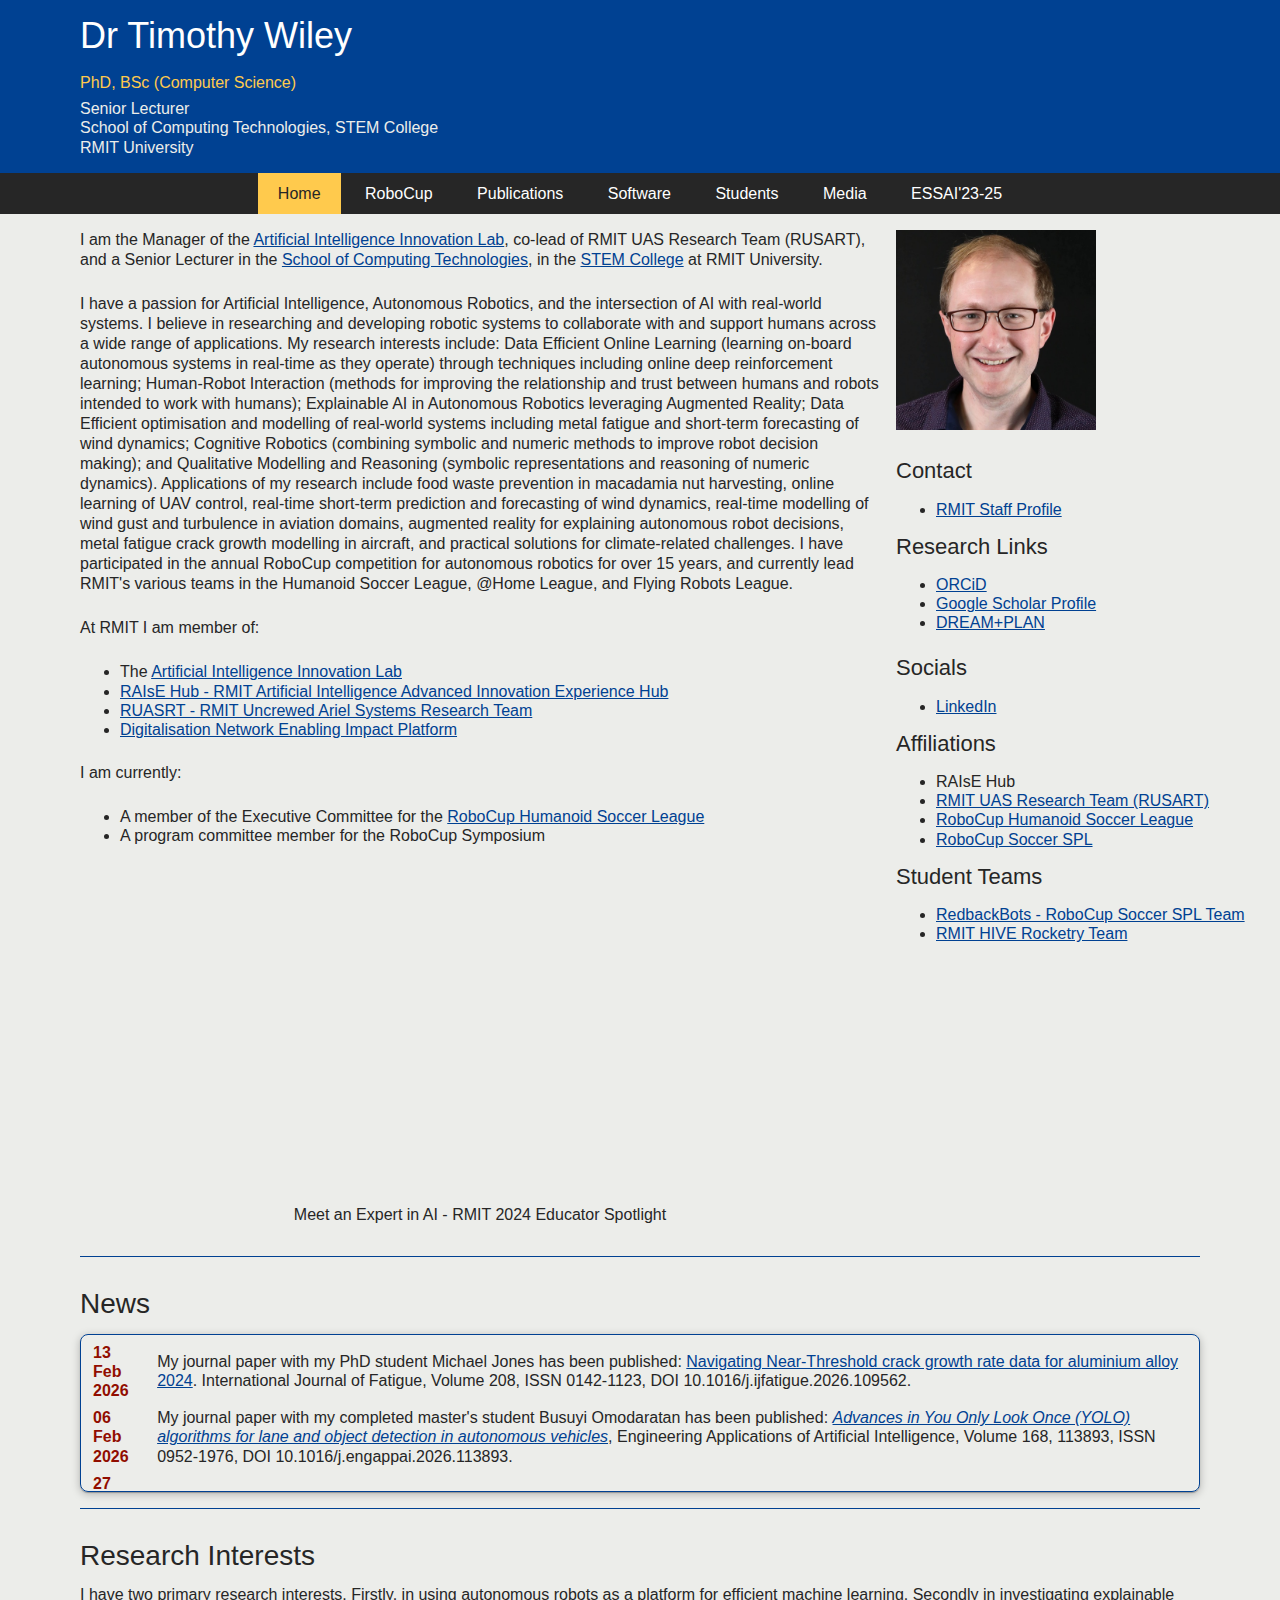
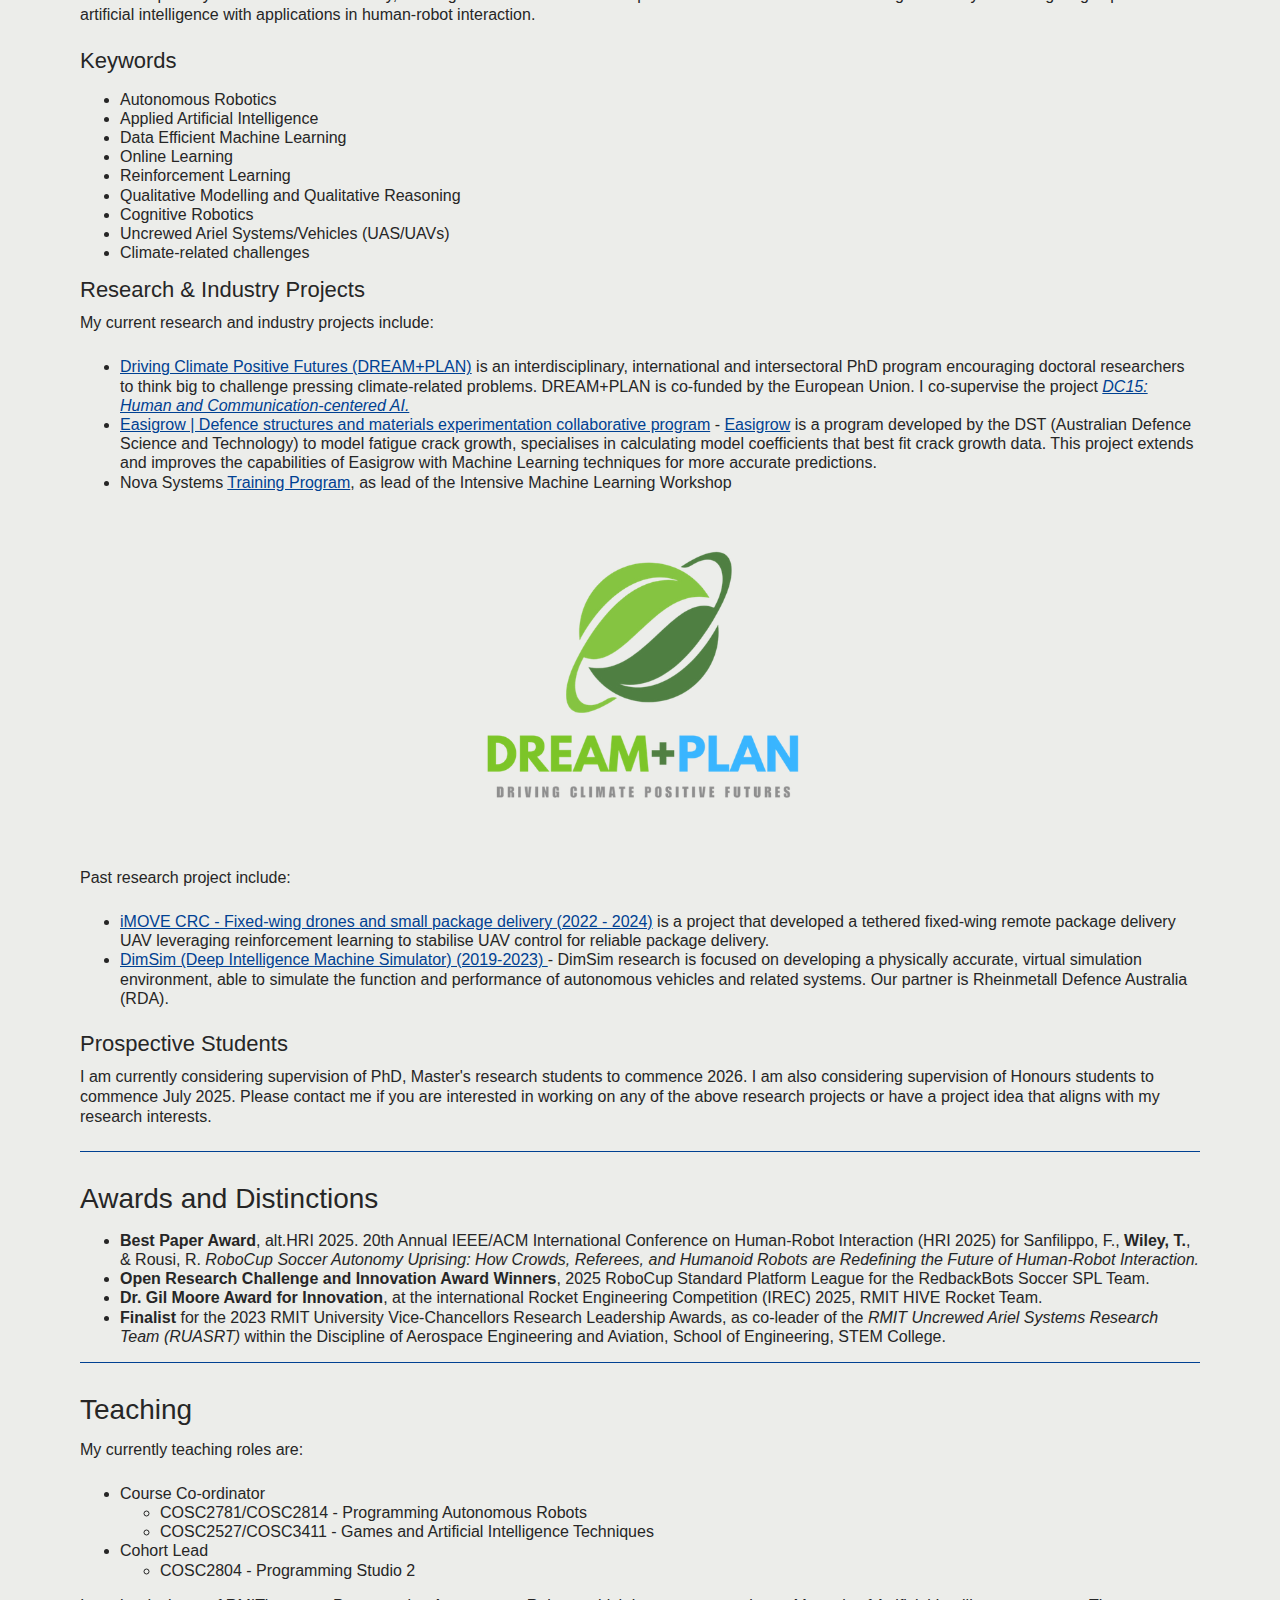
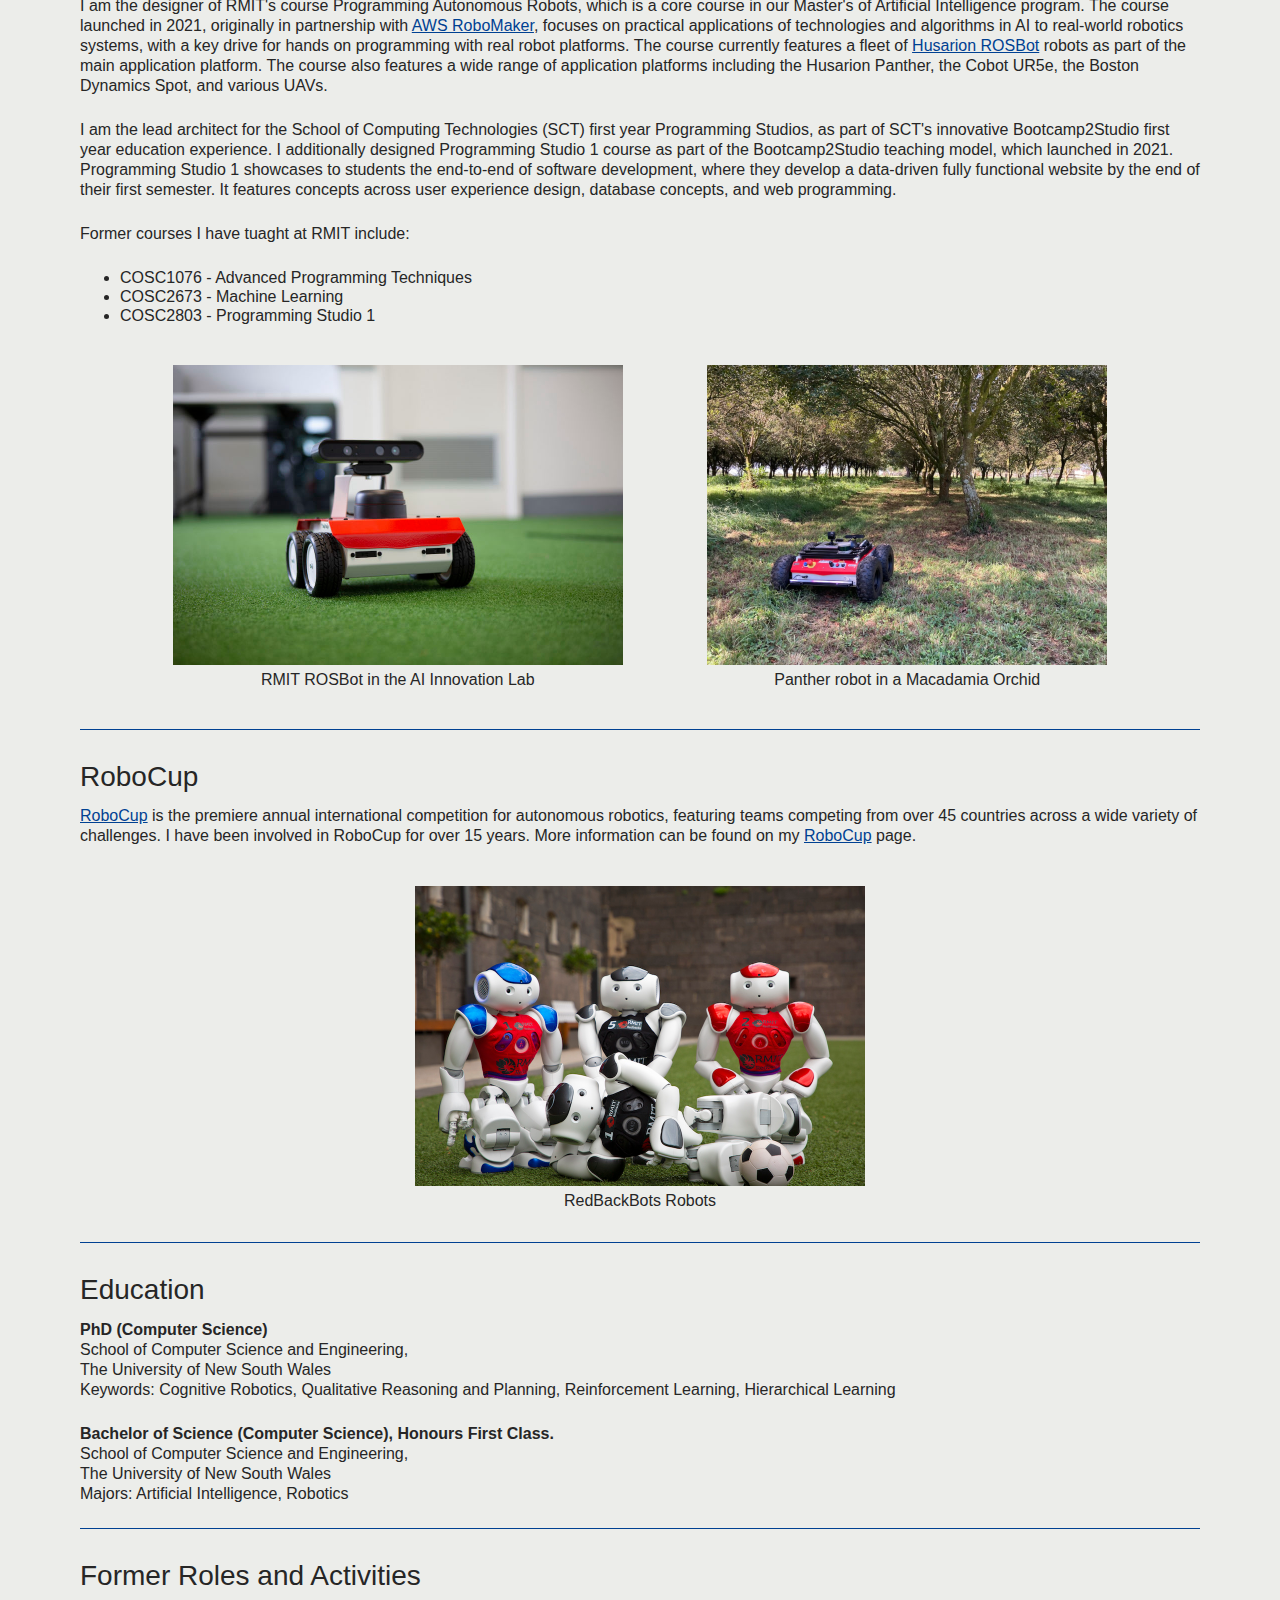
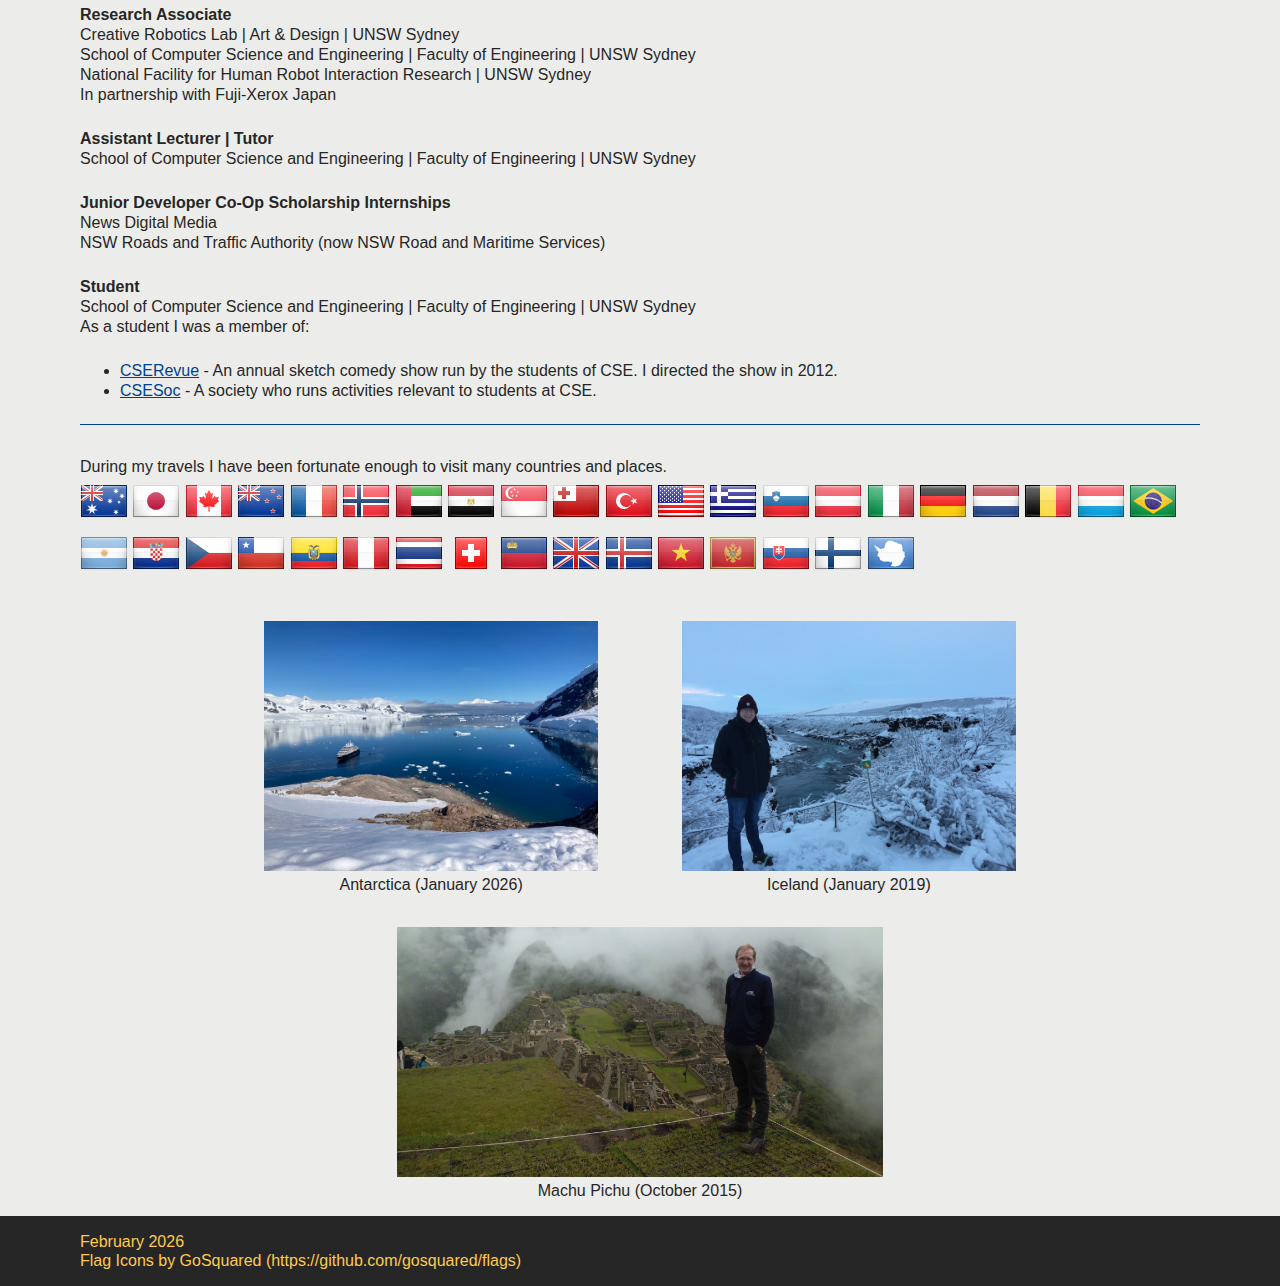
<file: index.html>
<!DOCTYPE html>
<html lang="en">
<head>
    <meta http-equiv="Content-Type" content="text/html; charset=utf-8" />
    <title>Dr Timothy Wiley - Homepage</title>
    
        <link rel="stylesheet" type="text/css" href="styles/common.css" />
    
        <link rel="stylesheet" type="text/css" href="styles/home.css" />
    
        <link rel="stylesheet" type="text/css" href="styles/flags2-48.css" />
    
    
    <link rel="shortcut icon" href="images/logo.png">
</head>
<body>
    <header>
        <div class="container">
            <h1>Dr Timothy Wiley</h1>
            <h5 id="quals">PhD, BSc (Computer Science)</h5>
            <div id="subinfo">Senior Lecturer</div>
            <div id="subinfo">School of Computing Technologies, STEM College</div>
            <div id="subinfo">RMIT University</div>
        </div>
    </header>

    <nav>
        <ul>
            <li><a class="selected" href="index.html">Home</a></li>
            <li><a class="" href="robocup.html">RoboCup</a></li>
            <li><a class="" href="publications.html">Publications</a></li>
            <li><a class="" href="software.html">Software</a></li>
            <li><a class="" href="students.html">Students</a></li>
            <li><a class="" href="media.html">Media</a></li>
            <li><a class="" href="essai.html">ESSAI'23-25</a></li>
            <!--li><a class="" href="quicklinks.html">Quick Links</a></li-->
        </ul>
    </nav>

    <div id="page">


<aside>
    <div class="container">
        <p>
            <img id="headshot" src="images/tim-photo-square.jpg" alt="Dr. Timothy Wiley" height="200px">
        </p>
        <p>
        <h3>Contact</h3>
        <ul>
            <li><a href="https://academics.rmit.edu.au/timothy-wiley">RMIT Staff Profile</a></li>
        </ul>
        <h3>Research Links</h3>
        <ul>
            <li><a href="https://orcid.org/0000-0002-5424-2537">ORCiD</a></li>
            <li><a href="https://scholar.google.com.au/citations?user=LhqZdy0AAAAJ&hl=en">Google Scholar Profile</a></li>
            <li><a href="https://www.dreamplusplan.eu">DREAM+PLAN</a></li>
        </ul>
        </p>
        <h3>Socials</h3>
        <ul>
            <li><a href="https://www.linkedin.com/in/timothy-wiley-948a9113/">LinkedIn</a></li>
            <!-- <li><a href="https://twitter.com/time_wiley">Twitter</a></li> -->
        </ul>
        <h3>Affiliations</h3>
        <ul>
            <li>RAIsE Hub</li>
            <li><a href="https://ruasrt.com">RMIT UAS Research Team (RUSART)</a></li>
            <li><a href="https://hsl.robocup.org">RoboCup Humanoid Soccer League</a></li>
            <li><a href="https://spl.robocup.org">RoboCup Soccer SPL</a></li>
        </ul>
        <h3>Student Teams</h3>
        <ul>
            <li><a href="https://redbackbots.com">RedbackBots - RoboCup Soccer SPL Team</a></li>
            <li><a href="https://hiverocketry.com">RMIT HIVE Rocketry Team</a></li>
        </p>
    </div>
</aside>


<section>
<div class="container">

<p>
I am the Manager of the <a href="https://www.rmit.edu.au/about/schools-colleges/science/research/research-areas/computer-science-and-information-technology/ai-innovation-lab">Artificial Intelligence Innovation Lab</a></li>,
 co-lead of RMIT UAS Research Team (RUSART),
 and a Senior Lecturer in the <a href="https://www.rmit.edu.au/about/our-education/academic-schools/science/contact/computer-science-and-software-engineering">School of Computing Technologies</a>, in the <a href="https://www.rmit.edu.au/about/schools-colleges/stem-college">STEM College</a> at RMIT University.
</p>

<p>
I have a passion for Artificial Intelligence, Autonomous Robotics, and the intersection of AI with real-world systems.
I believe in researching and developing robotic systems to collaborate with and support humans across a wide range of applications.
My research interests include:
    Data Efficient Online Learning (learning on-board autonomous systems in real-time as they operate) through techniques including online deep reinforcement learning;
    Human-Robot Interaction (methods for improving the relationship and trust between humans and robots intended to work with humans);
    Explainable AI in Autonomous Robotics leveraging Augmented Reality;
    Data Efficient optimisation and modelling of real-world systems including metal fatigue and short-term forecasting of wind dynamics;
    Cognitive Robotics (combining symbolic and numeric methods to improve robot decision making);
    and
    Qualitative Modelling and Reasoning (symbolic representations and reasoning of numeric dynamics).
Applications of my research include 
    food waste prevention in macadamia nut harvesting,
    online learning of UAV control, 
    real-time short-term prediction and forecasting of wind dynamics,
    real-time modelling of wind gust and turbulence in aviation domains,
    augmented reality for explaining autonomous robot decisions,
    metal fatigue crack growth modelling in aircraft,
    and
    practical solutions for climate-related challenges.
I have participated in the annual RoboCup competition for autonomous robotics for over 15 years, 
    and currently lead RMIT's various teams in the Humanoid Soccer League, @Home League, and Flying Robots League.
</p>

<p>
At RMIT I am member of:
<ul>
    <li>The <a href="https://www.rmit.edu.au/about/schools-colleges/science/research/research-areas/computer-science-and-information-technology/ai-innovation-lab">Artificial Intelligence Innovation Lab</a></li>
    <li><a href="https://www.rmit.edu.au/about/schools-colleges/computing-technologies/research">RAIsE Hub - RMIT Artificial Intelligence Advanced Innovation Experience Hub
</a></li>
    <li><a href="https://ruasrt.com">RUASRT - RMIT Uncrewed Ariel Systems Research Team</a></li>
    <li><a href="https://www.rmit.edu.au/research/our-research/enabling-impact-platforms/eip-networks/digitalisation-network">Digitalisation Network Enabling Impact Platform</a></li>
</ul>
</p>

<p>
I am currently:
<ul>
    <li>A member of the Executive Committee for the <a href="https://hsl.robocup.org">RoboCup Humanoid Soccer League</a></li>
    <li>A program committee member for the RoboCup Symposium</li>
</ul>
</p>

<div class="image-block">
    <figure>
        <iframe width="560" height="315" src="https://www.youtube.com/embed/NREu__WB34o?si=4VBYcwZ4WYIJd5jW" title="YouTube video player" frameborder="0" allow="accelerometer; autoplay; clipboard-write; encrypted-media; gyroscope; picture-in-picture; web-share" referrerpolicy="strict-origin-when-cross-origin" allowfullscreen></iframe>
        <!-- <iframe width="560" height="315" src="https://www.youtube.com/embed/NREu__WB34o?si=gN4xjPcqdYHdQ9J8" title="YouTube video player" style="border: 0;" allow="accelerometer; autoplay; clipboard-write; encrypted-media; gyroscope; picture-in-picture; web-share" referrerpolicy="strict-origin-when-cross-origin" allowfullscreen=""></iframe> -->
        <figcaption>Meet an Expert in AI - RMIT 2024 Educator Spotlight</figcaption>
    </figure>
</div>

<hr />

<h2>News</h2>
<div class="news-box">
    <table>
        
            <tr>
                <td class="date">13 Feb 2026</td>
                <td class="info">My journal paper with my PhD student Michael Jones has been published: <a href="https://www.sciencedirect.com/science/article/pii/S0142112326000824">Navigating Near-Threshold crack growth rate data for aluminium alloy 2024</a>. International Journal of Fatigue, Volume 208, ISSN 0142-1123, DOI 10.1016/j.ijfatigue.2026.109562.</td>
            </tr>
        
            <tr>
                <td class="date">06 Feb 2026</td>
                <td class="info">My journal paper with my completed master's student Busuyi Omodaratan has been published: <a href="https://www.sciencedirect.com/science/article/pii/S0952197626001740"> <em>Advances in You Only Look Once (YOLO) algorithms for lane and object detection in autonomous vehicles</em></a>, Engineering Applications of Artificial Intelligence, Volume 168, 113893, ISSN 0952-1976, DOI 10.1016/j.engappai.2026.113893.</td>
            </tr>
        
            <tr>
                <td class="date">27 Jan 2026</td>
                <td class="info">At the AI Innovation Lab, we have received <a href="https://www.fftai.com/products-gr1">two GR1-Pro Humanoid Robots</a> from Fourier.</td>
            </tr>
        
            <tr>
                <td class="date">22 Jan 2026</td>
                <td class="info">My course <em>AI for Autonomous Robots: Bridging Theory and Practice</em> has been accepted for delivery at ESSAI 2026 in Vienna.</td>
            </tr>
        
            <tr>
                <td class="date">10 Jan 2026</td>
                <td class="info">In a personal achievement, today I set foot on the main continent in Antarctica and thus have been fortunate to have now stood on the 7 continents of the world.</td>
            </tr>
        
            <tr>
                <td class="date">01 Jan 2026</td>
                <td class="info">I have been promoted to <strong>Senior Lecturer</strong> at RMIT University!</td>
            </tr>
        
            <tr>
                <td class="date">27 Oct 2025</td>
                <td class="info">HERE Technologies has published an article on our work with my PhD student Prawal Lohani: <a href="https://www.here.com/learn/blog/shortcut-method-road-network-mapping">How do you find a road that isn't on the map?</a>, on how we can identify errors in road networks from vehicle track data.</td>
            </tr>
        
            <tr>
                <td class="date">20 Aug 2025</td>
                <td class="info">My article with HN Business Daily in Slovakia, from an interview conducted at ESSAI 2025 has been published: <a href="https://hnonline.sk/focus/ekonomika/96230913-technologie-v-nasom-zivote-inteligentne-roboty-na-kolesach-sa-uz-dnes-bezne-rutia-dolu-ulicami-rozhovor">Technológie v našom živote? Inteligentné roboty na kolesách sa už dnes bežne rútia dolu ulicami.</a> <em>(Translated: Technology in our lives? Intelligent robots on wheels are already commonplace today, hurtling down the streets)</em></td>
            </tr>
        
            <tr>
                <td class="date">05 Aug 2025</td>
                <td class="info">Our journal Wiley, T., & Sammut, C. (2025) <a href="https://doi.org/10.1016/j.robot.2025.105122"><em>Data efficient online learning of robot behaviours via qualitative planning and reinforcement learning</em></a>. Robotics and Autonomous Systems. Volume 194, Pages 105122, ISSN 0921-8890. DOI 10.1016/j.robot.2025.105122, has been published.</td>
            </tr>
        
            <tr>
                <td class="date">02 Aug 2025</td>
                <td class="info">The 2025 public release of Easigrow is available on GitHub at: <a href="https://github.com/Easigrow/easigrow">https://github.com/Easigrow/easigrow</a>.</td>
            </tr>
        
            <tr>
                <td class="date">22 Jul 2025</td>
                <td class="info">Our paper Rodriguez, A. I .S, Ellis, T., Killeen, B., Owens, N., Griffiths, S., & Wiley, T. (2025) <em>"GameSight: Augmented Reality Visualisation for the RoboCup Soccer SPL"</em> has been presented at the 2025 RoboCup Symposium.</td>
            </tr>
        
            <tr>
                <td class="date">21 Jul 2025</td>
                <td class="info">Our RedbackBots Soccer SPL team has <strong>won the Open Research Challenge</strong> and received the <strong>Innovation Award!</strong> We received these awards for our work on GameSight, our Augmented Reality visualisation tool.</td>
            </tr>
        
            <tr>
                <td class="date">20 Jul 2025</td>
                <td class="info">Our RedbackBots Soccer SPL team has placed 11th in this year's competition, within the merged Division 1 &amp; 2 competition. We drew 2 and lost 4 games, as we faced more challenging teams from the champions cup. Despite the results we played stronger soccer than previous years and are excited for the coming changes to the RoboCup Soccer leagues for 2026.</td>
            </tr>
        
            <tr>
                <td class="date">20 Jul 2025</td>
                <td class="info">Our RedbackBots Flying Robots League team have concluded our participation after facing a few hardware challenges following a major crash on the second setup day. We are pleased to participate in the new demo league and hope to see its continuation into 2026.</td>
            </tr>
        
            <tr>
                <td class="date">15 Jul 2025</td>
                <td class="info">RedbackBots is competing at the <strong>International RoboCup Competition 2025</strong> in Salvador Brazil, with two teams participating this year in the Soccer SPL (Standard Platform League) and the new Flying Robots Demo League from July 15th to 21st.</td>
            </tr>
        
            <tr>
                <td class="date">07 Jul 2025</td>
                <td class="info">I visited The University of Vaasa in Vaasa Finland, to meet with our collaborators in Dream+Plan. I greatly enjoyed speaking with Rebekah Rousi, Heini Pensar, Adam Smale, and many others. I look forward to an enjoyable Dream+Plan collaboration.</td>
            </tr>
        
            <tr>
                <td class="date">04 Jul 2025</td>
                <td class="info">The material for my ESSAI'25 course is available on <a href="essai.html">my ESSAI page</a>.</td>
            </tr>
        
            <tr>
                <td class="date">01 Jul 2025</td>
                <td class="info">It was my pleasure to speak with Pavel Novotny from the <a href="hnonline.sk">Hospodárske noviny</a> - National Business Daily in Slovakia - on the current state of Autonomous Robotics in industry.</td>
            </tr>
        
            <tr>
                <td class="date">30 Jun 2025</td>
                <td class="info">I am returning for the 3rd consecutive year to deliver a 5-day course at the <a href="https://essai2025.eu">3rd European Summer School on AI</a>, titled <strong>AI For Autonomous Robots: Bridging Theory And Practice</strong>. I am thrilled to be able to return and teach PhD students about how to bridge real-world systems and theoretical AI.</td>
            </tr>
        
            <tr>
                <td class="date">14 Jun 2025</td>
                <td class="info">The HIVE rocket team has won the Dr. Gil Moore Award for Innovation at the <a href="https://www.soundingrocket.org/2025-irec.html">International Rocket Engineering Competition (IREC) 2025</a>. We won the award for the design and use of our Remote  Monitoring Interface for the Ground Control System.</td>
            </tr>
        
            <tr>
                <td class="date">28 May 2025</td>
                <td class="info">It was my pleasure to welcome Carol Baulch from <a href="https://robau.com.au">ROBAU Australia</a> as an invited speaker to my Programming Autonomous Robots course to speak out the robotics industry in Australia.</td>
            </tr>
        
            <tr>
                <td class="date">28 May 2025</td>
                <td class="info">Our paper Rodriguez, A. I .S, Ellis, T., Killeen, B., Owens, N., Griffiths, S., & Wiley, T. (2025) <em>GameSight: Augmented Reality Visualisation for the RoboCup Soccer SPL</em>. RoboCup 2025: Robot World Cup XXVIII. Lecture Notes in Computer Science has been accepted for the RoboCup 2025 Symposium, a combined effort from the RedbaackBots team.</td>
            </tr>
        
            <tr>
                <td class="date">14 May 2025</td>
                <td class="info">I led the <strong>Nova Systems Machine Learning Workshop</strong> as part of Nova System's Engineering training program, to teach foundational concepts in Machine Learning to a range of engineers and defence personnel across various backgrounds.</td>
            </tr>
        
            <tr>
                <td class="date">16 Apr 2025</td>
                <td class="info">RedbackBots have qualified our new team for the <a href="https://2025.robocup.org/robocup-flying-robots/">Flying Robots League</a> at RoboCup 2025 Brazil! This is our first cross-disciplinary RoboCup team between Computing Technologies and Aerospace Engineering.</td>
            </tr>
        
            <tr>
                <td class="date">13 Apr 2025</td>
                <td class="info">Our RUASRT team for the 29th Annual Design/Build/Fly Competition have achieved <strong>2nd place overall</strong> at the 2025 competition in Arizona, USA! This is our second year of participation. Congratulations to all our students on the team.</td>
            </tr>
        
            <tr>
                <td class="date">10 Apr 2025</td>
                <td class="info">RedbackBots have qualified for the Soccer Standard Platform League for RoboCup 2025 Brazil!</td>
            </tr>
        
            <tr>
                <td class="date">07 Apr 2025</td>
                <td class="info">I co-led the "Introductory Algorithms and Python Workshop" for the Young Women in Aerospace and Defence Program, for 30 year 7 - 12 girls to explore and learn about the use of technology in aerospace, and encourage further development in STEM fields.</td>
            </tr>
        
            <tr>
                <td class="date">02 Apr 2025</td>
                <td class="info">Supervision commenced for Russell Gallagher (PhD).</td>
            </tr>
        
            <tr>
                <td class="date">31 Mar 2025</td>
                <td class="info">Applications for the DREAM+PLAN program project have now closed.</td>
            </tr>
        
            <tr>
                <td class="date">26 Mar 2025</td>
                <td class="info">RUASRT (RMIT's Uncrewed Ariel Research Team) have featured at the <strong>2025 Melbourne Avalon Air Show</strong>, and showcased our research activities and competitive student teams.</td>
            </tr>
        
            <tr>
                <td class="date">26 Mar 2025</td>
                <td class="info">Attending the 21st Australian International Aerospace Congress to present three papers with my students: (1) Ord, S., Marino, M., &amp; Wiley, T. <em>Fixed-Wing UAV System for Aerial Tethered Delivery of Small to Medium Packages</em>, (2) Thomeßen, K., Marino, M., &amp; Wiley, T. <em>Development and Testing of a Fixed-Wing UAV Swarm System for Large-Area Monitoring</em>, and (3) Rayner, N., Owens, M., Wiley, T., &amp; Mohamed, A. <em>Digital Twins for Training Neural Network Wind Shear Prediction for Urban Air Mobility</em>.</td>
            </tr>
        
            <tr>
                <td class="date">15 Mar 2025</td>
                <td class="info">RedbackBots have been featured at the <strong>2025 Melbourne Formula 1 Grand-Prix</strong>  as part of the RMIT Technology Hub Exhibition. We were thrilled to showcase our robots the thousands of F1 fans across the 4 days of the event. </td>
            </tr>
        
            <tr>
                <td class="date">06 Mar 2025</td>
                <td class="info">I have won the <strong>Best Paper Award, alt.HRI 2025</strong> at the 20th Annual IEEE/ACM International Conference on Human-Robot Interaction (HRI 2025) with my collaborators Sanfilippo, F., Wiley, T., & Rousi, R. for our paper <em>"RoboCup Soccer Autonomy Uprising: How Crowds, Referees, and Humanoid Robots are Redefining the Future of Human-Robot Interaction"</em>.</td>
            </tr>
        
            <tr>
                <td class="date">05 Mar 2025</td>
                <td class="info">Supervision commenced for Eugene Y, (Master's Minor Thesis) and Kurniawan Zhong Zhen (Honours).</td>
            </tr>
        
            <tr>
                <td class="date">04 Mar 2025</td>
                <td class="info">I am a client and/or mentor for 3 WIL project teams in Semester 1 2025. The projects are: (1) HIVE-IREC Rocket Team Ground-Control Monitoring Station Development, (2) RoboCup Soccer SPL GameSight AR Tool Development, (3) Bio-Diversity Analysis and Monitor Tool for the Digitalisation Network EIP.</td>
            </tr>
        
            <tr>
                <td class="date">03 Mar 2025</td>
                <td class="info">Attending the 20th Annual IEEE/ACM International Conference on Human-Robot Interaction (HRI 2025) to present our work: Sanfilippo, F., Wiley, T., & Rousi, R. (2025) <em>"RoboCup Soccer Autonomy Uprising: How Crowds, Referees, and Humanoid Robots are Redefining the Future of Human-Robot Interaction."</em></td>
            </tr>
        
            <tr>
                <td class="date">03 Mar 2025</td>
                <td class="info">Teaching as Course Co-ordinator, COSC2781/COSC2814 - Programming Autonomous Robots in Semester 1 2025.</td>
            </tr>
        
            <tr>
                <td class="date">03 Mar 2025</td>
                <td class="info">Teaching as Co-Course Co-ordinator,COSC2527/COSC3411 - Games and Artificial Intelligence Techniques in Semester 1 2025.</td>
            </tr>
        
            <tr>
                <td class="date">02 Feb 2025</td>
                <td class="info">I have joined RMIT's Enabling Impact Platform <a href="https://www.rmit.edu.au/research/our-research/enabling-impact-platforms/eip-networks/digitalisation-network">Digitalisation Network</a>.</td>
            </tr>
        
            <tr>
                <td class="date">23 Jan 2025</td>
                <td class="info">I have been quoted on the The Age article <a href="https://www.theage.com.au/technology/electric-spoons-ai-running-shoes-the-best-and-worst-gadgets-on-show-in-vegas-20250121-p5l60g.html">
Electric spoons, AI running shoes: The best (and worst) tech gadgets</a>, The Australian <a href="https://www.theaustralian.com.au/business/technology/companies-set-to-make-a-fortune-from-the-multitrillion-dollar-robot-market/news-story/0089683801dd2ce8b8e9dc1a4f1acc9a&ved=2ahUKEwjCkuXnxpyLAxXkp1YBHc_6M0EQxfQBKAB6BAgHEAE&usg=AOvVaw2ec6OBIp1Xa-sGCT7rfIl1">Here come the robots and the companies set to make trillions</a>, the print SMH article <a href="">The best (and worst) tech gadgets</a>, in <a href="https://article.wn.com/view/2025/01/28/Has_Samsung_finally_cracked_the_code_on_household_robots_RMI/">World News</a>, along with syndicated articles in Australian News.</td>
            </tr>
        
            <tr>
                <td class="date">13 Jan 2025</td>
                <td class="info">We are recruiting one passionate and strong PhD candidate to join the DREAM+PLAN program project <em><a href="https://www.dreamplusplan.eu/_files/ugd/7053bd_e358d71f9f55467983f01b78a9086fc8.pdf">DC15: Human and Communication-centered AI</a></em>.</td>
            </tr>
        
            <tr>
                <td class="date">07 Jan 2025</td>
                <td class="info">The AI Innovation Lab is excited to receive delivery of a new fleet of <a href="https://husarion.com/tutorials/howtostart/rosbot3-quick-start/">Husarion ROSBot 3 Pro robots</a> for use in our Programming Autonomous Robots course for undergraduate and postgraduate students.</td>
            </tr>
        
            <tr>
                <td class="date">02 Jan 2025</td>
                <td class="info">Over the end-of-year period I returned to Treagle NSW to conduct new experiments on my automated Macadamia monitoring and harvesting project.</td>
            </tr>
        
            <tr>
                <td class="date">19 Dec 2024</td>
                <td class="info">Our paper, Sanfilippo, Wiley and Roussi: "RoboCup Soccer Autonomy Uprising: How Crowds, Referees, and Humanoid Robots Are Redefining the Future of Human-Robot Interaction" has been accepted to the 20th edition of the IEEE/ACM International Conference on Human-Robot Interaction (HRI 2025).</td>
            </tr>
        
            <tr>
                <td class="date">18 Dec 2024</td>
                <td class="info">Congratulations to all RMIT 2024 graduates receiving their degree's today.</td>
            </tr>
        
            <tr>
                <td class="date">14 Dec 2024</td>
                <td class="info">I am excited to be able to join the <a href="https://www.dreamplusplan.eu">DREAM+PLAN program</a> funded by the European Union, in collaboration with Prof. Tanja Sihvonen and A/Prof. Rebekah Rousi from University of Vaasa, and Prof. Fabio Zambetta from RMIT.</td>
            </tr>
        
            <tr>
                <td class="date">09 Dec 2024</td>
                <td class="info">RedbackBots showcased today at the final CIAIRI Industry Day, as the star attraction.</td>
            </tr>
        
            <tr>
                <td class="date">26 Nov 2024</td>
                <td class="info">Our Journal, Sanfilippo, Zafar, Wiley, and Zambetta <a href="https://doi.org/10.1016/j.jmsy.2024.10.015">"From Caged Robots to High-Fives in Robotics: Exploring the Paradigm Shift from Human-Robot Interaction to Human-Robot Teaming in Human-Machine Interfaces"</a> has been published and is now available in the Journal of Manufacturing Systems.</td>
            </tr>
        
            <tr>
                <td class="date">25 Nov 2024</td>
                <td class="info">I am attending the 37th Australasian Joint Conference on AI (AJCAI 2024) this week.</td>
            </tr>
        
            <tr>
                <td class="date">20 Nov 2024</td>
                <td class="info">Our Paper Stiemer, Martinez Groves-Raines, Wood, Mohamed. &amp; Wiley <a href="https://doi.org/10.1007/978-981-96-0351-0_6">"Online Deep Reinforcement Learning of Servo Control for a Small-Scale Bio-Inspired Wing."</a> has been published in the Lecture Notes in Computer Science. I will be presenting this work at AJACI 2024.</td>
            </tr>
        
            <tr>
                <td class="date">19 Nov 2024</td>
                <td class="info">RedbackBots has published our 3D printable ball ramp for the RoboCup Soccer SPL, which <a href="https://github.com/rmit-computing-technologies/redbackbots-spl-ballramp">is available here</a> on our RMIT GitHub Organisation.</td>
            </tr>
        
            <tr>
                <td class="date">07 Nov 2024</td>
                <td class="info">Our RoboCup Soccer SPL Team were honoured and privileged to visit the Melbourne Royal Children's Hospital as part of our team's outreach activities. We are thrilled to be able to brighten the day of some very sick children with in-ward visits showcasing our Nao V6 soccer robots.</td>
            </tr>
        
            <tr>
                <td class="date">06 Nov 2024</td>
                <td class="info">Sam Morris, my Master's by research Student with Michael Dann, has formally completed his thesis: "Policy Transfer for Deep Reinforcement Agents Using Game Entity Substitution - Applied to Infinite Mario", which is available on RMIT's research repository.</td>
            </tr>
        
            <tr>
                <td class="date">28 Oct 2024</td>
                <td class="info">My <a href="https://academics.rmit.edu.au/timothy-wiley">RMIT Staff Profile</a> is updated to RMIT's new public facing staff pages.</td>
            </tr>
        
            <tr>
                <td class="date">22 Oct 2024</td>
                <td class="info">I participated in an AWS Experience Based Acceleration event around the place of AI in Assessment.</td>
            </tr>
        
            <tr>
                <td class="date">19 Oct 2024</td>
                <td class="info">Our Journal, Sanfilippo, Zafar, Wiley, and Zambetta "From Caged Robots to High-Fives in Robotics: Exploring the Paradigm Shift from Human-Robot Interaction to Human-Robot Teaming in Human-Machine Interfaces" has been accepted for publication in the Journal of Manufacturing Systems. This is a collaborative OpenInnoTrain project under the Marie Skłowdowska-Curie grant program.</td>
            </tr>
        
            <tr>
                <td class="date">18 Oct 2024</td>
                <td class="info">Samuel Ord, my PhD student, presented our paper <a href="https://iros2024-abudhabi.org/accepted-papers">Ord, Marino and Wiley: "Modernising Delivery: A Low-Energy Tethered Package System using Fixed-Wing Drones"</a> at the 2024 iROS conference in Adbu Dhabi.</td>
            </tr>
        
            <tr>
                <td class="date">15 Oct 2024</td>
                <td class="info">RedbackBots has released our 2024 software as part of our participation in the RoboCup Soccer SPL competition. We have released both our <a href="https://github.com/rmit-computing-technologies/redbackbots-coderelease">Soccer codebase</a> and our <a href="https://github.com/rmit-computing-technologies/redbackbots-gamesight">GameSight AR visualiser</a>.</td>
            </tr>
        
            <tr>
                <td class="date">07 Oct 2024</td>
                <td class="info">I have commenced an intensive teaching block for COSC2804 (Programming Studio 2), for the module on Advanced Programming Techniques in C++.</td>
            </tr>
        
            <tr>
                <td class="date">03 Oct 2024</td>
                <td class="info">Samuel Ord, my PhD student with Matthew Marino, has submitted his thesis "Fixed-Wing UAV System for Aerial Tethered Delivery of Small to Medium Packages" for examination!</td>
            </tr>
        
            <tr>
                <td class="date">30 Sep 2024</td>
                <td class="info">I appeared on the "Curly Questions" panel at the upcoming <a href="https://adobeapacedu.com/adobe-educators-conference-2/">2024 Adobe Educators Conference in Melbourne</a>, as an expert in AI and Education within Computer Science.</td>
            </tr>
        
            <tr>
                <td class="date">19 Sep 2024</td>
                <td class="info">My Autonomous Robotics project on reducing losses in Macadamia Farming in Australia with the Husarion Panther platform has been published in <a href="https://husarion.com/blog/rmit-macadamia/">a media article</a> with Husarion.</td>
            </tr>
        
            <tr>
                <td class="date">15 Sep 2024</td>
                <td class="info">It was my great honour to present the RMIT Engineering Excellence Awards at the RoboCup Junior Victoria State Final for 2024. Congratulations to all winners.</td>
            </tr>
        
            <tr>
                <td class="date">14 Sep 2024</td>
                <td class="info">Our paper with Ord, Wiley and Marino: "Fixed-Wing UAV System for Aerial Tethered Delivery of Small to Medium Packages" was accepted to the 21st Australian International Aerospace Congress (AIAC21) which will coincide with the 2025 Melbourne Convention and Exhibition Centre and Avalon Airshow.</td>
            </tr>
        
            <tr>
                <td class="date">09 Sep 2024</td>
                <td class="info">Our paper with Steimer, Martinez, Wood, Mohamed, and Wiley: "Online Deep Reinforcement Learning of Servo Control for a Small-Scale Bio-Inspired Wing" has been accepted to the Australian Joint Conference on AI 2024. This is work of Steimer's 2023/2024 Master's thesis.</td>
            </tr>
        
            <tr>
                <td class="date">04 Sep 2024</td>
                <td class="info">I have completed my First Aid Training course.</td>
            </tr>
        
            <tr>
                <td class="date">29 Aug 2024</td>
                <td class="info">I presented to RMIT's Generative AI community a talk "AI Marking - My Experiences with Sage Grader" on our use of AI assisted grading in COSC2803 (Programming Studio 1) with SageGrade (now Sagiee) for marking of short-text answers at scale of over 750 students.</td>
            </tr>
        
            <tr>
                <td class="date">27 Aug 2024</td>
                <td class="info">As part of my outreach in STEM, I visited Sacred Heart Girls' College in Melbourne to talk about AI and Robotics. It was nice to speak to so many keen young students, and hopefully help inspire future careers in STEM.</td>
            </tr>
        
            <tr>
                <td class="date">22 Aug 2024</td>
                <td class="info">Recordings for my ESSAI 2024 course are now available. I've linked to the recordings on my ESSAI and Media pages.</td>
            </tr>
        
            <tr>
                <td class="date">15 Aug 2024</td>
                <td class="info">Omodaratan, B., my Master's student, has completed! His thesis <a href="https://research-repository.rmit.edu.au/articles/thesis/Simultaneous_Road_Objects_and_Lane_Detection_Models_in_Autonomous_Vehicles/26693935">"Simultaneous Road Objects and Lane Detection Models in Autonomous Vehicles"</a> has been published to RMIT's research repository.</td>
            </tr>
        
            <tr>
                <td class="date">12 Aug 2024</td>
                <td class="info">I am teaching two courses in Semester 2 2024, my regular course COSC2803 (Programming Studio 1), and one module in COSC2804 (Programming Studio 2).</td>
            </tr>
        
            <tr>
                <td class="date">01 Aug 2024</td>
                <td class="info">Our Journal, Dixon <i>et al.</i> <a href="https://doi.org/10.1016/j.ijfatigue.2024.108339">"Optimising fatigue crack growth predictions for small cracks under variable amplitude loading."</a> has been published in the International Journal of Fatigue. This is part of our Easigrow research project.</td>
            </tr>
        
            <tr>
                <td class="date">26 Jul 2024</td>
                <td class="info">It was my great pleasure to deliver a 5-day course ESSAI 2024 (European Summer School on AI), 'Practical AI for Autonomous Robots', for the second consecutive year, held this time at the National and Kapodistrian University of Athens.</td>
            </tr>
        
            <tr>
                <td class="date">23 Jul 2024</td>
                <td class="info">I have been appointed as an Executive Member of the RoboCup Soccer SPL.</td>
            </tr>
        
            <tr>
                <td class="date">22 Jul 2024</td>
                <td class="info">My student, Murray Owens, presented our paper "Lightweight Real-Time Gesture Recognition for Dynamic Soccer Referee Signals" at the RoboCup 2024 Symposium.</td>
            </tr>
        
            <tr>
                <td class="date">21 Jul 2024</td>
                <td class="info">RedbackBots win 3rd place in the Challenge Shield!</td>
            </tr>
        
            <tr>
                <td class="date">21 Jul 2024</td>
                <td class="info">I, along with our RedbackBots RoboCup Soccer SPL team, featured on <a href="https://aihub.org/2024/07/21/robocup2024-daily-digest-21-july/">AIHub's final RoboCup'24 daily digest</a> for our AR visualisation system.</td>
            </tr>
        
            <tr>
                <td class="date">14 Jul 2024</td>
                <td class="info">RedbackBots have arrived at RoboCup 2024 Eindhoven and are gearing up for our games. All RoboCup Soccer SPL games are live-streamed on the <a href="https://www.youtube.com/channel/UCmJWzHyCuBs8zaQcJfw077g">Soccer SPL Youtube Channel</a>.</td>
            </tr>
        
            <tr>
                <td class="date">30 Jun 2024</td>
                <td class="info">Our paper, Ord, Wiley and Marino: "Modernising Delivery: A Low-Energy Tethered Package System using Fixed-Wing Drones" has been accepted to the 2024 IEEE/RSJ International Conference on Intelligent Robots and Systems (IROS).</td>
            </tr>
        
            <tr>
                <td class="date">18 Apr 2024</td>
                <td class="info">I was a spotlight educator for RMIT in 2024, <a href="https://www.youtube.com/embed/NREu__WB34o?si=gN4xjPcqdYHdQ9J8">as one of RMIT's leading experts in AI and Learning in Robotics</a>.</td>
            </tr>
        
            <tr>
                <td class="date">14 Mar 2024</td>
                <td class="info">Our Paper, Lohani, and Wiley <a href="https://doi.org/10.1007/978-3-031-55015-7_12">"Hybrid Methods for Real-time Video Sequence Identification of Human Soccer Referee Signals"</a> has been published in the Lecture Notes in Computer Science. This is work of Lohani's Master's Minor thesis.</td>
            </tr>
        
    </table>
</div>

<hr />

<h2>Research Interests</h2>
<p>
I have two primary research interests.
Firstly, in using autonomous robots as a platform for efficient machine learning.
Secondly in investigating explainable artificial intelligence with applications in human-robot interaction.
</p>

<h3>Keywords</h3>
<ul>
    <li>Autonomous Robotics</li>
    <li>Applied Artificial Intelligence</li>
    <li>Data Efficient Machine Learning</li>
    <li>Online Learning</li>
    <li>Reinforcement Learning</li>
    <li>Qualitative Modelling and Qualitative Reasoning</li>
    <li>Cognitive Robotics</li>
    <li>Uncrewed Ariel Systems/Vehicles (UAS/UAVs)</li>
    <li>Climate-related challenges</li>
</ul>

<h3>Research &amp; Industry Projects</h3>
<p>
My current research and industry projects include:
<ul>
    <li>
        <a href="https://www.dreamplusplan.eu">Driving Climate Positive Futures (DREAM+PLAN)</a> is an interdisciplinary, international and intersectoral PhD program encouraging doctoral researchers to think big to challenge pressing climate-related problems. DREAM+PLAN is co-funded by the European Union.
        I co-supervise the project <em><a href="https://www.dreamplusplan.eu/_files/ugd/7053bd_e358d71f9f55467983f01b78a9086fc8.pdf">DC15: Human and Communication-centered AI.</a></em>
    </li>
    <li><a href="https://www.dst.defence.gov.au/news/2019/03/15/defence-and-rmit-research-advanced-materials">Easigrow | Defence structures and materials experimentation collaborative program</a> - <a href="https://github.com/needsglasses/easigrow">Easigrow</a> is a program developed by the DST (Australian Defence Science and Technology) to model fatigue crack growth, specialises in calculating model coefficients that best fit crack growth data. This project extends and improves the capabilities of Easigrow with Machine Learning techniques for more accurate predictions.</li>
    <li>Nova Systems <a href="https://www.novasystems.com/au/what-we-do/training-with-nova-systems">Training Program</a>, as lead of the Intensive Machine Learning Workshop</li>
</ul>
<div class="image-block">
    <figure>
        <img src="images/dreamplan_small.png" alt="DREAM+PLAN Logo" height="300px" />
        <!-- <figcaption>DREAM+PLAN Logo</figcaption> -->
    </figure>
</div>
</p>
<p>
Past research project include:
<ul>
    <li><a href="https://imoveaustralia.com/project/fixed-wing-drones-small-package-delivery/">iMOVE CRC - Fixed-wing drones and small package delivery (2022 - 2024)</a> is a project that developed a tethered fixed-wing remote package delivery UAV leveraging reinforcement learning to stabilise UAV control for reliable package delivery.</li>
    <li><a href="https://www.rmit.edu.au/about/schools-colleges/science/research/research-areas/computer-science-and-information-technology/projects/deep-intelligence-machine-simulator">DimSim (Deep Intelligence Machine Simulator) (2019-2023) </a> - DimSim research is focused on developing a physically accurate, virtual simulation environment, able to simulate the function and performance of autonomous vehicles and related systems. Our partner is Rheinmetall Defence Australia (RDA).</li>
</ul>
</p>

<h3>Prospective Students</h3>
<p>
I am currently considering supervision of PhD, Master's research students to commence 2026.
I am also considering supervision of Honours students to commence July 2025.
Please contact me if you are interested in working on any of the above research projects or have a project idea that aligns with my research interests.
</p>

<hr />

<h2>Awards and Distinctions</h2>
<ul>
    <li>
        <strong>Best Paper Award</strong>, alt.HRI 2025. 20th Annual IEEE/ACM International Conference on Human-Robot Interaction (HRI 2025) for
        Sanfilippo, F., <strong>Wiley, T.</strong>, & Rousi, R.
        <em>RoboCup Soccer Autonomy Uprising: How Crowds, Referees, and Humanoid Robots are Redefining the Future of Human-Robot Interaction.</em>
    </li>
    <li>
        <strong>Open Research Challenge and Innovation Award Winners</strong>, 2025 RoboCup Standard Platform League for the RedbackBots Soccer SPL Team.
    </li>
    <li>
        <strong>Dr. Gil Moore Award for Innovation</strong>, at the international Rocket Engineering Competition (IREC) 2025, RMIT HIVE Rocket Team.
    </li>
    <li>
        <strong>Finalist</strong> for the 2023 RMIT University Vice-Chancellors Research Leadership Awards, as co-leader of the <em>RMIT Uncrewed Ariel Systems Research Team (RUASRT)</em> 
            within the Discipline of Aerospace Engineering and Aviation, School of Engineering, STEM College.
    </li>
</ul>

<hr />

<h2>Teaching</h2>
<p>
My currently teaching roles are:
<ul>
    <li>Course Co-ordinator
        <ul>
            <li>COSC2781/COSC2814 - Programming Autonomous Robots</li>
            <li>COSC2527/COSC3411 - Games and Artificial Intelligence Techniques</li>
        </ul>
    </li>
    <li>Cohort Lead
        <ul>
            <li>COSC2804 - Programming Studio 2</li>
        </ul>
    </li>
</ul>

<p>
I am the designer of RMIT's course Programming Autonomous Robots, which is a core course in our Master's of Artificial Intelligence program.
The course launched in 2021, originally in partnership with <a href="https://aws.amazon.com/robomaker/">AWS RoboMaker</a>, focuses on practical applications of technologies and algorithms in AI to real-world robotics systems, with a key drive for hands on programming with real robot platforms.
The course currently features a fleet of <a href="https://store.husarion.com/products/rosbot-pro">Husarion ROSBot</a> robots as part of the main application platform. 
The course also features a wide range of application platforms including the Husarion Panther, the Cobot UR5e, the Boston Dynamics Spot, and various UAVs.
</p>

<p>
I am the lead architect for the School of Computing Technologies (SCT) first year Programming Studios, as part of SCT's innovative Bootcamp2Studio first year education experience.
I additionally designed Programming Studio 1 course as part of the Bootcamp2Studio teaching model, which launched in 2021.
Programming Studio 1 showcases to students the end-to-end of software development, where they develop a data-driven fully functional website by the end of their first semester.
It features concepts across user experience design, database concepts, and web programming.
</p>

<p>
    Former courses I have tuaght at RMIT include:
    <ul>
        <li>COSC1076 - Advanced Programming Techniques</li>
        <li>COSC2673 - Machine Learning</li>
        <li>COSC2803 - Programming Studio 1</li>
    </ul>
</p>

<div class="image-block">
    <figure>
        <img src="images/rmitrosbot.jpg" alt="RMIT ROSBot in the AI Innovation Lab" height="300px" />
        <figcaption>RMIT ROSBot in the AI Innovation Lab</figcaption>
    </figure>
    <figure>
        <img src="images/panther-macadamia.jpg" alt="Panther robot in a Macadamia Orchard" height="300px" />
        <figcaption>Panther robot in a Macadamia Orchid</figcaption>
    </figure>
</div>
</p>

<hr />

<h2>RoboCup</h2>
<p>
<a href="https://www.robocup.org">RoboCup</a> is the premiere annual international competition for autonomous robotics, featuring teams competing from over 45 countries across a wide variety of challenges.
I have been involved in RoboCup for over 15 years.
More information can be found on my <a href="robocup.html">RoboCup</a> page.</li>
</p>

<div class="image-block">
    <figure>
        <img src="images/redbackbots.jpg" alt="RedBackBots Robots" height="300px" />
        <figcaption>RedBackBots Robots</figcaption>
    </figure>
</div>

<hr />

<h2>Education</h2>
<p>
    <strong>PhD (Computer Science) </strong><br />
    School of Computer Science and Engineering, <br />
    The University of New South Wales <br />
    Keywords: Cognitive Robotics, Qualitative Reasoning and Planning, Reinforcement Learning, Hierarchical
    Learning
</p>
<p>
    <strong>Bachelor of Science (Computer Science), Honours First Class. </strong><br />
    School of Computer Science and Engineering, <br />
    The University of New South Wales <br />
    Majors: Artificial Intelligence, Robotics
</p>
<hr />

<h2>Former Roles and Activities</h2>
<p>
<strong>Research Associate</strong><br />
Creative Robotics Lab | Art &amp; Design | UNSW Sydney <br />
School of Computer Science and Engineering | Faculty of Engineering | UNSW Sydney <br />
National Facility for Human Robot Interaction Research | UNSW Sydney <br />
In partnership with Fuji-Xerox Japan
</p>

<p>
<strong>Assistant Lecturer | Tutor</strong><br />
School of Computer Science and Engineering | Faculty of Engineering | UNSW Sydney <br />
</p>

<p>
<strong>Junior Developer Co-Op Scholarship Internships</strong><br />
News Digital Media <br />
NSW Roads and Traffic Authority (now NSW Road and Maritime Services)
</p>

<p>
<strong>Student</strong><br />
School of Computer Science and Engineering | Faculty of Engineering | UNSW Sydney <br />
As a student I was a member of:
<ul>
    <li><a href="https://cserevue.org.au/history">CSERevue</a> - An annual sketch comedy show run by the students of CSE. I directed the show in 2012.</li>
    <li><a href="https://media.csesoc.org.au/tag/csesoc/">CSESoc</a> - A society who runs activities relevant to students at CSE.</li>
</ul>
</p>

<hr />

<p class="flags">
During my travels I have been fortunate enough to visit many countries and places.
    <div class="flag flag-au" title="Australia"></div>
    <div class="flag flag-jp" title="Japan"></div>
    <div class="flag flag-ca" title="Canada"></div>
    <div class="flag flag-nz" title="New Zealand"></div>
    <div class="flag flag-fr" title="France"></div>
    <!--div class="flag flag-hk" title="Hong Kong"></div-->
    <!--div class="flag flag-mo" title="Macau"></div-->
    <div class="flag flag-no" title="Norway"></div>
    <div class="flag flag-ae" title="UAE"></div>
    <div class="flag flag-eg" title="Egypt"></div>
    <div class="flag flag-sg" title="Singapore"></div>
    <div class="flag flag-to" title="Tonga"></div>
    <div class="flag flag-tr" title="Turkey"></div>
    <div class="flag flag-us" title="USA"></div>
    <div class="flag flag-gr" title="Greece"></div>
    <div class="flag flag-si" title="Slovenia"></div>
    <div class="flag flag-at" title="Austria"></div>
    <div class="flag flag-it" title="Italy"></div>
    <div class="flag flag-de" title="Germany"></div>
    <div class="flag flag-nl" title="The Netherlands"></div>
    <div class="flag flag-be" title="Belgium"></div>
    <div class="flag flag-lu" title="Luxembourg"></div>
    <div class="flag flag-br" title="Brazil"></div>
    <div class="flag flag-ar" title="Argentina"></div>
    <div class="flag flag-hr" title="Croatia"></div>
    <div class="flag flag-cz" title="Czech Republic"></div>
    <div class="flag flag-cl" title="Chile"></div>
    <div class="flag flag-ec" title="Ecuador"></div>
    <div class="flag flag-pe" title="Peru"></div>
    <div class="flag flag-th" title="Thailand"></div>
    <div class="flag flag-ch" title="Switzerland"></div>
    <div class="flag flag-li" title="Liechtenstein"></div>
    <div class="flag flag-gb" title="United Kingdom"></div>
    <div class="flag flag-is" title="Iceland"></div>
    <div class="flag flag-vn" title="Vietnam"></div>
    <div class="flag flag-me" title="Montenegro"></div>
    <div class="flag flag-sk" title="Slovakia"></div>
    <div class="flag flag-fi" title="Finland"></div>
    <div class="flag flag-aq" title="Antarctica"></div>
</p>
<div class="image-block">
    <figure>
        <img src="images/antarctica-small-2026.jpeg" alt="Antarctica (2026)" height="250px" />
        <figcaption>Antarctica (January 2026)</figcaption>
    </figure>
    <figure>
        <img src="images/iceland2019.jpg" alt="Iceland (January 2019)" height="250px" />
        <figcaption>Iceland (January 2019)</figcaption>
    </figure>
    <figure>
        <img src="images/peru.jpg" alt="Machu Pichu (October 2015)" height="250px" />
        <figcaption>Machu Pichu (October 2015)</figcaption>
    </figure>
    <!--figure>
        <img src="images/iguazu-small.jpg" height="200px" />
        <figcaption>Igua&ccedil;u Falls (August 2014)</figcaption>
    </figure-->
</div>

</div>
</section>


    </div>

    <footer>
        <div class="container">
        <time datestamp="2026-02">February 2026</time> 
        <br/>Flag Icons by GoSquared (https://github.com/gosquared/flags)
        </div>
    </footer>
</body>
</html>
</file>
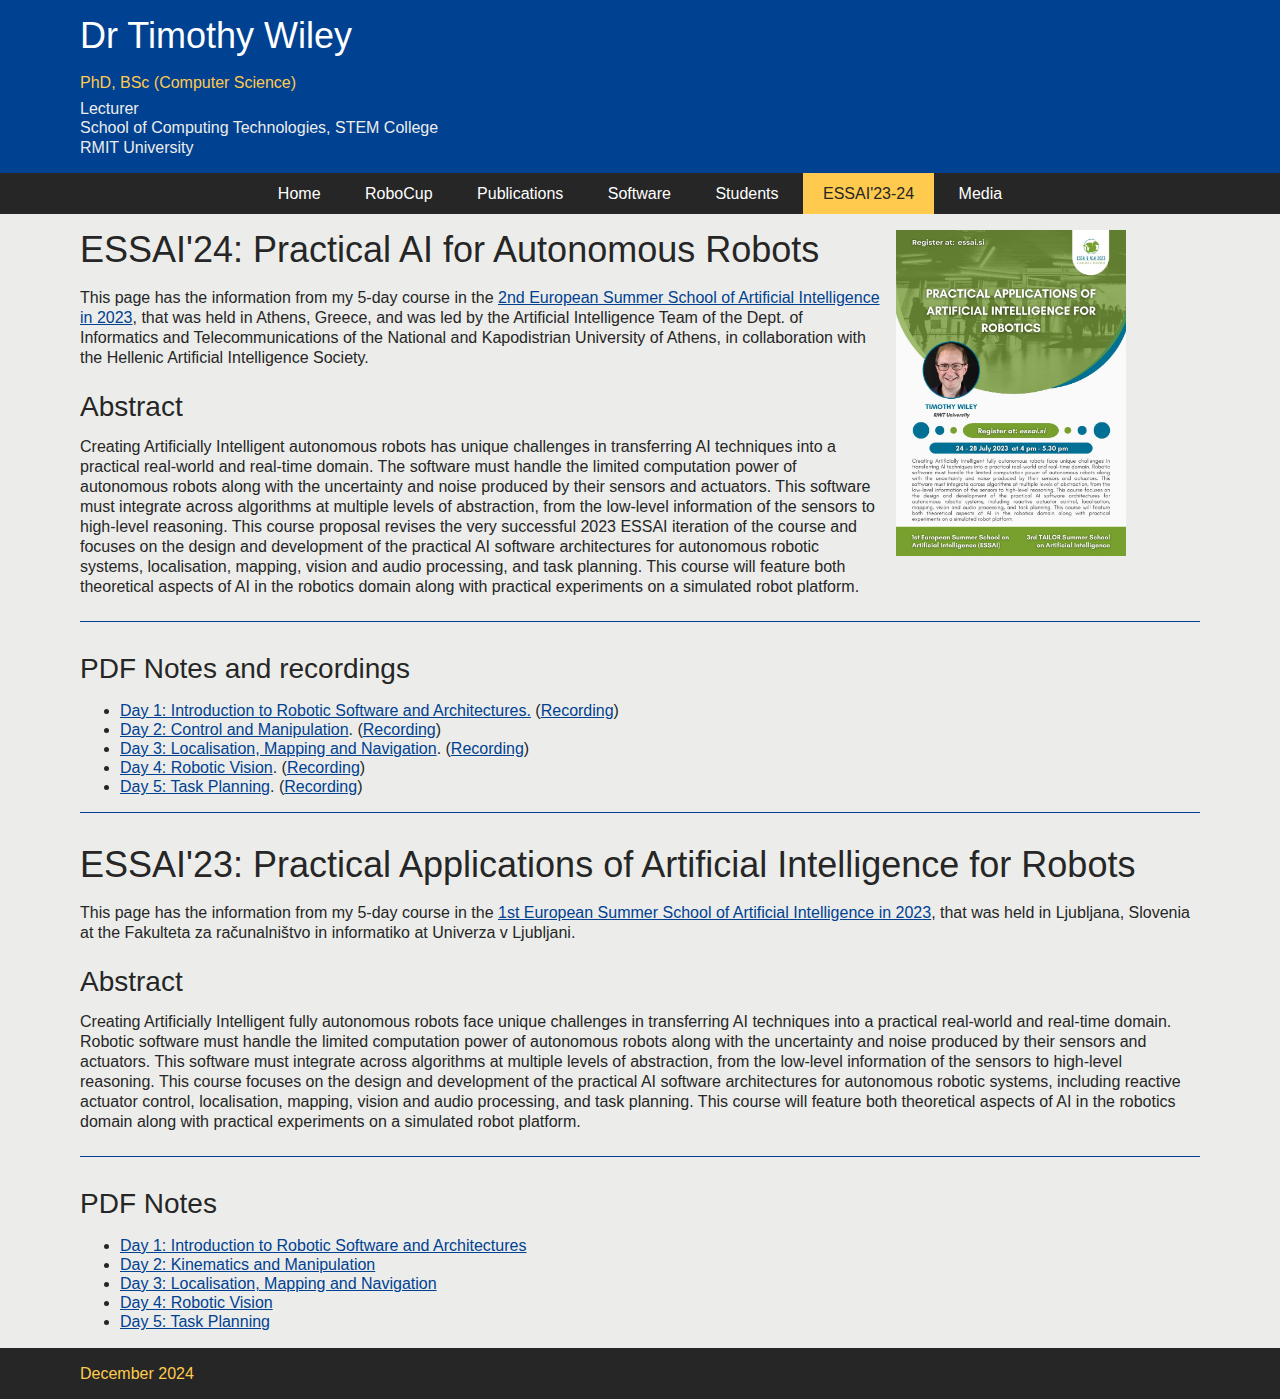
<file: essai.html>
<!DOCTYPE html>
<html lang="en">
<head>
    <meta http-equiv="Content-Type" content="text/html; charset=utf-8" />
    <title>Dr Timothy Wiley - ESSAI'23</title>
    
        <link rel="stylesheet" type="text/css" href="styles/common.css" />
    
        <link rel="stylesheet" type="text/css" href="styles/publications.css" />
    
    
    <link rel="shortcut icon" href="images/logo.png">
</head>
<body>
    <header>
        <div class="container">
            <h1>Dr Timothy Wiley</h1>
            <h5 id="quals">PhD, BSc (Computer Science)</h5>
            <div id="subinfo">Lecturer</div>
            <div id="subinfo">School of Computing Technologies, STEM College</div>
            <div id="subinfo">RMIT University</div>
        </div>
    </header>

    <nav>
        <ul>
            <li><a class="" href="index.html">Home</a></li>
            <li><a class="" href="robocup.html">RoboCup</a></li>
            <li><a class="" href="publications.html">Publications</a></li>
            <li><a class="" href="software.html">Software</a></li>
            <li><a class="" href="students.html">Students</a></li>
            <li><a class="selected" href="essai.html">ESSAI'23-24</a></li>
            <li><a class="" href="media.html">Media</a></li>
            <!--li><a class="" href="quicklinks.html">Quick Links</a></li-->
        </ul>
    </nav>

    <div id="page">


<aside>
    <div class="container">
        <p>
            <img src="images/wiley-essai23-poster.jpeg" alt="Dr. Timothy Wiley" width="60%">
        </p>
    </div>
</aside>

<section>
<div class="container">

<h1>ESSAI'24: Practical AI for Autonomous Robots</h1>

<p>
This page has the information from my 5-day course in the 
<a href="https://essai2024.di.uoa.gr">2nd European Summer School of Artificial Intelligence in 2023</a>,
that was held in Athens, Greece, and was led by the Artificial Intelligence Team of the Dept. of Informatics and Telecommunications of the National and Kapodistrian University of Athens, in collaboration with the Hellenic Artificial Intelligence Society.
</p>
<h2>Abstract</h2>
<p>
Creating Artificially Intelligent autonomous robots has unique challenges in transferring AI
techniques into a practical real-world and real-time domain. The software must handle the limited
computation power of autonomous robots along with the uncertainty and noise produced by their
sensors and actuators. This software must integrate across algorithms at multiple levels of
abstraction, from the low-level information of the sensors to high-level reasoning. This course
proposal revises the very successful 2023 ESSAI iteration of the course and focuses on the design
and development of the practical AI software architectures for autonomous robotic systems,
localisation, mapping, vision and audio processing, and task planning. This course will feature both
theoretical aspects of AI in the robotics domain along with practical experiments on a simulated
robot platform.
</p>

<hr />

<h2>PDF Notes and recordings</h2>
<ul>
<li>
    <a href="pdfs/wiley-essai-2024-day1.pdf">Day 1: Introduction to Robotic Software and Architectures.</a> (<a href="https://essai2024.di.uoa.gr/recordings/Auditorium-Building_12/22-7/2024-07-22%2006-58-11.mkv">Recording</a>)
</li>
<li>
    <a href="pdfs/wiley-essai-2024-day2.pdf">Day 2: Control and Manipulation</a>. (<a href="https://essai2024.di.uoa.gr/recordings/Auditorium-Building_12/23-7/2024-07-23%2006-47-38.mkv">Recording</a>)
</li>
<li>
    <a href="pdfs/wiley-essai-2024-day3.pdf">Day 3: Localisation, Mapping and Navigation</a>. (<a href="https://essai2024.di.uoa.gr/recordings/Auditorium-Building_12/24-7/2024-07-24%2007-26-58.mkv">Recording</a>)
</li>
<li>
    <a href="pdfs/wiley-essai-2024-day4.pdf">Day 4: Robotic Vision</a>. (<a href="https://essai2024.di.uoa.gr/recordings/Auditorium-Building_12/25-7/2024-07-25%2006-30-58.mkv">Recording</a>)
</li>
<li>
    <a href="pdfs/wiley-essai-2024-day5.pdf">Day 5: Task Planning</a>. (<a href="https://essai2024.di.uoa.gr/recordings/Auditorium-Building_12/26-7/2024-07-26%2008-34-40.mkv">Recording</a>)
</li>
</ul>

<hr />

<h1>ESSAI'23: Practical Applications of Artificial Intelligence for Robots</h1>

<p>
This page has the information from my 5-day course in the 
<a href="https://essai.si">1st European Summer School of Artificial Intelligence in 2023</a>,
that was held in Ljubljana, Slovenia at the Fakulteta za računalništvo in informatiko at Univerza v Ljubljani.
</p>
<h2>Abstract</h2>
<p>
Creating Artificially Intelligent fully autonomous robots face unique challenges in transferring AI
techniques into a practical real-world and real-time domain. Robotic software must handle the
limited computation power of autonomous robots along with the uncertainty and noise produced
by their sensors and actuators. This software must integrate across algorithms at multiple levels of
abstraction, from the low-level information of the sensors to high-level reasoning. This course
focuses on the design and development of the practical AI software architectures for autonomous
robotic systems, including reactive actuator control, localisation, mapping, vision and audio
processing, and task planning. This course will feature both theoretical aspects of AI in the robotics
domain along with practical experiments on a simulated robot platform.
</p>

<hr />

<h2>PDF Notes</h2>
<ul>
<li>
    <a href="pdfs/wiley-essai-2023-day1.pdf">Day 1: Introduction to Robotic Software and Architectures</a>
</li>
<li>
    <a href="pdfs/wiley-essai-2023-day2.pdf">Day 2: Kinematics and Manipulation</a>
</li>
<li>
    <a href="pdfs/wiley-essai-2023-day3.pdf">Day 3: Localisation, Mapping and Navigation</a>
</li>
<li>
    <a href="pdfs/wiley-essai-2023-day4.pdf">Day 4: Robotic Vision</a>
</li>
<li>
    <a href="pdfs/wiley-essai-2023-day5.pdf">Day 5: Task Planning</a>
</li>
</ul>

</div>
</section>

    </div>

    <footer>
        <div class="container">
        <time datestamp="2024-12">December 2024</time> 
        
        </div>
    </footer>
</body>
</html>
</file>
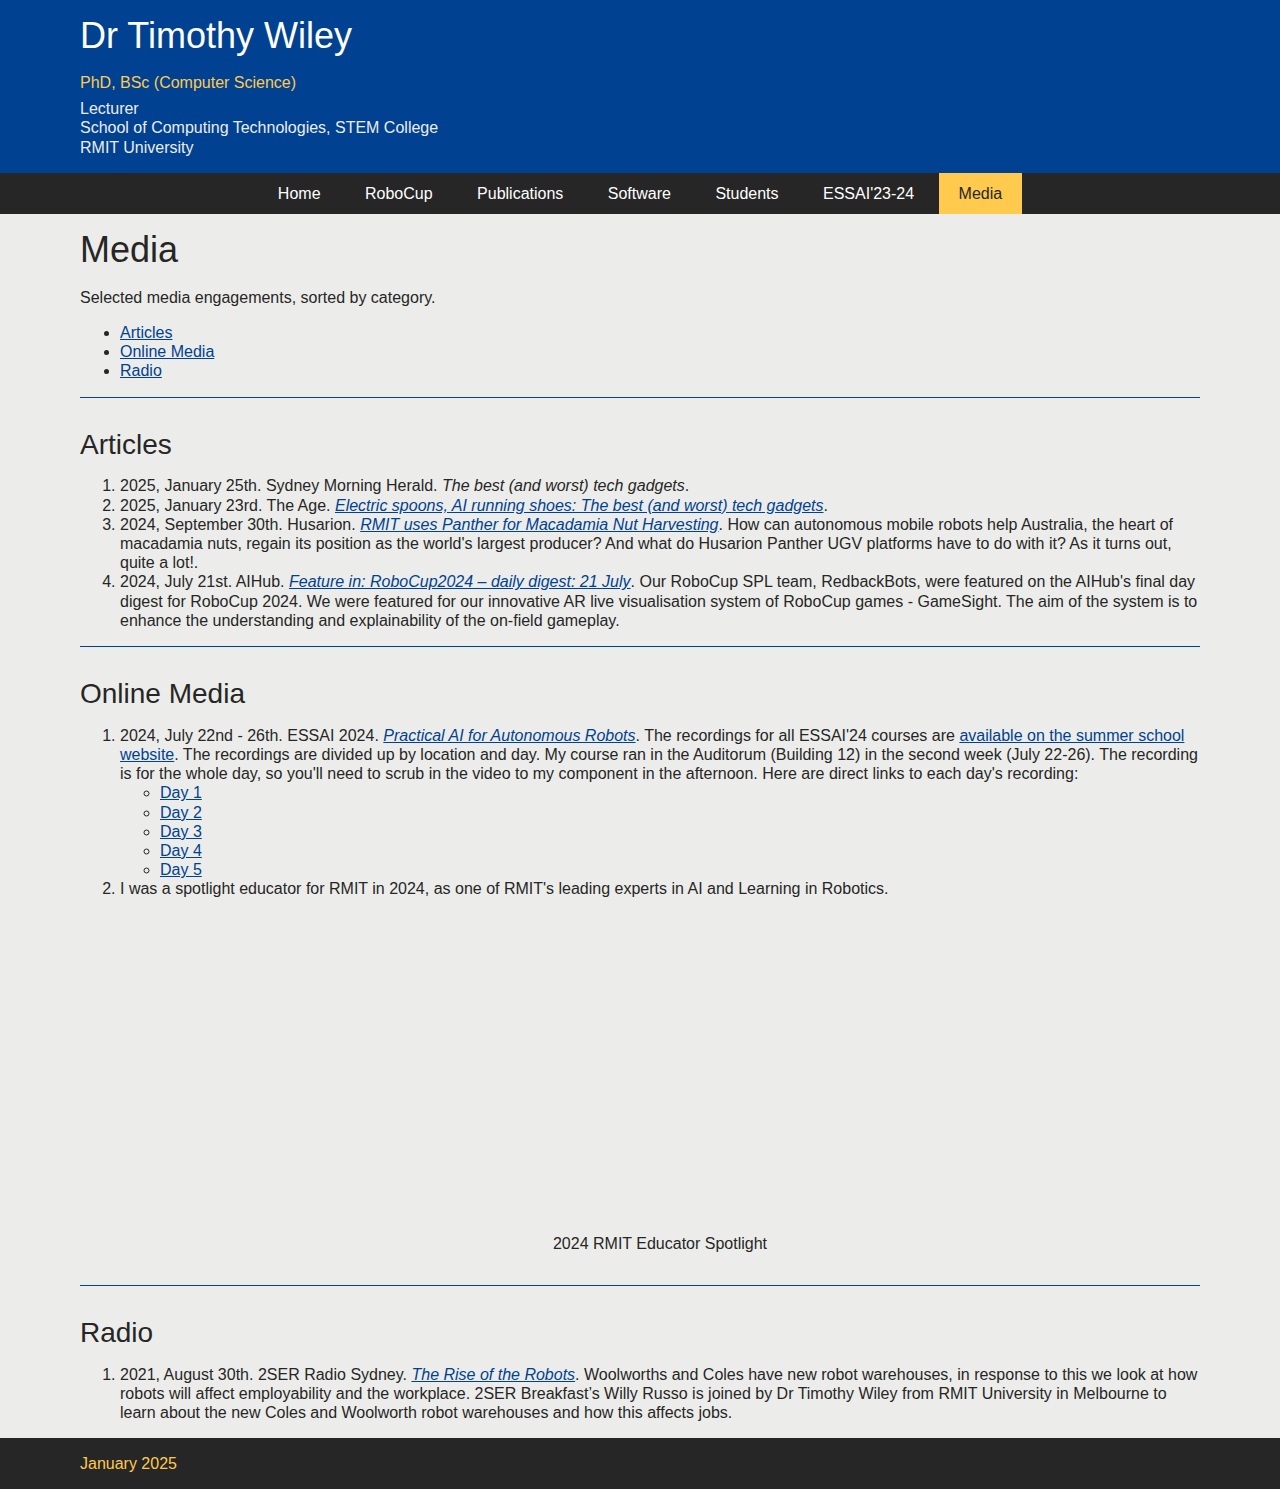
<file: media.html>
<!DOCTYPE html>
<html lang="en">
<head>
    <meta http-equiv="Content-Type" content="text/html; charset=utf-8" />
    <title>Dr Timothy Wiley - Media</title>
    
        <link rel="stylesheet" type="text/css" href="styles/common.css" />
    
        <link rel="stylesheet" type="text/css" href="styles/publications.css" />
    
    
    <link rel="shortcut icon" href="images/logo.png">
</head>
<body>
    <header>
        <div class="container">
            <h1>Dr Timothy Wiley</h1>
            <h5 id="quals">PhD, BSc (Computer Science)</h5>
            <div id="subinfo">Lecturer</div>
            <div id="subinfo">School of Computing Technologies, STEM College</div>
            <div id="subinfo">RMIT University</div>
        </div>
    </header>

    <nav>
        <ul>
            <li><a class="" href="index.html">Home</a></li>
            <li><a class="" href="robocup.html">RoboCup</a></li>
            <li><a class="" href="publications.html">Publications</a></li>
            <li><a class="" href="software.html">Software</a></li>
            <li><a class="" href="students.html">Students</a></li>
            <li><a class="" href="essai.html">ESSAI'23-24</a></li>
            <li><a class="selected" href="media.html">Media</a></li>
            <!--li><a class="" href="quicklinks.html">Quick Links</a></li-->
        </ul>
    </nav>

    <div id="page">

<section>
<div class="container">

<h1>Media</h1>
Selected media engagements, sorted by category.
<ul id="toc">
    <li><a href="#articles">Articles</a>
    <li><a href="#online-media">Online Media</a>
    <li><a href="#radio">Radio</a>
</ul>

<hr />
<a name="articles" ></a>
<h2>Articles</h2>
<div class="citation">
<ol>
<li>
    2025, January 25th.
    Sydney Morning Herald.
    <!-- <a href="https://ausprint.meltwater.com/print_clip_previewer/513327443?text=on&keywords=RMIT+University%2CAI%2Cindustries"></a> -->
    <span class="title">The best (and worst) tech gadgets</span>.
</li>
<li>
    2025, January 23rd.
    The Age.
    <a href="https://www.theage.com.au/technology/electric-spoons-ai-running-shoes-the-best-and-worst-gadgets-on-show-in-vegas-20250121-p5l60g.html">
    <span class="title">Electric spoons, AI running shoes: The best (and worst) tech gadgets</span></a>.
</li>
<li>
    2024, September 30th.
    Husarion.
    <a href="https://husarion.com/blog/rmit-macadamia/">
    <span class="title">RMIT uses Panther for Macadamia Nut Harvesting</span></a>.
    How can autonomous mobile robots help Australia, the heart of macadamia nuts, regain its position as the world's largest producer?
    And what do Husarion Panther UGV platforms have to do with it?
    As it turns out, quite a lot!.
</li>
<li>
    2024, July 21st.
    AIHub.
    <a href="https://aihub.org/2024/07/21/robocup2024-daily-digest-21-july/">
    <span class="title">Feature in: RoboCup2024 – daily digest: 21 July</span></a>.
    Our RoboCup SPL team, RedbackBots, were featured on the AIHub's final day digest for RoboCup 2024.
    We were featured for our innovative AR live visualisation system of RoboCup games - GameSight.
    The aim of the system is to enhance the understanding and explainability of the on-field gameplay.
</li>
</ol>
</div>

<hr />
<a name="online-media" ></a>
<h2>Online Media</h2>
<div class="citation">
<ol>
<li>
    2024, July 22nd - 26th.
    ESSAI 2024.
    <a href="https://2ser.com/the-rise-of-the-robots/">
    <span class="title">Practical AI for Autonomous Robots</span></a>.
    The recordings for all ESSAI'24 courses are <a href="https://essai2024.di.uoa.gr/recordings-presentations.html">available on the summer school website</a>.
    The recordings are divided up by location and day.
    My course ran in the Auditorum (Building 12) in the second week (July 22-26).
    The recording is for the whole day, so you'll need to scrub in the video to my component in the afternoon.
    Here are direct links to each day's recording:
    <ul>
        <li><a href="https://essai2024.di.uoa.gr/recordings/Auditorium-Building_12/22-7/2024-07-22%2006-58-11.mkv">Day 1</a></li>
        <li><a href="https://essai2024.di.uoa.gr/recordings/Auditorium-Building_12/23-7/2024-07-23%2006-47-38.mkv">Day 2</a></li>
        <li><a href="https://essai2024.di.uoa.gr/recordings/Auditorium-Building_12/24-7/2024-07-24%2007-26-58.mkv">Day 3</a></li>
        <li><a href="https://essai2024.di.uoa.gr/recordings/Auditorium-Building_12/25-7/2024-07-25%2006-30-58.mkv">Day 4</a></li>
        <li><a href="https://essai2024.di.uoa.gr/recordings/Auditorium-Building_12/26-7/2024-07-26%2008-34-40.mkv">Day 5</a></li>
    </ul>
</li>
<li>
    I was a spotlight educator for RMIT in 2024, as one of RMIT's leading experts in AI and Learning in Robotics.
    <div class="image-block">
        <figure>
            <iframe width="560" height="315" src="https://www.youtube.com/embed/NREu__WB34o?si=gN4xjPcqdYHdQ9J8" title="YouTube video player" frameborder="0" allow="accelerometer; autoplay; clipboard-write; encrypted-media; gyroscope; picture-in-picture; web-share" referrerpolicy="strict-origin-when-cross-origin" allowfullscreen></iframe>
            <figcaption>2024 RMIT Educator Spotlight</figcaption>
        </figure>
    </div>
</li>
</ol>
</div>

<hr />
<a name="radio" ></a>
<h2>Radio</h2>
<div class="citation">
<ol>
<li>
    2021, August 30th.
    2SER Radio Sydney.
    <a href="https://2ser.com/the-rise-of-the-robots/">
    <span class="title">The Rise of the Robots</span></a>.
    Woolworths and Coles have new robot warehouses, in response to this we look at how robots will affect employability and the workplace.
2SER Breakfast’s Willy Russo is joined by Dr Timothy Wiley from RMIT University in Melbourne to learn about the new Coles and Woolworth robot warehouses and how this affects jobs.
</li>
</ol>
</div>


</div>
</section>

    </div>

    <footer>
        <div class="container">
        <time datestamp="2025-01">January 2025</time> 
        
        </div>
    </footer>
</body>
</html>
</file>
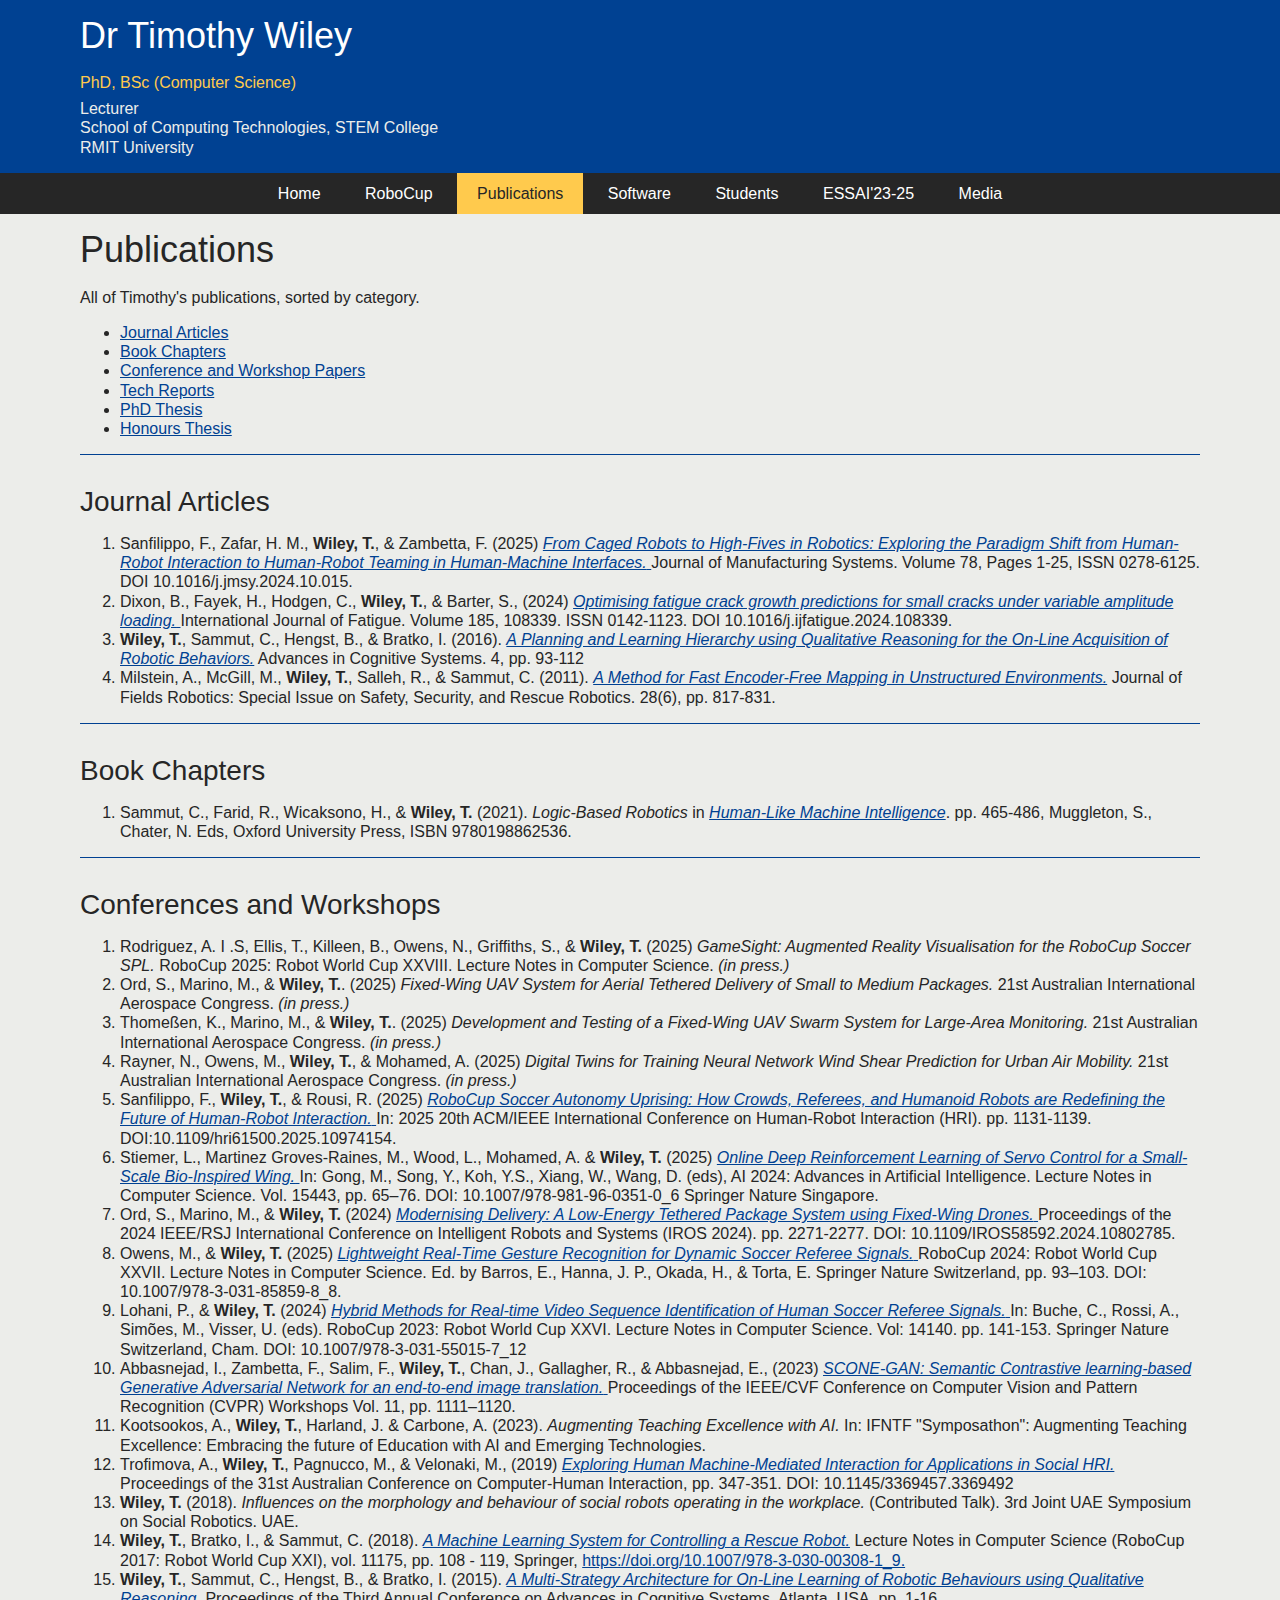
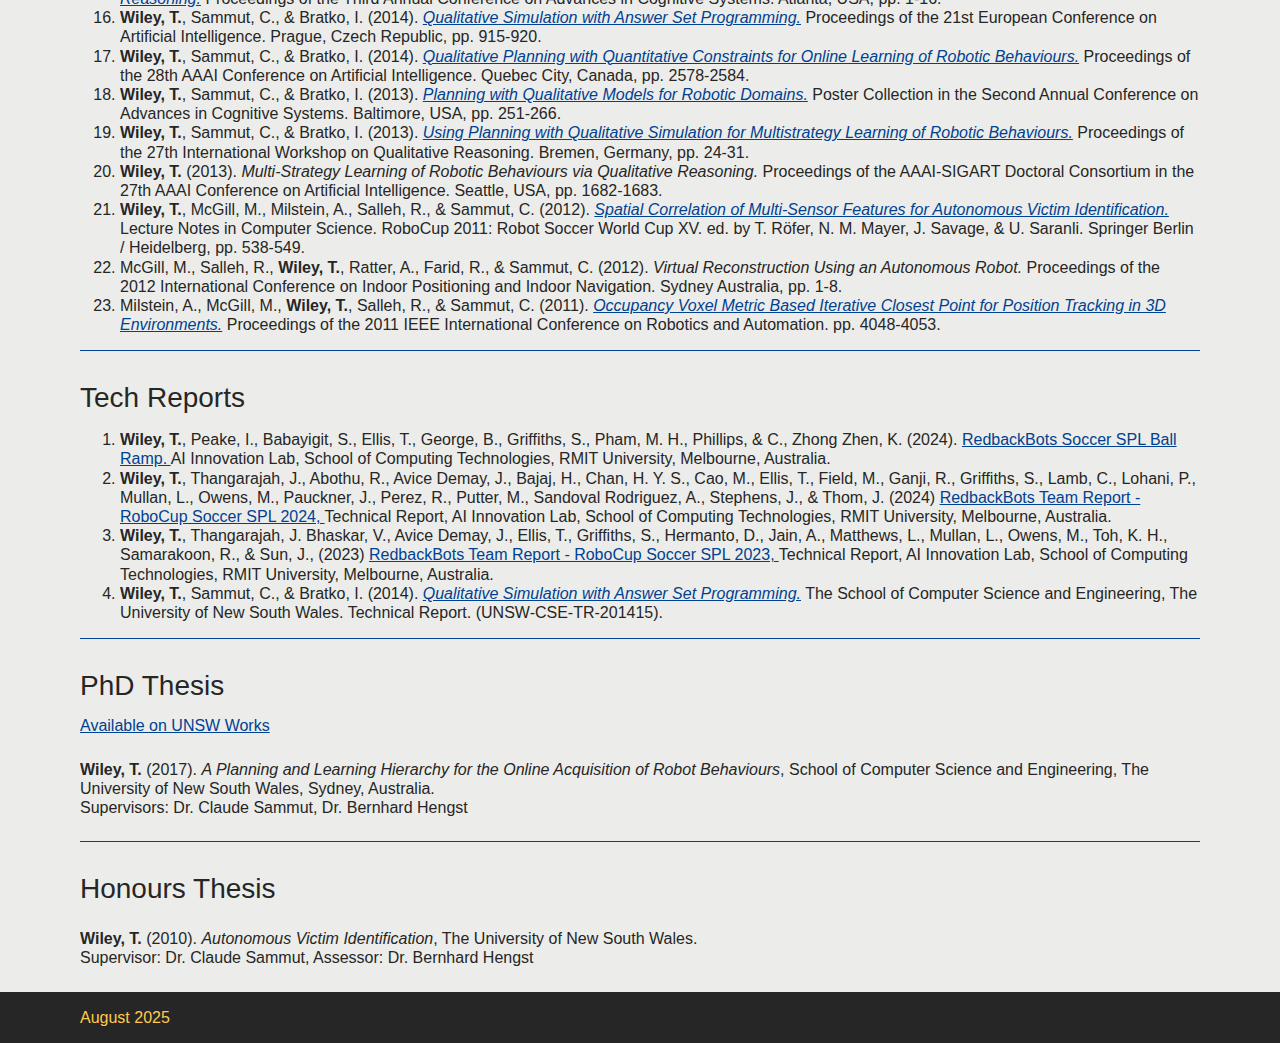
<file: publications.html>
<!DOCTYPE html>
<html lang="en">
<head>
    <meta http-equiv="Content-Type" content="text/html; charset=utf-8" />
    <title>Dr Timothy Wiley - Publications</title>
    
        <link rel="stylesheet" type="text/css" href="styles/common.css" />
    
        <link rel="stylesheet" type="text/css" href="styles/publications.css" />
    
    
    <link rel="shortcut icon" href="images/logo.png">
</head>
<body>
    <header>
        <div class="container">
            <h1>Dr Timothy Wiley</h1>
            <h5 id="quals">PhD, BSc (Computer Science)</h5>
            <div id="subinfo">Lecturer</div>
            <div id="subinfo">School of Computing Technologies, STEM College</div>
            <div id="subinfo">RMIT University</div>
        </div>
    </header>

    <nav>
        <ul>
            <li><a class="" href="index.html">Home</a></li>
            <li><a class="" href="robocup.html">RoboCup</a></li>
            <li><a class="selected" href="publications.html">Publications</a></li>
            <li><a class="" href="software.html">Software</a></li>
            <li><a class="" href="students.html">Students</a></li>
            <li><a class="" href="essai.html">ESSAI'23-25</a></li>
            <li><a class="" href="media.html">Media</a></li>
            <!--li><a class="" href="quicklinks.html">Quick Links</a></li-->
        </ul>
    </nav>

    <div id="page">

<section>
<div class="container">

<h1>Publications</h1>
All of Timothy's publications, sorted by category.
<ul id="toc">
    <li><a href="#journal">Journal Articles</a></li>
    <li><a href="#books">Book Chapters</a></li>
    <li><a href="#conference">Conference and Workshop Papers</a></li>
    <li><a href="#techreport">Tech Reports</a></li>
    <li><a href="#phd">PhD Thesis</a></li>
    <li><a href="#honours">Honours Thesis</a></li>
</ul>
<hr />

<a name="journal" ></a>
<h2>Journal Articles</h2>
<div class="citation">
<ol>
<li>        
    Sanfilippo, F., Zafar, H. M., <strong>Wiley, T.</strong>,  &amp; Zambetta, F.
    (2025)
    <a href="https://doi.org/10.1016/j.jmsy.2024.10.015">
    <span class="title">From Caged Robots to High-Fives in Robotics: Exploring the Paradigm Shift from Human-Robot Interaction to Human-Robot Teaming in Human-Machine Interfaces.</span>
    </a>
    Journal of Manufacturing Systems.
    Volume 78,
    Pages 1-25,
    ISSN 0278-6125.
    DOI 10.1016/j.jmsy.2024.10.015.
</li>
<li>        
    Dixon, B., Fayek, H., Hodgen, C., <strong>Wiley, T.</strong>, &amp; Barter, S.,
    (2024)
    <a href="https://doi.org/10.1016/j.ijfatigue.2024.108339">
    <span class="title">Optimising fatigue crack growth predictions for small cracks under variable amplitude loading.</span>
    </a>
    International Journal of Fatigue.
    Volume 185,
    108339.
    ISSN 0142-1123.
    DOI 10.1016/j.ijfatigue.2024.108339.
</li>
<li>
    <strong>Wiley, T.</strong>, Sammut, C., Hengst, B., &amp; Bratko, I. (2016).
    <a href="http://www.cogsys.org/papers/ACSvol4/paper8.pdf">
    <span class="title">A Planning and Learning Hierarchy using Qualitative Reasoning for the On-Line Acquisition of Robotic Behaviors.</span></a>
    Advances in Cognitive Systems. 4, pp. 93-112
</li>
<li>
    Milstein, A., McGill, M., <strong>Wiley, T.</strong>, Salleh, R., &amp; Sammut, C. (2011).
    <a href="http://onlinelibrary.wiley.com/doi/10.1002/rob.20408/full">
    <span class="title">A Method for Fast Encoder-Free Mapping in Unstructured Environments.</span></a>
    Journal of Fields Robotics: Special Issue on Safety, Security, and Rescue Robotics.
    28(6), pp. 817-831.
</li>
</ol>
</div>
<hr />

<a name="books" ></a>
<h2>Book Chapters</h2>
<div class="citation">
<ol>
<li>
    Sammut, C., Farid, R., Wicaksono, H., &amp; <strong>Wiley, T.</strong> (2021).
    <span class="title">Logic-Based Robotics</span></a>
    in
    <a href="https://global.oup.com/academic/product/human-like-machine-intelligence-9780198862536?cc=au&lang=en&#">
    <span class="title">Human-Like Machine Intelligence</span></a>.
    pp. 465-486,
    Muggleton, S., Chater, N. Eds,
    Oxford University Press,
    ISBN 9780198862536.
</li>
</ol>
</div>
<hr />

<a name="conference" ></a>
<h2>Conferences and Workshops</h2>
<div class="citation">
<ol>
<li>
    Rodriguez, A. I .S, Ellis, T., Killeen, B., Owens, N., Griffiths, S., &amp; <strong>Wiley, T.</strong>
    (2025)
    <!-- <a href=""> -->
    <span class="title">GameSight: Augmented Reality Visualisation for the RoboCup Soccer SPL.</span>
    <!-- </a> -->
    RoboCup 2025: Robot World Cup XXVIII. Lecture Notes in Computer Science.
    <em>(in press.)</em>
</li>
<li>
    Ord, S., Marino, M., &amp; <strong>Wiley, T.</strong>. 
    (2025)
    <!-- <a href=""> -->
    <span class="title">Fixed-Wing UAV System for Aerial Tethered Delivery of Small to Medium Packages.</span>
    <!-- </a> -->
    21st Australian International Aerospace Congress.
    <em>(in press.)</em>
</li>
<li>
    Thomeßen, K., Marino, M., &amp; <strong>Wiley, T.</strong>. 
    (2025)
    <!-- <a href=""> -->
    <span class="title">Development and Testing of a Fixed-Wing UAV Swarm System for Large-Area Monitoring.</span> 
    <!-- </a> -->
    21st Australian International Aerospace Congress.
    <em>(in press.)</em>
</li>
<li>
    Rayner, N., Owens, M., <strong>Wiley, T.</strong>, &amp; Mohamed, A. 
    (2025)
    <!-- <a href=""> -->
    <span class="title">Digital Twins for Training Neural Network Wind Shear Prediction for Urban Air Mobility.</span>
    <!-- </a> -->
    21st Australian International Aerospace Congress.
    <em>(in press.)</em>
</li>
<li>
    Sanfilippo, F., <strong>Wiley, T.</strong>, &amp; Rousi, R. 
    (2025)
    <a href="https://doi.org/10.1109/hri61500.2025.10974154">
    <span class="title">RoboCup Soccer Autonomy Uprising: How Crowds, Referees, and Humanoid Robots are Redefining the Future of Human-Robot Interaction.</span>
    </a>
    In: 2025 20th ACM/IEEE International Conference on Human-Robot Interaction (HRI).
    pp. 1131-1139.
    DOI:10.1109/hri61500.2025.10974154.
</li>
<li>
    Stiemer, L., Martinez Groves-Raines, M., Wood, L., Mohamed, A. &amp; <strong>Wiley, T.</strong>
    (2025)
    <a href="https://doi.org/10.1007/978-981-96-0351-0_6">
    <span class="title">Online Deep Reinforcement Learning of Servo Control for a Small-Scale Bio-Inspired Wing.</span>
    </a>
    In: Gong, M., Song, Y., Koh, Y.S., Xiang, W., Wang, D. (eds), 
    AI 2024: Advances in Artificial Intelligence.
    Lecture Notes in Computer Science.
    Vol. 15443,
    pp. 65–76. 
    DOI: 10.1007/978-981-96-0351-0_6
    Springer Nature Singapore.
</li>
<li>
    Ord, S., Marino, M., &amp; <strong>Wiley, T.</strong>
    (2024)
    <a href="https://doi.org/10.1109/IROS58592.2024.10802785">
    <span class="title">Modernising Delivery: A Low-Energy Tethered Package System using Fixed-Wing Drones.</span>
    </a>
    Proceedings of the 2024 IEEE/RSJ International Conference on Intelligent Robots and Systems (IROS 2024).
    pp. 2271-2277.
    DOI: 10.1109/IROS58592.2024.10802785.
</li>
<li>        
    Owens, M., &amp; <strong>Wiley, T.</strong>
    (2025)
    <a href="https://doi.org/10.1007/978-3-031-85859-8_8">
    <span class="title">Lightweight Real-Time Gesture Recognition for Dynamic Soccer Referee Signals.</span>
    </a>
    RoboCup 2024: Robot World Cup XXVII. Lecture Notes in Computer Science.
    Ed. by Barros, E., Hanna, J. P., Okada, H., &amp; Torta, E. 
    Springer Nature Switzerland, 
    pp. 93–103. 
    DOI: 10.1007/978-3-031-85859-8_8.
</li>
<li>        
    Lohani, P., &amp; <strong>Wiley, T.</strong>
    (2024)
    <a href="https://doi.org/10.1007/978-3-031-55015-7_12">
    <span class="title">Hybrid Methods for Real-time Video Sequence Identification of Human Soccer Referee Signals.</span>
    </a>
    In: Buche, C., Rossi, A., Simões, M., Visser, U. (eds).
    RoboCup 2023: Robot World Cup XXVI. 
    Lecture Notes in Computer Science.
    Vol: 14140.
    pp. 141-153.
    Springer Nature Switzerland, Cham.
    DOI: 10.1007/978-3-031-55015-7_12
</li>
<li>        
    Abbasnejad, I., Zambetta, F., Salim, F., <strong>Wiley, T.</strong>, Chan, J., Gallagher, R., &amp; Abbasnejad, E.,
    (2023)
    <a href="https://openaccess.thecvf.com/content/CVPR2023W/NTIRE/papers/Abbasnejad_SCONE-GAN_Semantic_Contrastive_Learning-Based_Generative_Adversarial_Network_for_an_End-to-End_CVPRW_2023_paper.pdf">
    <span class="title">SCONE-GAN: Semantic Contrastive learning-based Generative Adversarial Network for an end-to-end image translation.</span>
    </a>
    Proceedings of the IEEE/CVF Conference on Computer Vision and Pattern Recognition (CVPR) Workshops 
    Vol. 11, pp. 1111–1120.
</li>
<li>
    Kootsookos, A., <strong>Wiley, T.</strong>, Harland, J. &amp; Carbone, A. 
    (2023).
    <span class="title">Augmenting Teaching Excellence with AI.</span>
    In: IFNTF "Symposathon": Augmenting Teaching Excellence: Embracing the future of Education with AI and Emerging Technologies.
</li>
<li>
    Trofimova, A., <strong>Wiley, T.</strong>, Pagnucco, M., &amp; Velonaki, M.,
    (2019)
    <a href="http://doi.org/10.1145/3369457.3369492">
    <span class="title">Exploring Human Machine-Mediated Interaction for Applications in Social HRI.</span>
    </a>
    Proceedings of the 31st Australian Conference on Computer-Human Interaction,
    pp. 347-351.
    DOI: 10.1145/3369457.3369492
</li>
<li>
    <strong>Wiley, T.</strong> (2018).
    <!--<a href="">-->
    <span class="title">Influences on the morphology and behaviour of social robots operating in the workplace.</span>
    <!--</a>-->
    (Contributed Talk).
    3rd Joint UAE Symposium on Social Robotics.
    UAE.
</li>
<li>
    <strong>Wiley, T.</strong>, Bratko, I., &amp; Sammut, C. (2018).
    <a href="https://www.robocup2017.org/file/symposium/RoboCup_Symposium_2017_paper_45.pdf">
    <span class="title">A Machine Learning System for Controlling a Rescue Robot.</span></a>
    Lecture Notes in Computer Science (RoboCup 2017: Robot World Cup XXI),
    vol. 11175,
    pp. 108 - 119,
    Springer,
    <a href="https://doi.org/10.1007/978-3-030-00308-1_9">https://doi.org/10.1007/978-3-030-00308-1_9.</a>
</li>
<li>
    <strong>Wiley, T.</strong>, Sammut, C., Hengst, B., &amp; Bratko, I. (2015).
    <a href="http://www.cogsys.org/papers/ACS2015/article16.pdf">
    <span class="title">A Multi-Strategy Architecture for On-Line Learning of Robotic Behaviours using Qualitative Reasoning.</span></a>
    Proceedings of the Third Annual Conference on Advances in Cognitive Systems.
    Atlanta, USA, pp. 1-16.
</li>
<li>
    <strong>Wiley, T.</strong>, Sammut, C., &amp; Bratko, I. (2014).
    <a href="http://ebooks.iospress.nl/volumearticle/37059"><span class="title">Qualitative Simulation with Answer Set Programming.</span></a>
    Proceedings of the 21st European Conference on Artificial Intelligence.
    Prague, Czech Republic, pp. 915-920.
</li>
<li>
    <strong>Wiley, T.</strong>, Sammut, C., &amp; Bratko, I. (2014).
    <a href="http://www.aaai.org/ocs/index.php/aaai/aaai14/paper/download/8475/8652"><span class="title">Qualitative Planning with Quantitative Constraints for Online Learning of Robotic Behaviours.</span></a>
    Proceedings of the 28th AAAI Conference on Artificial Intelligence.
    Quebec City, Canada, pp. 2578-2584.
</li>
<li>
    <strong>Wiley, T.</strong>, Sammut, C., &amp; Bratko, I. (2013).
    <a href="http://www.cogsys.org/app/webroot/papers/2013poster49.pdf"><span class="title">Planning with Qualitative Models for Robotic Domains.</span></a>
    Poster Collection in the Second Annual Conference on Advances in Cognitive Systems.
    Baltimore, USA, pp. 251-266.
</li>
<li>
    <strong>Wiley, T.</strong>, Sammut, C., &amp; Bratko, I. (2013).
    <a href="http://upcommons.upc.edu/e-prints/bitstream/2117/22105/1/QR13-Proceedings.pdf#page=36"><span class="title">Using Planning with Qualitative Simulation for Multistrategy Learning of Robotic Behaviours.</span></a>
    Proceedings of the 27th International Workshop on Qualitative Reasoning.
    Bremen, Germany, pp. 24-31.
</li>
<li>
    <strong>Wiley, T.</strong> (2013).
    <span class="title">Multi-Strategy Learning of Robotic Behaviours via Qualitative Reasoning.</span>
    Proceedings of the AAAI-SIGART Doctoral Consortium in the 27th AAAI Conference on Artificial Intelligence.
    Seattle, USA, pp. 1682-1683.
</li>
<li>
    <strong>Wiley, T.</strong>, McGill, M., Milstein, A., Salleh, R., &amp; Sammut, C. (2012).
    <a href="http://link.springer.com/chapter/10.1007%2F978-3-642-32060-6_46">
    <span class="title">Spatial Correlation of Multi-Sensor Features for Autonomous Victim Identification.</span></a>
    Lecture Notes in Computer Science. RoboCup 2011: Robot Soccer World Cup XV. ed. by T. R&ouml;fer, N. M. Mayer, J. Savage, &amp; U. Saranli. Springer Berlin / Heidelberg, pp. 538-549.
</li>
<li>
    McGill, M., Salleh, R., <strong>Wiley, T.</strong>, Ratter, A., Farid, R., &amp; Sammut, C. (2012).
    <span class="title">Virtual Reconstruction Using an Autonomous Robot.</span>
    Proceedings of the 2012 International Conference on Indoor Positioning and Indoor Navigation.
    Sydney Australia, pp. 1-8.
</li>
<li>
    Milstein, A., McGill, M., <strong>Wiley, T.</strong>, Salleh, R., &amp; Sammut, C. (2011).
    <a href="http://ieeexplore.ieee.org/xpl/articleDetails.jsp?arnumber=5979552">
    <span class="title">Occupancy Voxel Metric Based Iterative Closest Point for Position Tracking in 3D Environments.</span></a>
    Proceedings of the 2011 IEEE International Conference on Robotics and Automation.
    pp. 4048-4053.
</li>
</ol>
</div>
<hr />

<a name="techreport" ></a>
<h2>Tech Reports</h2>
<div class="citation">
<ol>
<li>
    <strong>Wiley, T.</strong>, Peake, I., Babayigit, S., Ellis, T., George, B., Griffiths, S., Pham, M. H., Phillips, & C., Zhong Zhen, K.
    (2024).
    <a href="https://github.com/rmit-computing-technologies/redbackbots-spl-ballramp-prep/blob/main/SPL%20Ramp%20Manual.pdf">
    RedbackBots Soccer SPL Ball Ramp.
    </a>
    AI Innovation Lab, School of Computing Technologies, RMIT University, Melbourne, Australia.
</li>
<li>
    <strong>Wiley, T.</strong>, Thangarajah, J., Abothu, R., Avice Demay, J., Bajaj, H., Chan, H. Y. S., Cao, M., Ellis, T., Field, M., Ganji, R., Griffiths, S., Lamb, C., Lohani, P., Mullan, L., Owens, M., Pauckner, J., Perez, R., Putter, M., Sandoval Rodriguez, A., Stephens, J., &amp; Thom, J.
    (2024)
    <a href="https://github.com/rmit-computing-technologies/redbackbots-coderelease/tree/master/TeamReports">
    RedbackBots Team Report - RoboCup Soccer SPL 2024, 
    </a>
    Technical Report, 
    AI Innovation Lab, School of Computing Technologies,
    RMIT University, Melbourne, Australia.
</li>
<li>
    <strong>Wiley, T.</strong>, Thangarajah, J. Bhaskar, V., Avice Demay, J., Ellis, T., Griffiths, S., Hermanto, D., Jain, A.,  Matthews, L., Mullan, L., Owens, M., Toh, K. H., Samarakoon, R., &amp; Sun, J.,
    (2023)
    <a href="https://github.com/rmit-computing-technologies/redbackbots-coderelease/tree/master/TeamReports">
    RedbackBots Team Report - RoboCup Soccer SPL 2023, 
    </a>
    Technical Report, 
    AI Innovation Lab, School of Computing Technologies,
    RMIT University, Melbourne, Australia.
</li>
<li>
    <strong>Wiley, T.</strong>, Sammut, C., &amp; Bratko, I. (2014).
    <a href="http://cgi.cse.unsw.edu.au/~reports/">
    <span class="title">Qualitative Simulation with Answer Set Programming.</span></a>
    The School of Computer Science and Engineering, The University of New South Wales.
    Technical Report. (UNSW-CSE-TR-201415).
</li>
</ol>
</div>
<hr />

<a name="phd" ></a>
<h2>PhD Thesis</h2>
<p>
<a href="http://handle.unsw.edu.au/1959.4/58775">Available on UNSW Works</a>
</p>
<p>
<div class="citation">
<strong>Wiley, T.</strong> (2017). <span class="title">A Planning and Learning Hierarchy for the Online Acquisition of Robot Behaviours</span>,
    School of Computer Science and Engineering, The University of New South Wales, Sydney, Australia.<br />
Supervisors: Dr. Claude Sammut, Dr. Bernhard Hengst <br />
</div>
</p>

<hr />

<a name="honours" ></a>
<h2>Honours Thesis</h2>
<p>
<div class="citation">
<strong>Wiley, T.</strong> (2010). <span class="title">Autonomous Victim Identification</span>, The University of New South Wales. <br />
Supervisor: Dr. Claude Sammut, Assessor: Dr. Bernhard Hengst <br />
</div>
</p>
<!--
<p>
<strong>Abstract</strong><br />
When a disaster (either natural or human-made) strikes in an urban environment, human casualties
may become trapped within damaged buildings. Quickly finding these victims is a highly important
task of Urban Search and Rescue. Robotic systems have been developed to increase the abilities of
rescue teams to quickly and efficiently search large and complex building environments, however,
these systems have been largely teleoperated. That is, rescue workers must operate the robot,
drive it about the damaged building, and using a limited number of sensors and small set of
cameras attempt to find victims. Such manual operation requires highly trained operators, and a
continuous connection between the robot and operator, which is not necessarily feasible. <br/>
A more ideal solution is to develop algorithms that allow robots to autonomously explore, find
and identify victims of the disaster, and then return to base with a detailed map recording the
location and status of each victim. Little research has been done in the particular field. This thesis
aims to extend the current state-of-the-art algorithms and propose a reliable and accurate system
for the task of Autonomous Victim Identification. Two key features of this task are examined:
Victim Identification methods and the Autonomous Robotic Behaviour. <br/>
For the identification of victims, the most obvious indicator of a victim is the heat signature
given off by the human body. This thesis investigates methods for dynamically locating nonuniform
hot features within the disaster environment using a thermal camera. Additionally, in
practical situations, it is noted that victims are often trapped in small cavities. Given a 3D point
cloud generated from a sequence of laser scans of the local environment, it is possible to identify
features such as cavities and holes. However, current methods are unable to locate such features
in real-time. This thesis proposes an efficient, real-time method for this task. <br/>
For the Autonomous Robotic Behaviour, this thesis proposes the use of a highly simple handcrafted
decision tree. This is combined with a limited set of pre-defined actions (skills) the robot
can perform. This leads to a simple, but predictable robotic behaviour. This thesis proposes that
a simple approach can be effective even in complex environments such as a damaged buildings, as
it focuses on the key attributes to finding a victim. <br/>
The performance of the Victim Identification and Autonomous Robotic Behaviour will be
assessed based on the performance of the methods in the Urban Search and Rescue division during
the 2010 RoboCup competition. The methods proposed in this thesis significantly contributed to
CASualty (the UNSW RoboCupRescue team) winning Best-In-Class for Autonomy.
</p>
-->


</div>
</section>

    </div>

    <footer>
        <div class="container">
        <time datestamp="2025-08">August 2025</time> 
        
        </div>
    </footer>
</body>
</html>
</file>
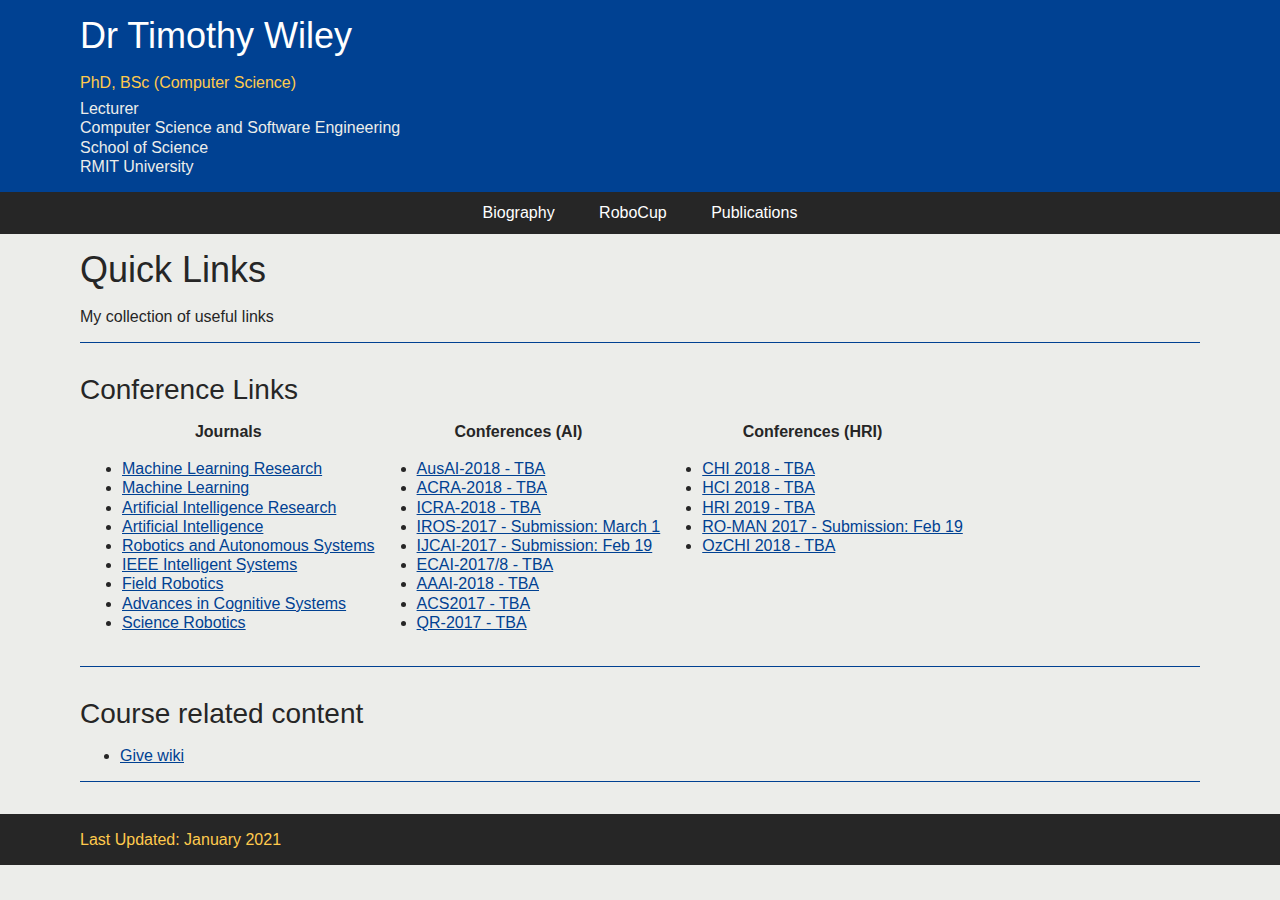
<file: quicklinks.html>
<!DOCTYPE html>
<html lang="en">
<head>
    <meta http-equiv="Content-Type" content="text/html; charset=utf-8" />
    <title>Dr Timothy Wiley - Links</title>
    
        <link rel="stylesheet" type="text/css" href="styles/common.css" />
    
        <link rel="stylesheet" type="text/css" href="styles/quicklinks.css" />
    
    
    <link rel="shortcut icon" href="images/logo.png">
</head>
<body>
    <header>
        <div class="container">
            <h1>Dr Timothy Wiley</h1>
            <h5 id="quals">PhD, BSc (Computer Science)</h5>
            <div id="subinfo">Lecturer</div>
            <div id="subinfo">Computer Science and Software Engineering</div>
            <div id="subinfo">School of Science</div>
            <div id="subinfo">RMIT University</div>
        </div>
    </header>

    <nav>
        <ul>
            <li><a class="" href="index.html">Biography</a></li>
            <li><a class="" href="robocup.html">RoboCup</a></li>
            <li><a class="" href="publications.html">Publications</a></li>
            <!--li><a class="selected" href="quicklinks.html">Quick Links</a></li-->
        </ul>
    </nav>

    <div id="page">

<section>
<div class="container">

<h1>Quick Links</h1>
My collection of useful links
<hr />

<h2>Conference Links</h2>

<table cellpadding="0" cellspacing="2">
    <tr>
        <th>Journals</th>
        <th>Conferences (AI)</th>
        <th>Conferences (HRI)</th>
    </tr>
    <tr>
        <td>
            <ul>
                <li><a href="http://jmlr.csail.mit.edu/papers/">Machine Learning Research</a></li>
                <li><a href="http://www.springerlink.com/content/100309">Machine Learning</a></li>
                <li><a href="http://www.jair.org/">Artificial Intelligence Research</a></li>
                <li><a href="http://www.journals.elsevier.com/artificial-intelligence/">Artificial Intelligence</a></li>
                <li><a href="http://www.journals.elsevier.com/robotics-and-autonomous-systems/">Robotics and Autonomous Systems</a></li>
                <li><a href="http://ieeexplore.ieee.org/servlet/opac?punumber=9670">IEEE Intelligent Systems</a></li>
                <li><a href="http://onlinelibrary.wiley.com/journal/10.1002/(ISSN)1556-4967">Field Robotics</a></li>
                <li><a href="http://www.cogsys.org/">Advances in Cognitive Systems</a></li>
                <li><a href="http://robotics.sciencemag.org">Science Robotics</a></li>
            </ul>
        </td>
        <td>
            <ul>
                <li><a href="#">AusAI-2018 - TBA</a></li>
                <li><a href="#">ACRA-2018 - TBA</a></li>
                <li><a href="#">ICRA-2018 - TBA</a></li>
                <li><a href="http://www.iros2017.org/">IROS-2017 - Submission: March 1</a></li>
                <li><a href="ijcai-17.org">IJCAI-2017 - Submission: Feb 19</a></li>
                <li><a href="#">ECAI-2017/8 - TBA</a></li>
                <li><a href="#">AAAI-2018 - TBA</a></li>
                <li><a href="#">ACS2017 - TBA</a></li>
                <li><a href="#">QR-2017 - TBA</a></li>
                <!--li><a href="#">ICML</a></li-->
                <!--li><a href="#">ECML</a></li-->
            </ul>
        </td>
        <td>
            <ul>
                <li><a href="#">CHI 2018 - TBA</a></li>
                <li><a href="#">HCI 2018 - TBA</a></li>
                <li><a href="#">HRI 2019 - TBA</a></li>
                <li><a href="http://www.ro-man2017.org/site/node/1">RO-MAN 2017 - Submission: Feb 19</a></li>
                <li><a href="#">OzCHI 2018 - TBA</a></li>
            </ul>
        </td>
    </tr>
</table>
<hr />

<h2>Course related content</h2>
<ul>
    <li><a href="http://www.cse.unsw.edu.au/~give/">Give wiki</a></li>
    <!--li>INFS1609 - <a href="http://blogs.unsw.edu.au/infs1609/" target="_blank">course</a> |  <a href="" target="_blank">forum</a></li-->
    <!--li>COMP2911 - <a href="http://www.cse.unsw.edu.au/~cs2911/13s1/" target="_blank">course</a> | <a href="http://www.cse.unsw.edu.au/~cs2911/13s1/tutors/">tutors</a> </li-->
</ul>
<hr />

<!--
<h2>Other Useful links</h2>
<ul>
    <li><a href="http://vim-latex.sourceforge.net/documentation/latex-suite/index.html">vim-latex Manual</a></li>
    <li><a href="http://book.realworldhaskell.org/read/">Real World Haskell</a></li>
</ul>
<hr />
-->

<!--
<h2>CSERevue Links</h2>
<ul>
    <li><a href="http://cserevue.org.au/rms">CSERevue Site</a></li>
    <li><a href="http://cserevuedirectors.wikidot.com/">Directors WIki</a></li>
</ul>
-->

</div>
</section>


    </div>

    <footer>
        <div class="container">
        Last Updated: <time datestamp="2021-01-22">January 2021</time> 
        
        </div>
    </footer>
</body>
</html>
</file>
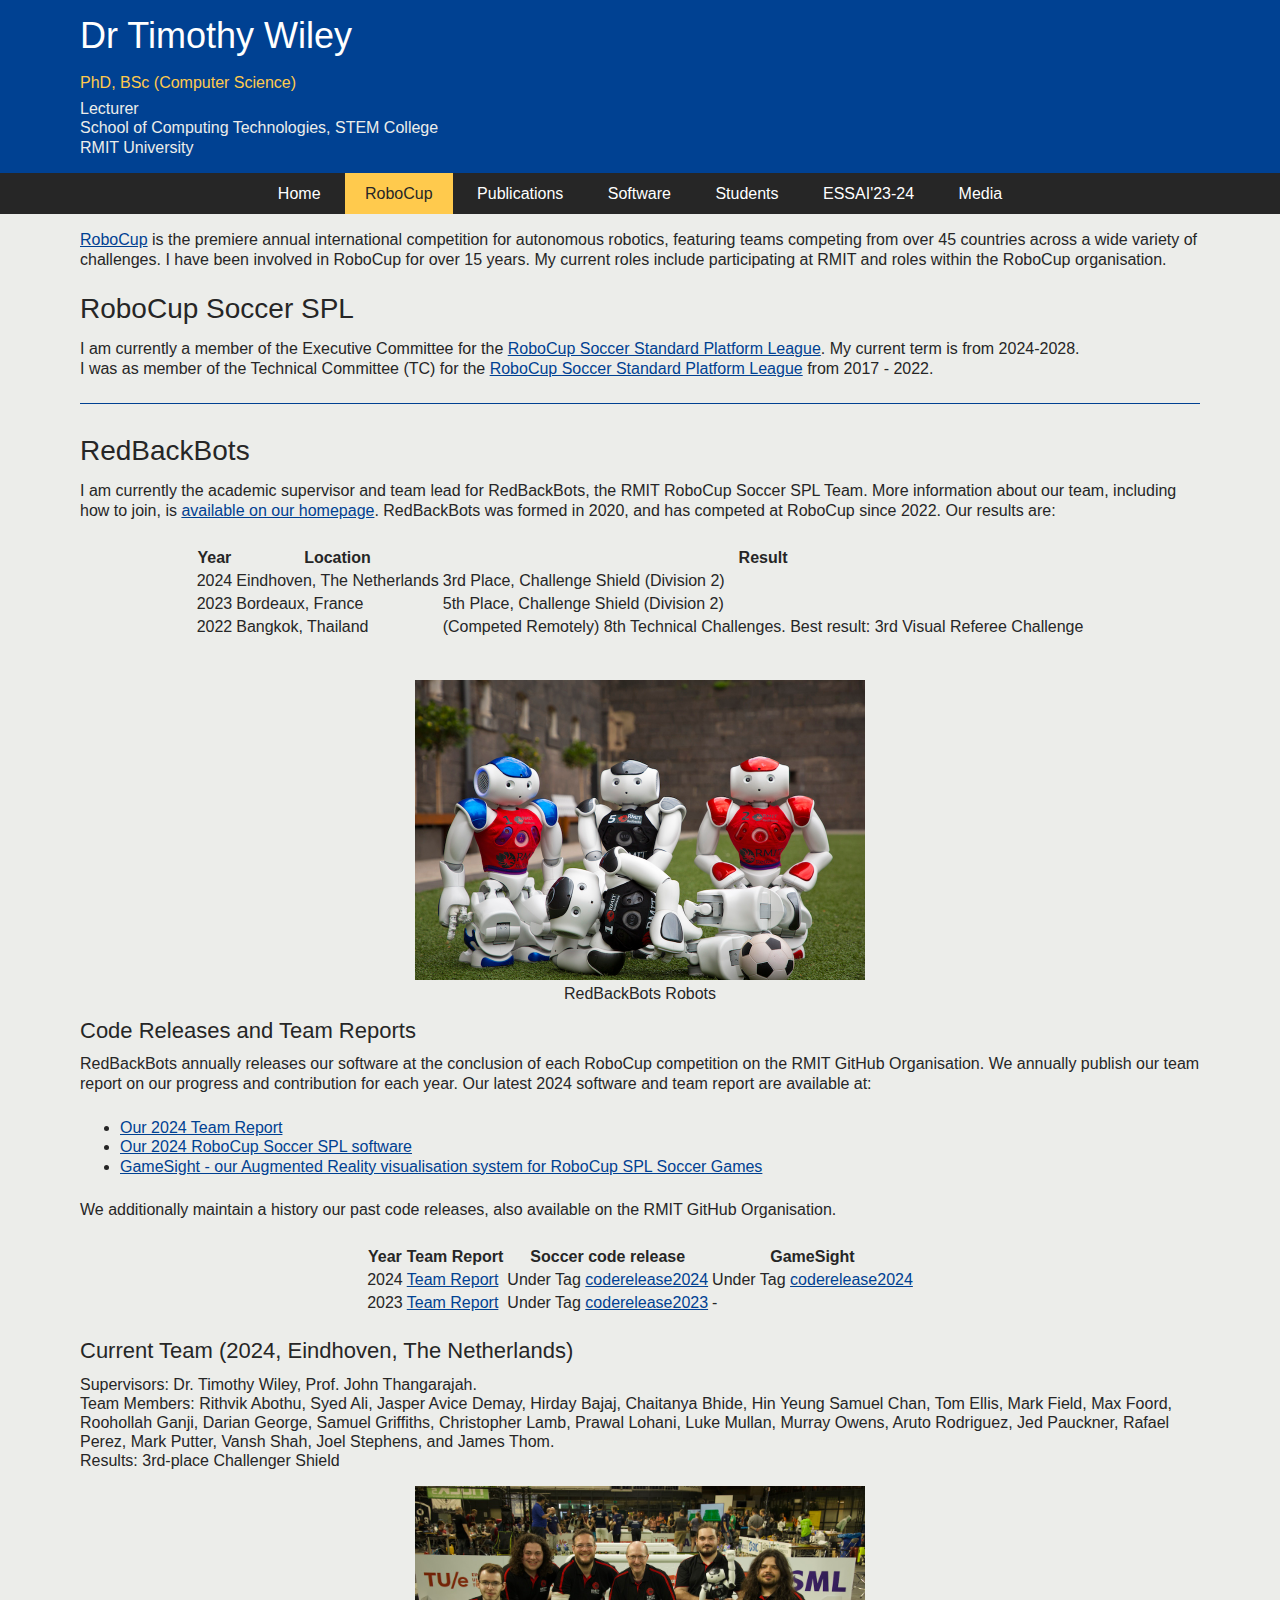
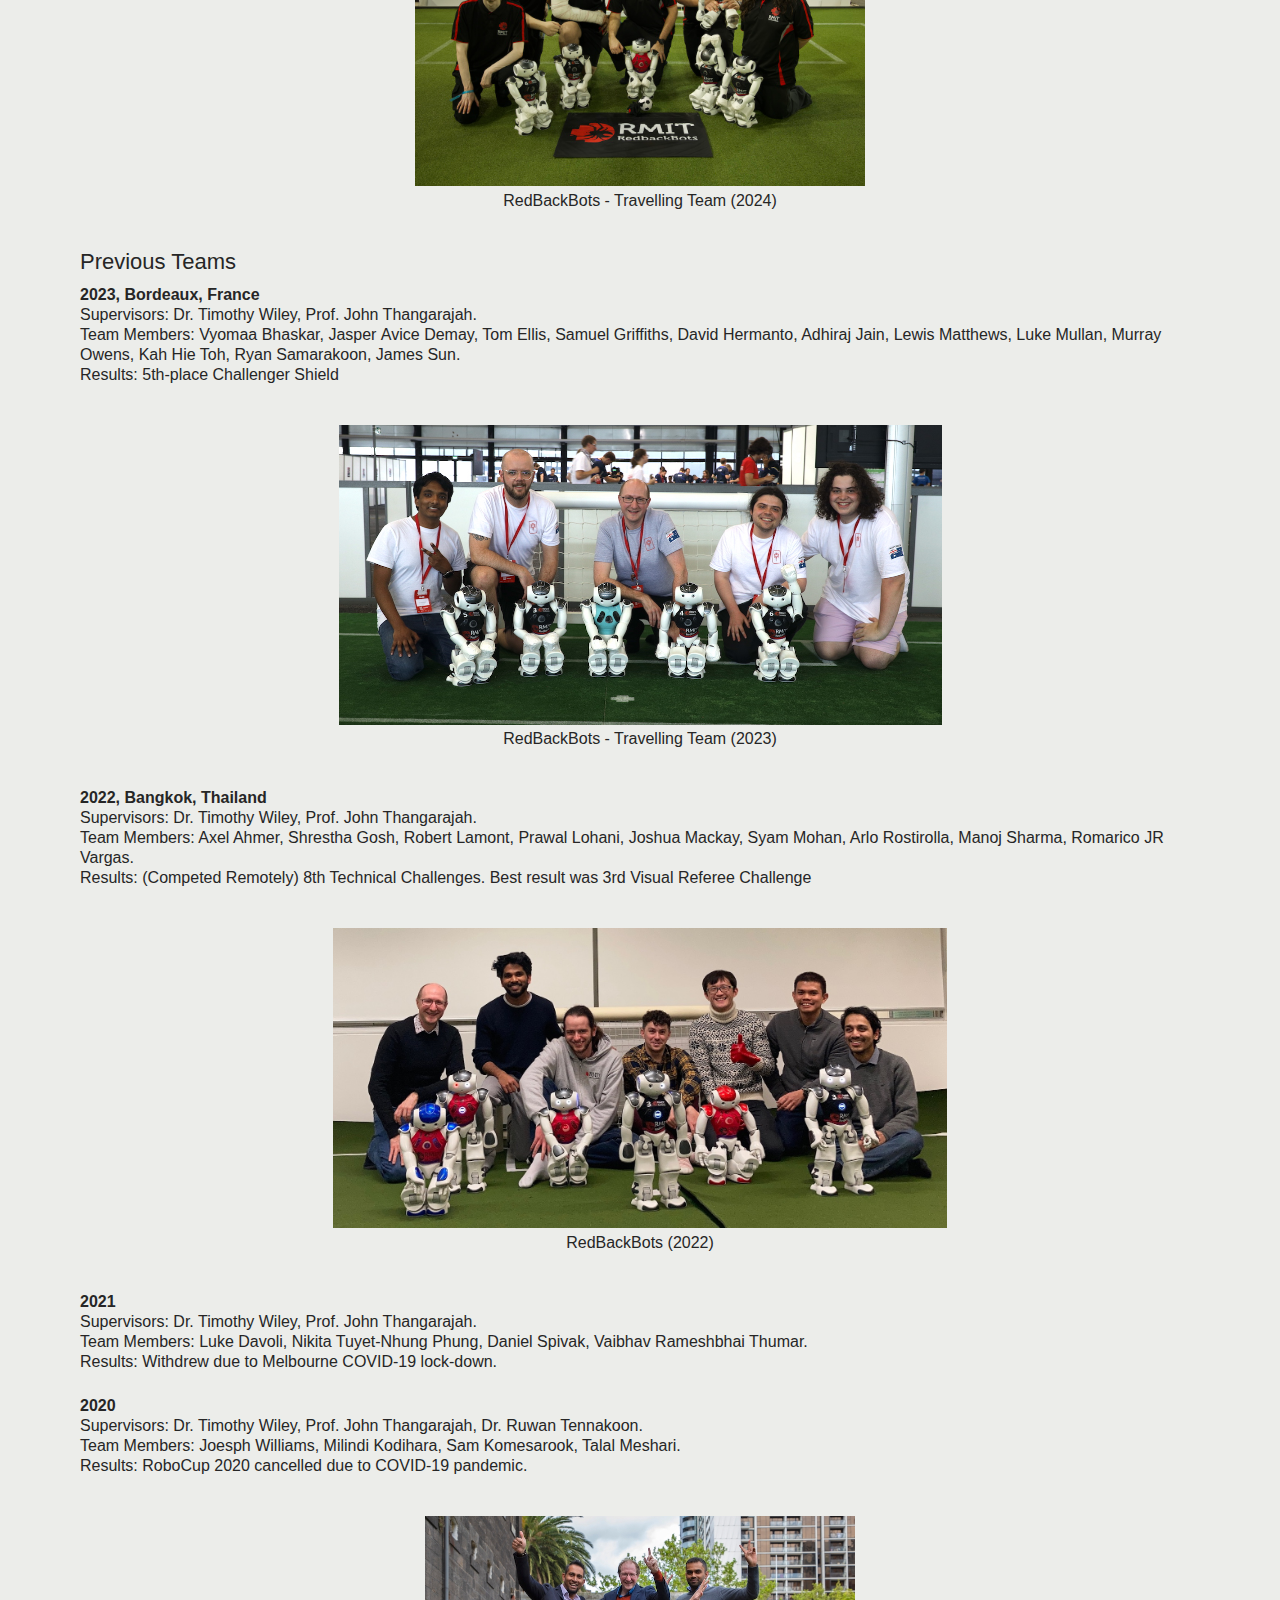
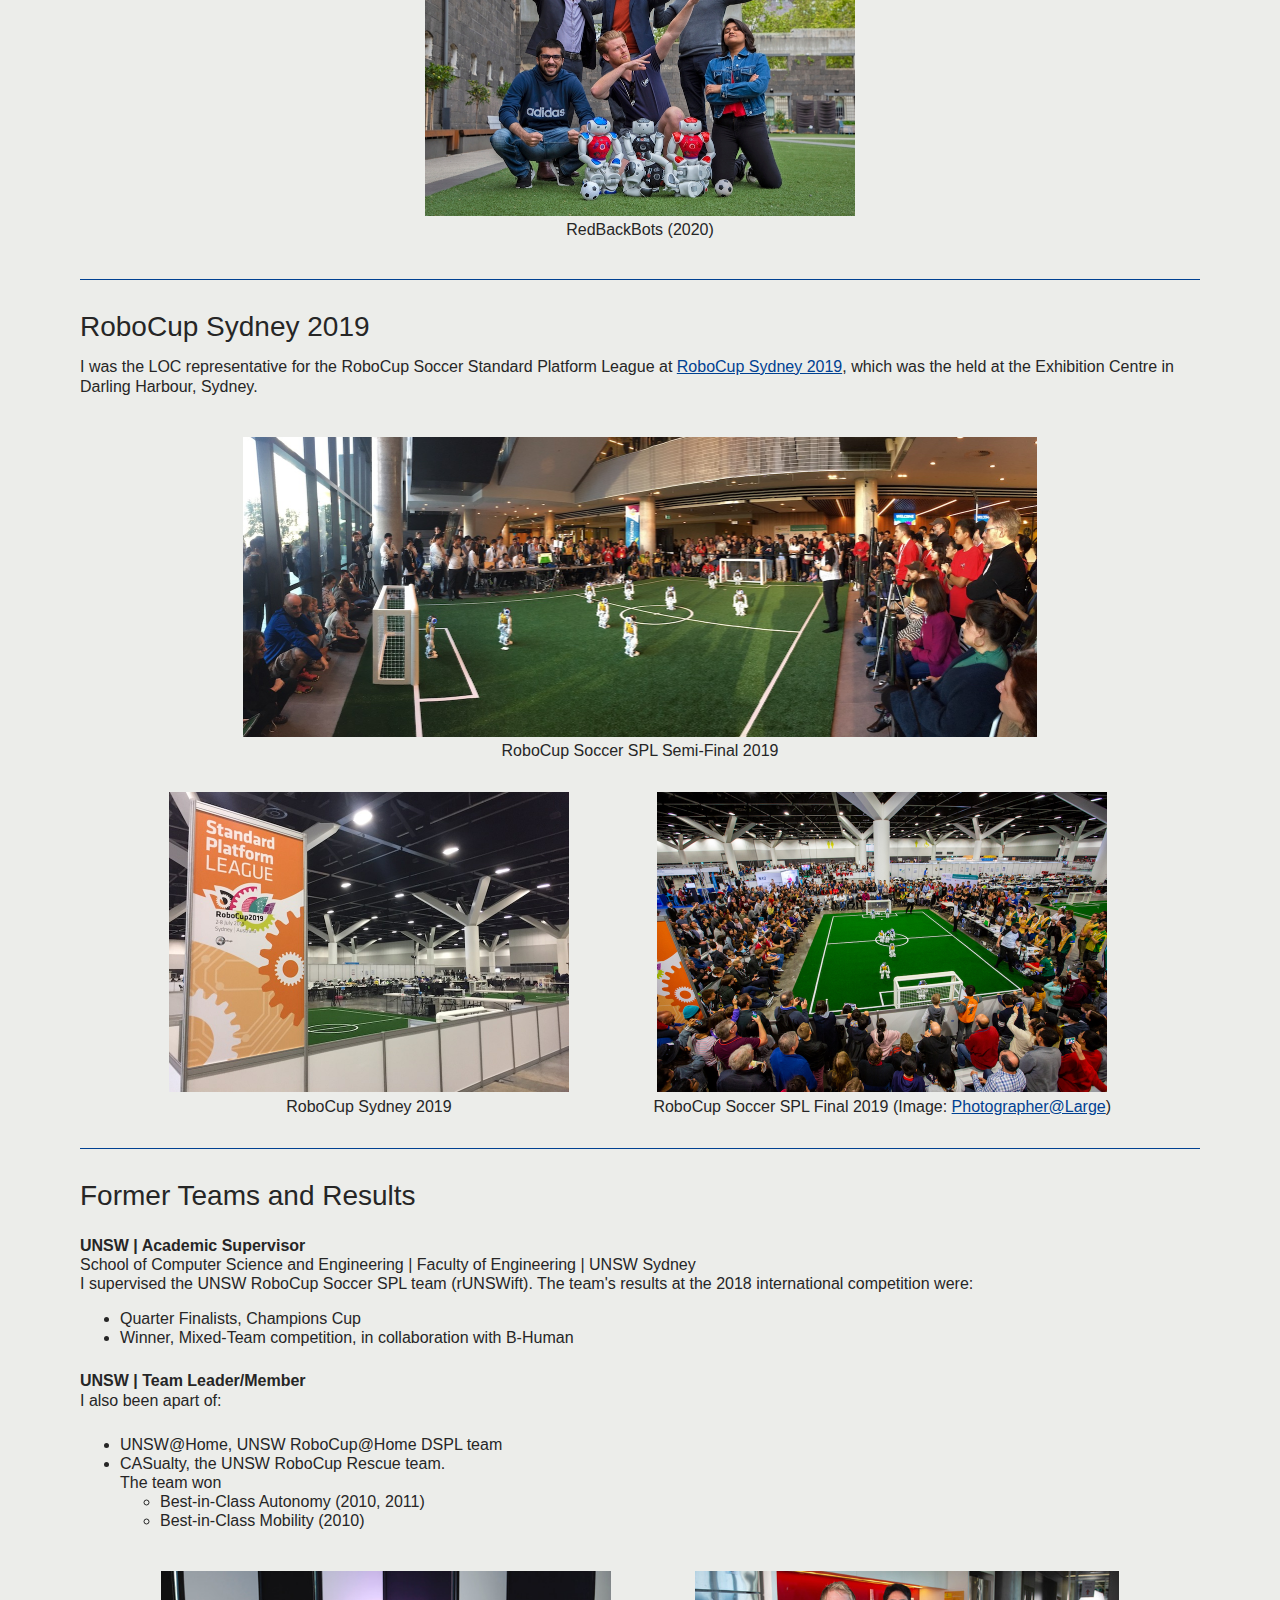
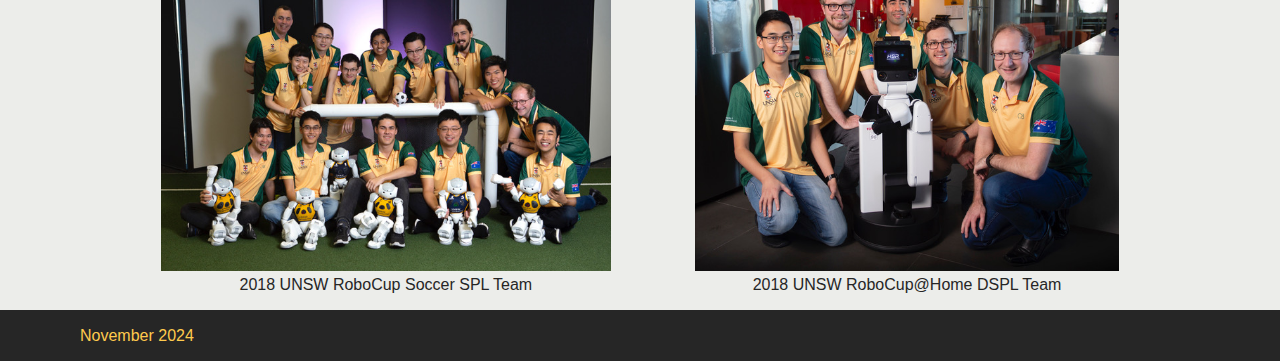
<file: robocup.html>
<!DOCTYPE html>
<html lang="en">
<head>
    <meta http-equiv="Content-Type" content="text/html; charset=utf-8" />
    <title>Dr Timothy Wiley - RoboCup</title>
    
        <link rel="stylesheet" type="text/css" href="styles/common.css" />
    
    
    <link rel="shortcut icon" href="images/logo.png">
</head>
<body>
    <header>
        <div class="container">
            <h1>Dr Timothy Wiley</h1>
            <h5 id="quals">PhD, BSc (Computer Science)</h5>
            <div id="subinfo">Lecturer</div>
            <div id="subinfo">School of Computing Technologies, STEM College</div>
            <div id="subinfo">RMIT University</div>
        </div>
    </header>

    <nav>
        <ul>
            <li><a class="" href="index.html">Home</a></li>
            <li><a class="selected" href="robocup.html">RoboCup</a></li>
            <li><a class="" href="publications.html">Publications</a></li>
            <li><a class="" href="software.html">Software</a></li>
            <li><a class="" href="students.html">Students</a></li>
            <li><a class="" href="essai.html">ESSAI'23-24</a></li>
            <li><a class="" href="media.html">Media</a></li>
            <!--li><a class="" href="quicklinks.html">Quick Links</a></li-->
        </ul>
    </nav>

    <div id="page">


<section>
<div class="container">

<p>
<a href="https://www.robocup.org">RoboCup</a> is the premiere annual international competition for autonomous robotics, featuring teams competing from over 45 countries across a wide variety of challenges.
I have been involved in RoboCup for over 15 years. My current roles include participating at RMIT and roles within the RoboCup organisation.
</p>


<h2>RoboCup Soccer SPL</h2>

<p>
I am currently a member of the Executive Committee for the <a href="https://spl.robocup.org"/>RoboCup Soccer Standard Platform League</a>. My current term is from 2024-2028.
<br />
I was as member of the Technical Committee (TC) for the <a href="https://spl.robocup.org">RoboCup Soccer Standard Platform League</a> from 2017 - 2022.
</p>

<hr />

<h2>RedBackBots</h2>
<p>
I am currently the academic supervisor and team lead for RedBackBots, the RMIT RoboCup Soccer SPL Team.
More information about our team, including how to join, is <a href="https://redbackbots.com">available on our homepage</a>.
RedBackBots was formed in 2020, and has competed at RoboCup since 2022. Our results are:

<div class="table-block" >
<center>
<table>
    <tr>
        <th>Year</th>
        <th>Location</th>
        <th>Result</th>
    </tr>
    <tr>
        <td>2024</td>
        <td>Eindhoven, The Netherlands</td>
        <td>3rd Place, Challenge Shield (Division 2)</td>
    </tr>
    <tr>
        <td>2023</td>
        <td>Bordeaux, France</td>
        <td>5th Place, Challenge Shield (Division 2)</td>
    </tr>
    <tr>
        <td>2022</td>
        <td>Bangkok, Thailand</td>
        <td>(Competed Remotely) 8th Technical Challenges. Best result: 3rd Visual Referee Challenge </td>
    </tr>
</table>
</center>
</div>

</p>

<div class="image-block">
    <figure>
        <img src="images/redbackbots.jpg" height="300px" alt="Redbackbots Team 2024" />
        <figcaption>RedBackBots Robots</figcaption>
    </figure>
</div>

<h3>Code Releases and Team Reports</h3>
<p>
    RedBackBots annually releases our software at the conclusion of each RoboCup competition on the RMIT GitHub Organisation.
    We annually publish our team report on our progress and contribution for each year.
    Our latest 2024 software and team report are available at:
    <ul>
        <li><a href="https://github.com/rmit-computing-technologies/redbackbots-coderelease/blob/master/TeamReports/RedbackBots_Teampaper_2024.pdf">Our 2024 Team Report</a></li>
        <li><a href="https://github.com/rmit-computing-technologies/redbackbots-coderelease">Our 2024 RoboCup Soccer SPL software</a></li>
        <li><a href="https://github.com/rmit-computing-technologies/redbackbots-gamesight">GameSight - our Augmented Reality visualisation system for RoboCup SPL Soccer Games</a></li>
    </ul>
</p>
<p>
    We additionally maintain a history our past code releases, also available on the RMIT GitHub Organisation.
    <div class="table-block" >
        <center>
        <table>
            <tr>
                <th>Year</th>
                <th>Team Report</th>
                <th>Soccer code release</th>
                <th>GameSight</th>
            </tr>
            <tr>
                <td>2024</td>
                <td><a href="https://github.com/rmit-computing-technologies/redbackbots-coderelease/blob/master/TeamReports/RedbackBots_Teampaper_2024.pdf">Team Report</a></td>
                <td>Under Tag <a href="https://github.com/rmit-computing-technologies/redbackbots-coderelease/releases/tag/coderelease2024">coderelease2024</a></td>
                <td>Under Tag <a href="https://github.com/rmit-computing-technologies/redbackbots-gamesight/releases/tag/coderelease2024">coderelease2024</a></td>
            </tr>
            <tr>
                <td>2023</td>
                <td><a href="https://github.com/rmit-computing-technologies/redbackbots-coderelease/blob/master/TeamReports/RedbackBots_Teampaper_2023.pdf">Team Report</a></td>
                <td>Under Tag <a href="https://github.com/rmit-computing-technologies/redbackbots-coderelease/releases/tag/coderelease2023">coderelease2023</a></td>
                <td>-</td>
            </tr>
        </table>
        </center>
    </div>
</p>

<h3>Current Team (2024, Eindhoven, The Netherlands)</h3>
Supervisors: Dr. Timothy Wiley, Prof. John Thangarajah. <br/>
Team Members: Rithvik Abothu, Syed Ali, Jasper Avice Demay, Hirday Bajaj, Chaitanya Bhide, Hin Yeung Samuel Chan, Tom Ellis, Mark Field, Max Foord, Roohollah Ganji, Darian George, Samuel Griffiths, Christopher Lamb, Prawal Lohani, Luke Mullan, Murray Owens, Aruto Rodriguez, Jed Pauckner, Rafael Perez, Mark Putter, Vansh Shah, Joel Stephens, and James Thom. </br />
Results: 3rd-place Challenger Shield
<div class="image-block">
    <figure>
        <img src="images/redbackbotsteam2024.jpg" height="300px" alt="Redbackbots Team 2024" />
        <figcaption>RedBackBots - Travelling Team (2024)</figcaption>
    </figure>
</div>
</p>

<h3>Previous Teams</h3>

<p><strong>2023, Bordeaux, France</strong> <br/>
Supervisors: Dr. Timothy Wiley, Prof. John Thangarajah. <br/>
Team Members: Vyomaa Bhaskar, Jasper Avice Demay, Tom Ellis, Samuel Griffiths, David Hermanto, Adhiraj Jain, Lewis Matthews, Luke Mullan, Murray Owens, Kah Hie Toh, Ryan Samarakoon, James Sun. <br />
Results: 5th-place Challenger Shield
<div class="image-block">
    <figure>
        <img src="images/redbackbotsteam2023.jpg" height="300px" alt="Redbackbots Team 2023" />
        <figcaption>RedBackBots - Travelling Team (2023)</figcaption>
    </figure>
</div>
</p>

<p><strong>2022, Bangkok, Thailand</strong> <br/>

Supervisors: Dr. Timothy Wiley, Prof. John Thangarajah. <br/>
Team Members: Axel Ahmer, Shrestha Gosh, Robert Lamont, Prawal Lohani, Joshua Mackay, Syam Mohan, Arlo Rostirolla, Manoj Sharma, Romarico JR Vargas. <br />
Results: (Competed Remotely) 8th Technical Challenges. Best result was 3rd Visual Referee Challenge
<div class="image-block">
    <figure>
        <img src="images/redbackbotsteam2022.jpg" height="300px" alt="Redbackbots Team 2022" />
        <figcaption>RedBackBots (2022)</figcaption>
    </figure>
</div>
</p>

<p><strong>2021</strong> <br/>
Supervisors: Dr. Timothy Wiley, Prof. John Thangarajah. <br/>
Team Members: Luke Davoli, Nikita Tuyet-Nhung Phung, Daniel Spivak, Vaibhav Rameshbhai Thumar. <br />
Results: Withdrew due to Melbourne COVID-19 lock-down.
</p>

<p><strong>2020</strong><br />
Supervisors: Dr. Timothy Wiley, Prof. John Thangarajah, Dr. Ruwan Tennakoon. <br/>
Team Members: Joesph Williams, Milindi Kodihara, Sam Komesarook, Talal Meshari.<br />
Results: RoboCup 2020 cancelled due to COVID-19 pandemic.
<div class="image-block">
    <figure>
        <img src="images/redbackbotsteam2020.jpg" height="300px" alt="Redbackbots Team 2020" />
        <figcaption>RedBackBots (2020)</figcaption>
    </figure>
</div>
</p>

<hr />


<h2>RoboCup Sydney 2019</h2>

<p>
I was the LOC representative for the RoboCup Soccer Standard Platform League at <a href="https://2019.robocup.org">RoboCup Sydney 2019</a>, which was the held at the Exhibition Centre in Darling Harbour, Sydney.
</p>

<div class="image-block">
    <figure>
        <img src="images/robocupsydneygame.jpg" height="300px" alt="RoboCup Sydney 2019" />
        <figcaption>RoboCup Soccer SPL Semi-Final 2019</figcaption>
    </figure>
    <figure>
        <img src="images/robocupsydney2019.jpg" height="300px" alt="RoboCup Sydney 2019" />
        <figcaption>RoboCup Sydney 2019</figcaption>
    </figure>
    <figure>
        <img src="images/robocupsydneyfinal.jpg" height="300px" alt="RoboCup Sydney 2019" />
        <figcaption>RoboCup Soccer SPL Final 2019 (Image: <a href="https://www.photographeratlarge.com.au">Photographer@Large</a>)</figcaption>
    </figure>
</div>
<!-- RoboCup Official Photos: Photographer@Large (https://www.photographeratlarge.com.au)-->

<hr />

<h2>Former Teams and Results</h2>

</p>
<strong>UNSW | Academic Supervisor</strong><br />
School of Computer Science and Engineering | Faculty of Engineering | UNSW Sydney <br />
I supervised the UNSW RoboCup Soccer SPL team (rUNSWift).
The team's results at the 2018 international competition were:
<ul>
    <li>Quarter Finalists, Champions Cup</li>
    <li>Winner, Mixed-Team competition, in collaboration with B-Human</li>
</ul>
</p>

<strong>UNSW | Team Leader/Member</strong><br />
<p>
I also been apart of:
<ul>
    <li>UNSW@Home, UNSW RoboCup@Home DSPL team</li>
    <li>CASualty, the UNSW RoboCup Rescue team. <br />
        The team won
    <ul>
        <li>Best-in-Class Autonomy (2010, 2011)</li>
        <li>Best-in-Class Mobility (2010)</li>
    </ul>
    </li>
</ul>
</p>

<div class="image-block">
    <figure>
        <img src="images/spl_2018_team.jpeg" height="300px" alt="2018 UNSW RoboCup Soccer SPL Team" />
        <figcaption>2018 UNSW RoboCup Soccer SPL Team</figcaption>
    </figure>
    <figure>
        <img src="images/athome_2018_team.jpeg" height="300px" alt="2018 UNSW RoboCup@Home DSPL Team" />
        <figcaption>2018 UNSW RoboCup@Home DSPL Team</figcaption>
    </figure>
</div>

</div>
</section>


    </div>

    <footer>
        <div class="container">
        <time datestamp="2024-11">November 2024</time> 
        
        </div>
    </footer>
</body>
</html>
</file>
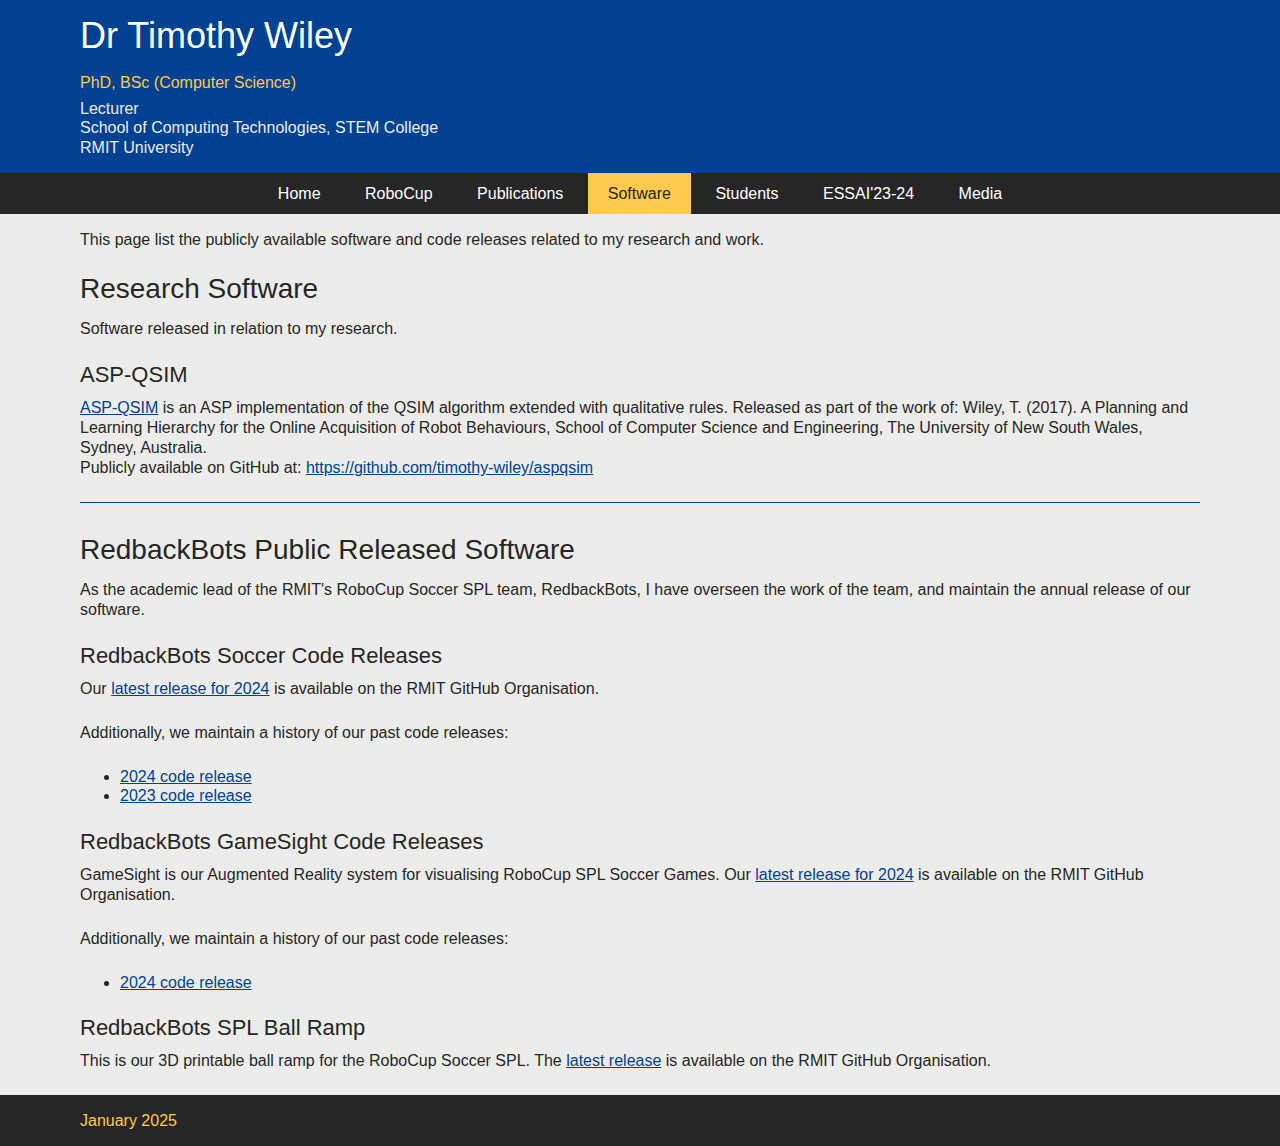
<file: software.html>
<!DOCTYPE html>
<html lang="en">
<head>
    <meta http-equiv="Content-Type" content="text/html; charset=utf-8" />
    <title>Dr Timothy Wiley - Software</title>
    
        <link rel="stylesheet" type="text/css" href="styles/common.css" />
    
    
    <link rel="shortcut icon" href="images/logo.png">
</head>
<body>
    <header>
        <div class="container">
            <h1>Dr Timothy Wiley</h1>
            <h5 id="quals">PhD, BSc (Computer Science)</h5>
            <div id="subinfo">Lecturer</div>
            <div id="subinfo">School of Computing Technologies, STEM College</div>
            <div id="subinfo">RMIT University</div>
        </div>
    </header>

    <nav>
        <ul>
            <li><a class="" href="index.html">Home</a></li>
            <li><a class="" href="robocup.html">RoboCup</a></li>
            <li><a class="" href="publications.html">Publications</a></li>
            <li><a class="selected" href="software.html">Software</a></li>
            <li><a class="" href="students.html">Students</a></li>
            <li><a class="" href="essai.html">ESSAI'23-24</a></li>
            <li><a class="" href="media.html">Media</a></li>
            <!--li><a class="" href="quicklinks.html">Quick Links</a></li-->
        </ul>
    </nav>

    <div id="page">


<section>
<div class="container">

<p>
   This page list the publicly available software and code releases related to my research and work.
</p>

<h2>Research Software</h2>
<p>
   Software released in relation to my research.
</p>

<h3 class="highlight">ASP-QSIM</h3>
<p>
   <a href="https://github.com/timothy-wiley/aspqsim">ASP-QSIM</a> is an ASP implementation of the QSIM algorithm extended with qualitative rules. Released as part of the work of: Wiley, T. (2017). A Planning and Learning Hierarchy for the Online Acquisition of Robot Behaviours, School of Computer Science and Engineering, The University of New South Wales, Sydney, Australia. <br />
   Publicly available on GitHub at: <a href="https://github.com/timothy-wiley/aspqsim">https://github.com/timothy-wiley/aspqsim</a>
</p>

<hr />

<h2>RedbackBots Public Released Software</h2>
<p>
   As the academic lead of the RMIT's RoboCup Soccer SPL team, RedbackBots, I have overseen the work of the team, and maintain the annual release of our software.
</p>

<h3 class="highlight">RedbackBots Soccer Code Releases</h3>
<p>
   Our <a href="https://github.com/rmit-computing-technologies/redbackbots-coderelease">latest release for 2024</a> is available on the RMIT GitHub Organisation. 
</p>
<p>
   Additionally, we maintain a history of our past code releases:
   <ul>
       <li><a href="https://github.com/rmit-computing-technologies/redbackbots-coderelease/releases/tag/coderelease2024">2024 code release</a></li>
       <li><a href="https://github.com/rmit-computing-technologies/redbackbots-coderelease/releases/tag/coderelease2023">2023 code release</a></li>
   </ul>
</p>

<h3 class="highlight">RedbackBots GameSight Code Releases</h3>
<p>
   GameSight is our Augmented Reality system for visualising RoboCup SPL Soccer Games.
   Our <a href="https://github.com/rmit-computing-technologies/redbackbots-gamesight">latest release for 2024</a> is available on the RMIT GitHub Organisation.
</p>
<p>
   Additionally, we maintain a history of our past code releases:
   <ul>
       <li><a href="https://github.com/rmit-computing-technologies/redbackbots-gamesight/releases/tag/coderelease2024">2024 code release</a></li>
   </ul>
</p>

<h3 class="highlight">RedbackBots SPL Ball Ramp</h3>
<p>
   This is our 3D printable ball ramp for the RoboCup Soccer SPL.
   The <a href="https://github.com/rmit-computing-technologies/redbackbots-spl-ballramp/releases">latest release</a> is available on the RMIT GitHub Organisation.
</p>


</div>
</section>


    </div>

    <footer>
        <div class="container">
        <time datestamp="2025-01">January 2025</time> 
        
        </div>
    </footer>
</body>
</html>
</file>
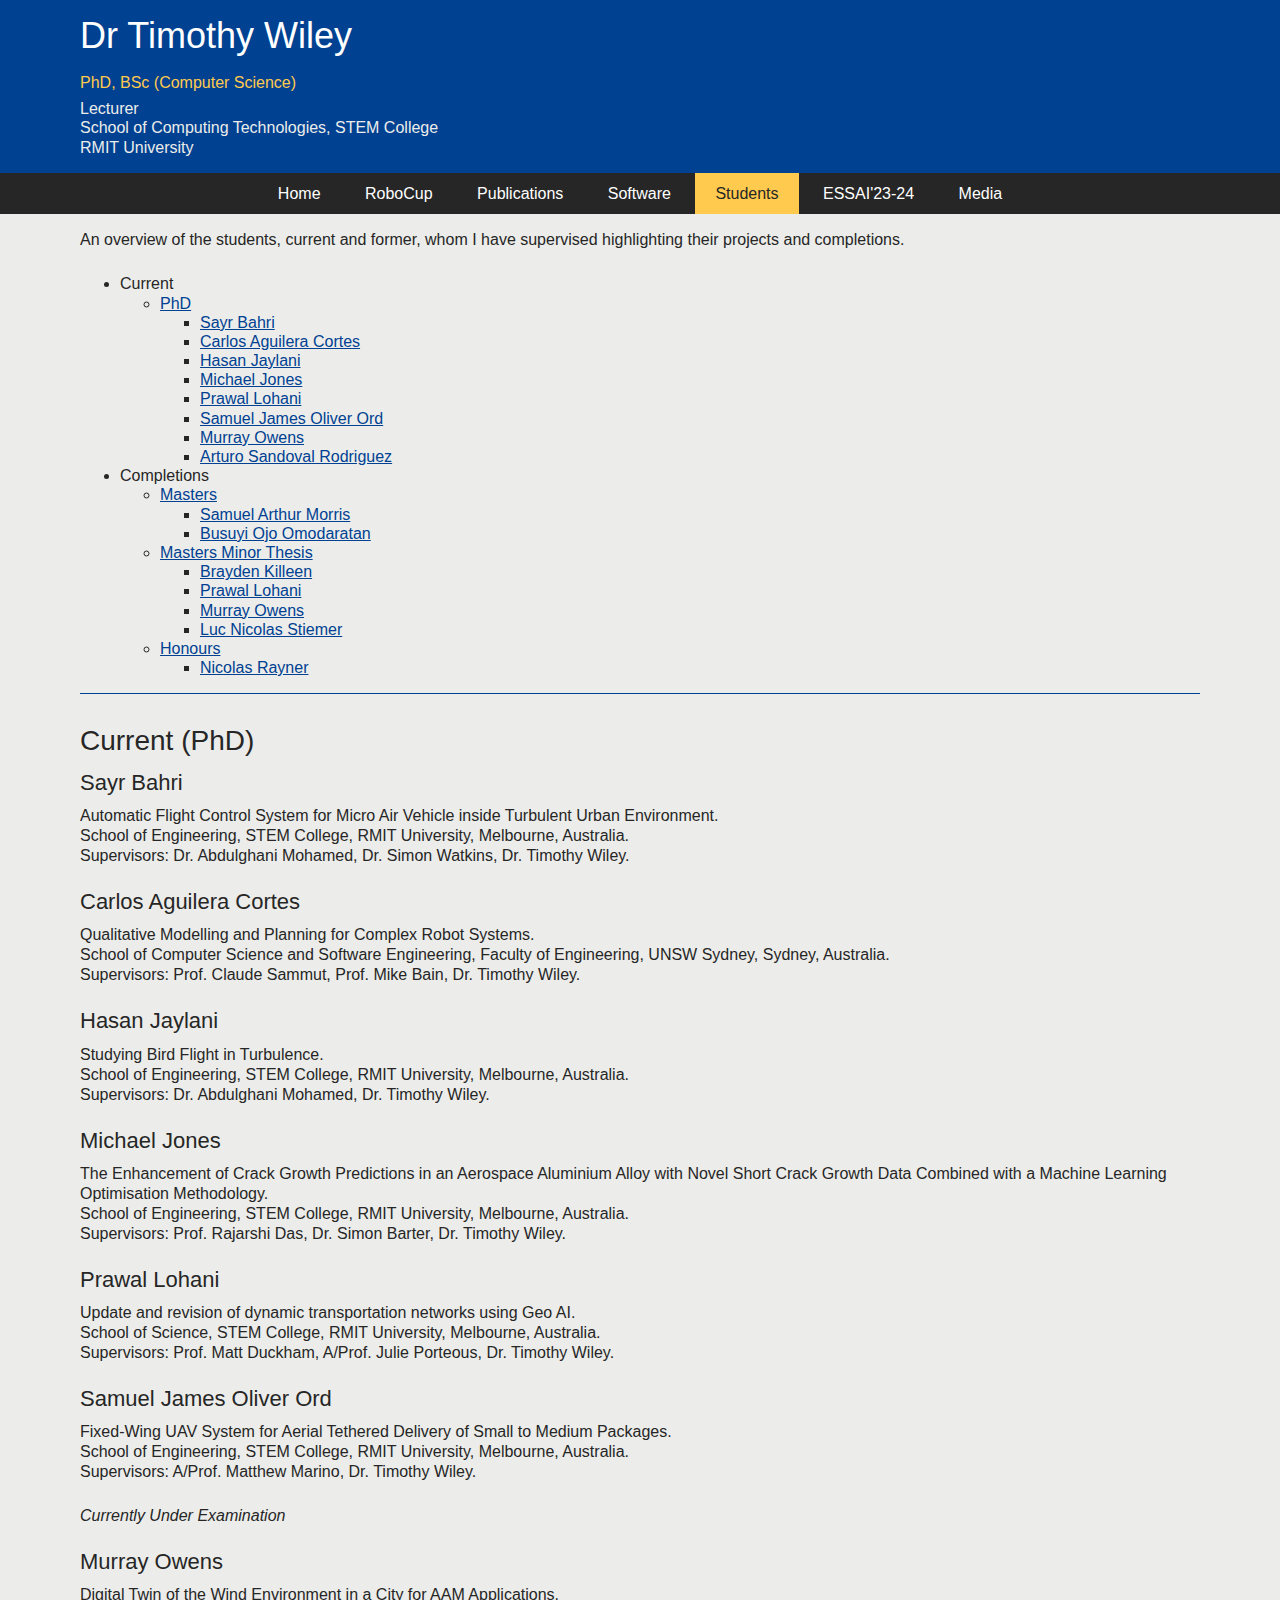
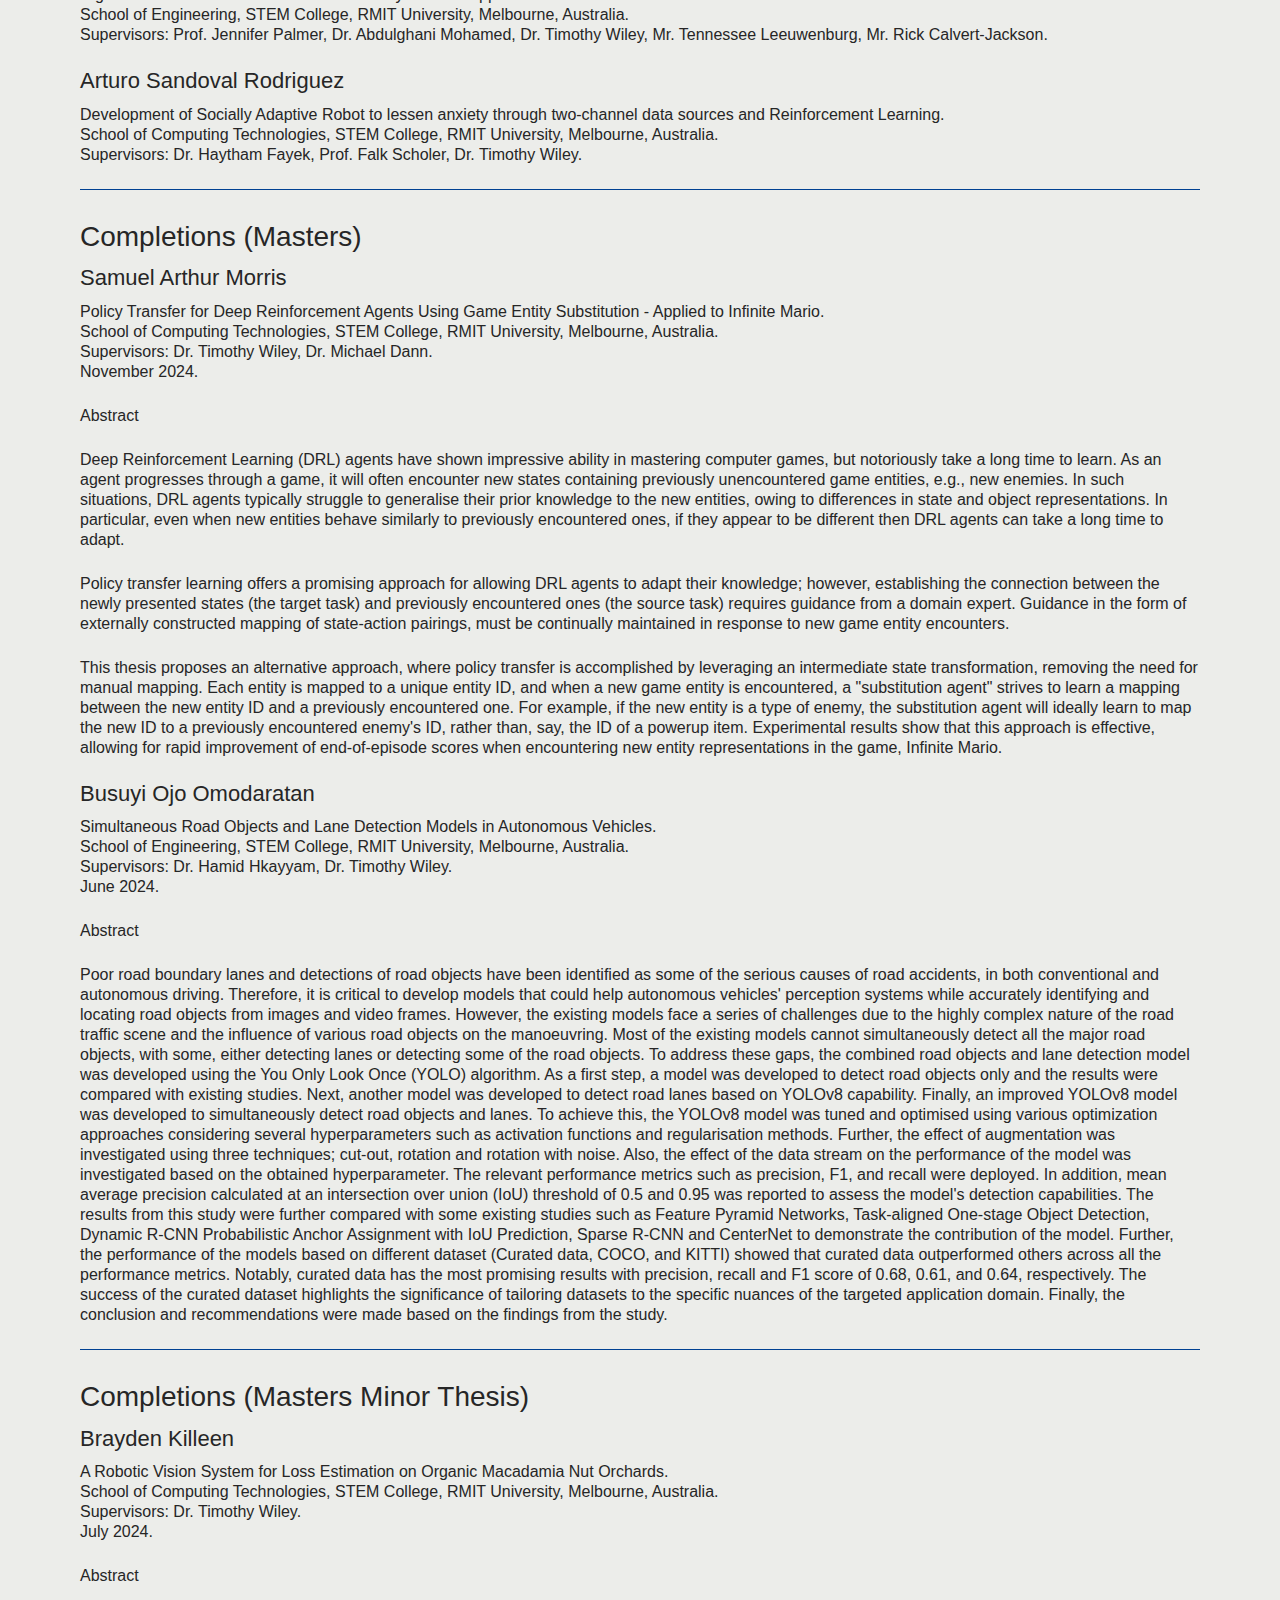
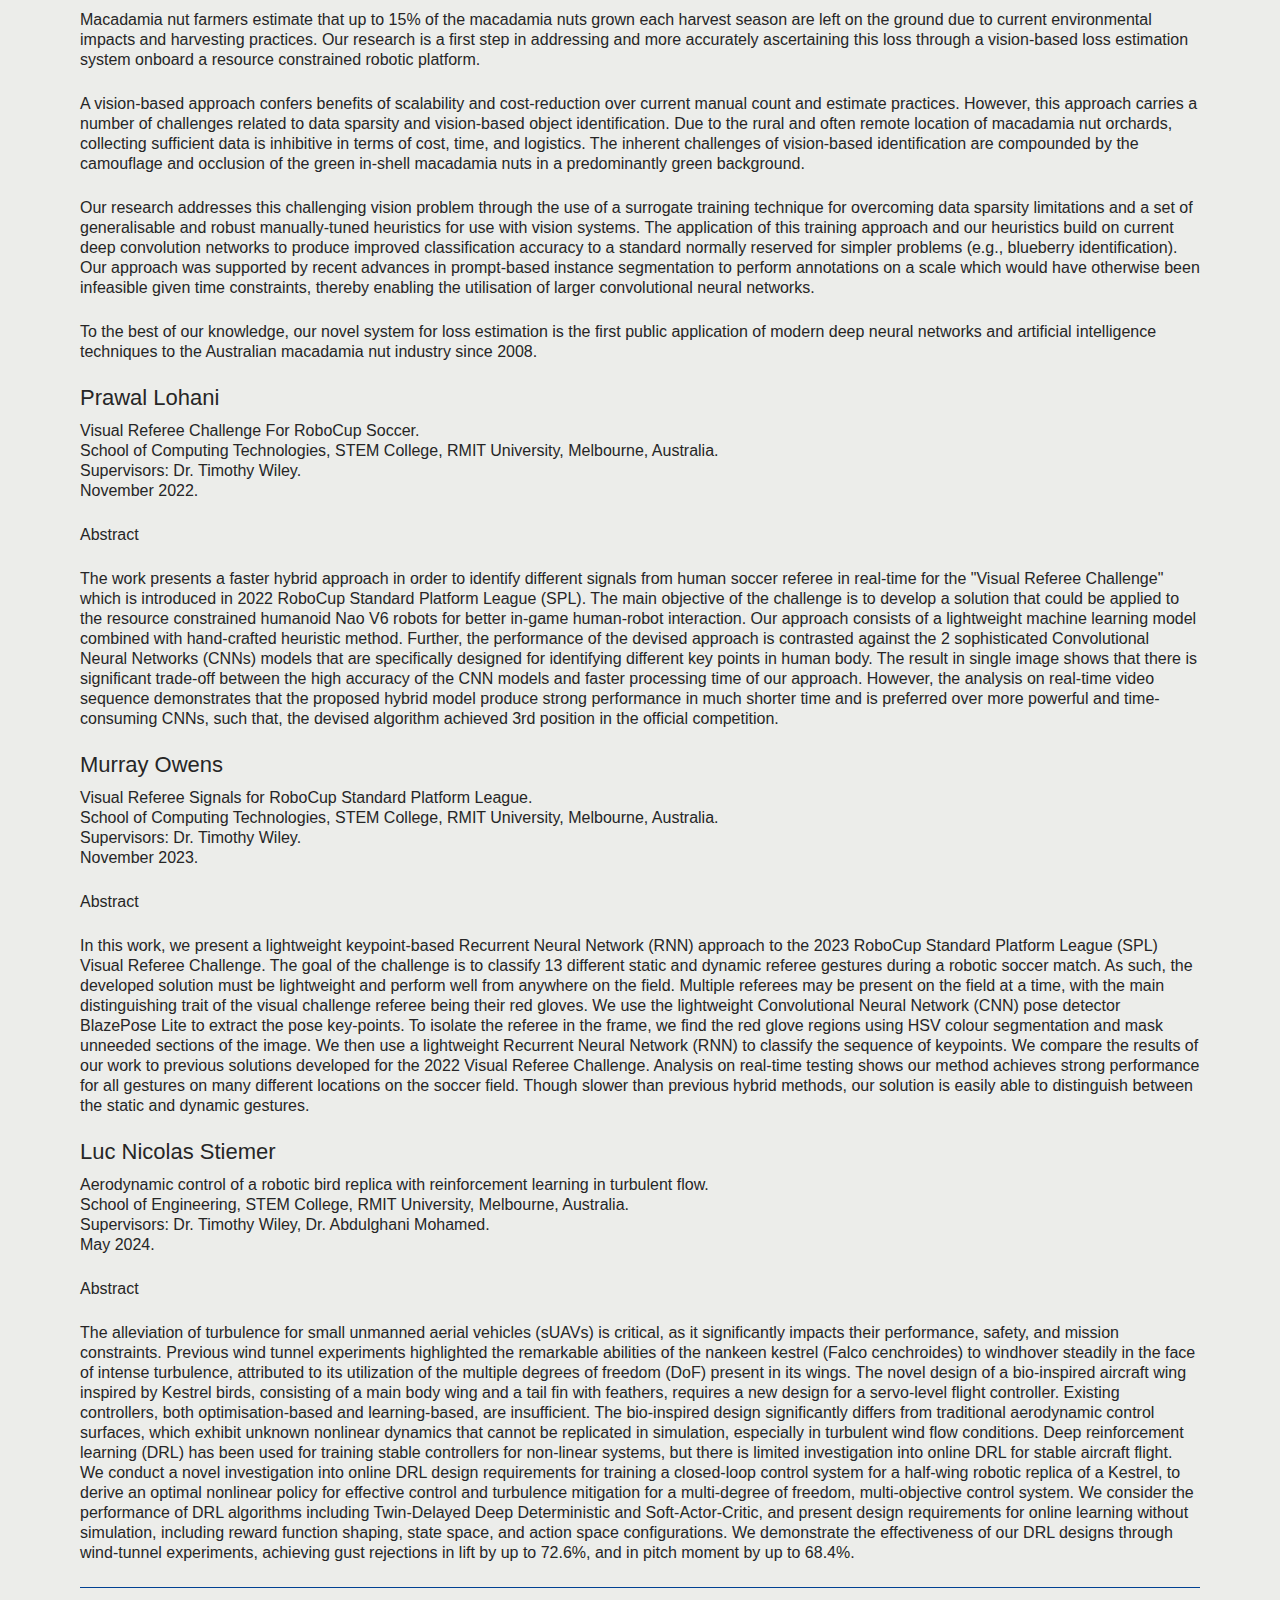
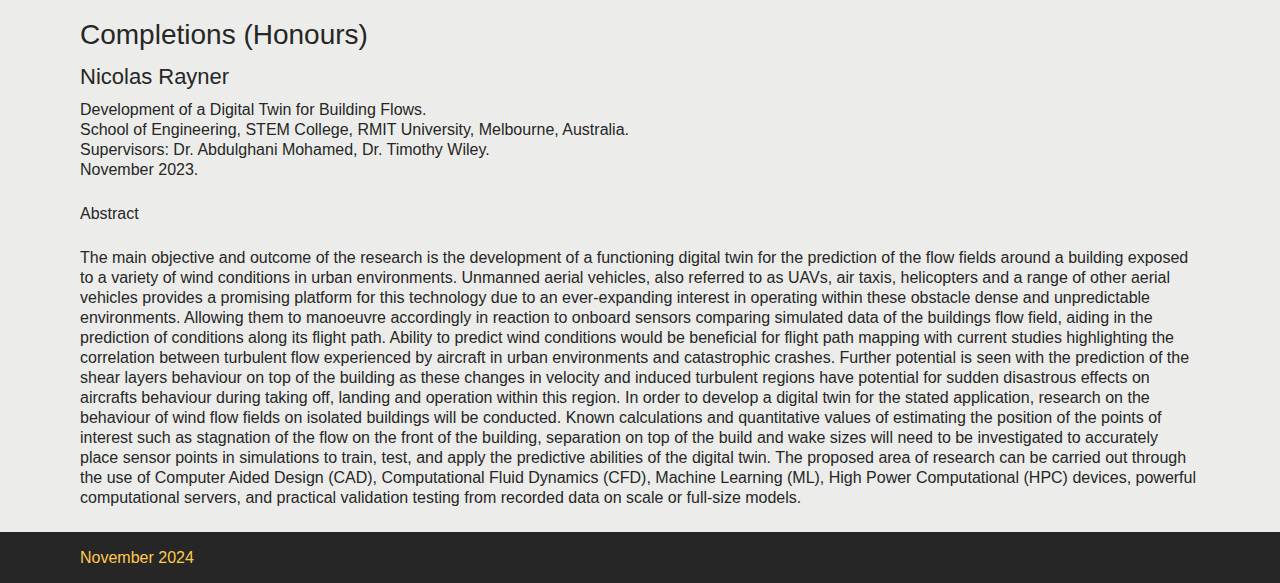
<file: students.html>
<!DOCTYPE html>
<html lang="en">
<head>
    <meta http-equiv="Content-Type" content="text/html; charset=utf-8" />
    <title>Dr Timothy Wiley - Students</title>
    
        <link rel="stylesheet" type="text/css" href="styles/common.css" />
    
        <link rel="stylesheet" type="text/css" href="styles/publications.css" />
    
    
    <link rel="shortcut icon" href="images/logo.png">
</head>
<body>
    <header>
        <div class="container">
            <h1>Dr Timothy Wiley</h1>
            <h5 id="quals">PhD, BSc (Computer Science)</h5>
            <div id="subinfo">Lecturer</div>
            <div id="subinfo">School of Computing Technologies, STEM College</div>
            <div id="subinfo">RMIT University</div>
        </div>
    </header>

    <nav>
        <ul>
            <li><a class="" href="index.html">Home</a></li>
            <li><a class="" href="robocup.html">RoboCup</a></li>
            <li><a class="" href="publications.html">Publications</a></li>
            <li><a class="" href="software.html">Software</a></li>
            <li><a class="selected" href="students.html">Students</a></li>
            <li><a class="" href="essai.html">ESSAI'23-24</a></li>
            <li><a class="" href="media.html">Media</a></li>
            <!--li><a class="" href="quicklinks.html">Quick Links</a></li-->
        </ul>
    </nav>

    <div id="page">


<section>
<div class="container">

   <p>
      An overview of the students, current and former, whom I have supervised highlighting their projects and completions.
      <ul id="toc">
         <li>Current
            <ul>
            
               <li>
                  <a href="#currentphd">PhD</a>
                  
                  <ul>
                     <li><a href="#bahri">Sayr Bahri</a></li>
                  </ul>
                  
                  <ul>
                     <li><a href="#cortes">Carlos Aguilera Cortes</a></li>
                  </ul>
                  
                  <ul>
                     <li><a href="#jaylani">Hasan Jaylani</a></li>
                  </ul>
                  
                  <ul>
                     <li><a href="#jones">Michael Jones</a></li>
                  </ul>
                  
                  <ul>
                     <li><a href="#lohani-phd">Prawal Lohani</a></li>
                  </ul>
                  
                  <ul>
                     <li><a href="#ord">Samuel James Oliver Ord</a></li>
                  </ul>
                  
                  <ul>
                     <li><a href="#owens-phd">Murray Owens</a></li>
                  </ul>
                  
                  <ul>
                     <li><a href="#rodriguez">Arturo Sandoval Rodriguez</a></li>
                  </ul>
                  
               </li>
            
            </ul>
         </li>
         <li>Completions
            <ul>
            
               <li>
                  <a href="#competionsmasters">Masters</a>
                  
                  <ul>
                     <li><a href="#morris">Samuel Arthur Morris</a></li>
                  </ul>
                  
                  <ul>
                     <li><a href="#omodaratan">Busuyi Ojo Omodaratan</a></li>
                  </ul>
                  
               </li>
            
               <li>
                  <a href="#competionsmastersminor">Masters Minor Thesis</a>
                  
                  <ul>
                     <li><a href="#killeen">Brayden Killeen</a></li>
                  </ul>
                  
                  <ul>
                     <li><a href="#lohani-mminor">Prawal Lohani</a></li>
                  </ul>
                  
                  <ul>
                     <li><a href="#owens-mminor">Murray Owens</a></li>
                  </ul>
                  
                  <ul>
                     <li><a href="#stiemer">Luc Nicolas Stiemer</a></li>
                  </ul>
                  
               </li>
            
               <li>
                  <a href="#competionshonours">Honours</a>
                  
                  <ul>
                     <li><a href="#rayner">Nicolas Rayner</a></li>
                  </ul>
                  
               </li>
            
            </ul>
         </li>
     </ul>
     <hr />
   </p>

      
   <!-- Current -->
   
      <a id="currentphd" aria-label="Completions (PhD)"></a>
      <h2 >Current (PhD)</h2>

      
         <div class="thesis">
            <a id="bahri" aria-label="Sayr Bahri"></a>
            <h3>Sayr Bahri</h3>
            <p>
               <span class="title">Automatic Flight Control System for Micro Air Vehicle inside Turbulent Urban Environment.</span> <br />
               School of Engineering, STEM College, RMIT University, Melbourne, Australia. <br />
               <span class="supervisor">Supervisors: 
                  
                     Dr. Abdulghani Mohamed,
                  
                     Dr. Simon Watkins,
                  
                     Dr. Timothy Wiley. 
                  
               </span>
               
            </p>
         </div>
      
         <div class="thesis">
            <a id="cortes" aria-label="Carlos Aguilera Cortes"></a>
            <h3>Carlos Aguilera Cortes</h3>
            <p>
               <span class="title">Qualitative Modelling and Planning for Complex Robot Systems.</span> <br />
               School of Computer Science and Software Engineering, Faculty of Engineering, UNSW Sydney, Sydney, Australia. <br />
               <span class="supervisor">Supervisors: 
                  
                     Prof. Claude Sammut,
                  
                     Prof. Mike Bain,
                  
                     Dr. Timothy Wiley. 
                  
               </span>
               
            </p>
         </div>
      
         <div class="thesis">
            <a id="jaylani" aria-label="Hasan Jaylani"></a>
            <h3>Hasan Jaylani</h3>
            <p>
               <span class="title">Studying Bird Flight in Turbulence.</span> <br />
               School of Engineering, STEM College, RMIT University, Melbourne, Australia. <br />
               <span class="supervisor">Supervisors: 
                  
                     Dr. Abdulghani Mohamed,
                  
                     Dr. Timothy Wiley. 
                  
               </span>
               
            </p>
         </div>
      
         <div class="thesis">
            <a id="jones" aria-label="Michael Jones"></a>
            <h3>Michael Jones</h3>
            <p>
               <span class="title">The Enhancement of Crack Growth Predictions in an Aerospace Aluminium Alloy with Novel Short Crack Growth Data Combined with a Machine Learning Optimisation Methodology.</span> <br />
               School of Engineering, STEM College, RMIT University, Melbourne, Australia. <br />
               <span class="supervisor">Supervisors: 
                  
                     Prof. Rajarshi Das,
                  
                     Dr. Simon Barter,
                  
                     Dr. Timothy Wiley. 
                  
               </span>
               
            </p>
         </div>
      
         <div class="thesis">
            <a id="lohani-phd" aria-label="Prawal Lohani"></a>
            <h3>Prawal Lohani</h3>
            <p>
               <span class="title">Update and revision of dynamic transportation networks using Geo AI.</span> <br />
               School of Science, STEM College, RMIT University, Melbourne, Australia. <br />
               <span class="supervisor">Supervisors: 
                  
                     Prof. Matt Duckham,
                  
                     A/Prof. Julie Porteous,
                  
                     Dr. Timothy Wiley. 
                  
               </span>
               
            </p>
         </div>
      
         <div class="thesis">
            <a id="ord" aria-label="Samuel James Oliver Ord"></a>
            <h3>Samuel James Oliver Ord</h3>
            <p>
               <span class="title">Fixed-Wing UAV System for Aerial Tethered Delivery of Small to Medium Packages.</span> <br />
               School of Engineering, STEM College, RMIT University, Melbourne, Australia. <br />
               <span class="supervisor">Supervisors: 
                  
                     A/Prof. Matthew Marino,
                  
                     Dr. Timothy Wiley. 
                  
               </span>
               
                  <p><em>Currently Under Examination</em></p>
               
            </p>
         </div>
      
         <div class="thesis">
            <a id="owens-phd" aria-label="Murray Owens"></a>
            <h3>Murray Owens</h3>
            <p>
               <span class="title">Digital Twin of the Wind Environment in a City for AAM Applications.</span> <br />
               School of Engineering, STEM College, RMIT University, Melbourne, Australia. <br />
               <span class="supervisor">Supervisors: 
                  
                     Prof. Jennifer Palmer,
                  
                     Dr. Abdulghani Mohamed,
                  
                     Dr. Timothy Wiley,
                  
                     Mr. Tennessee Leeuwenburg,
                  
                     Mr. Rick Calvert-Jackson. 
                  
               </span>
               
            </p>
         </div>
      
         <div class="thesis">
            <a id="rodriguez" aria-label="Arturo Sandoval Rodriguez"></a>
            <h3>Arturo Sandoval Rodriguez</h3>
            <p>
               <span class="title">Development of Socially Adaptive Robot to lessen anxiety through two-channel data sources and Reinforcement Learning.</span> <br />
               School of Computing Technologies, STEM College, RMIT University, Melbourne, Australia. <br />
               <span class="supervisor">Supervisors: 
                  
                     Dr. Haytham Fayek,
                  
                     Prof. Falk Scholer,
                  
                     Dr. Timothy Wiley. 
                  
               </span>
               
            </p>
         </div>
      
      
      <hr />
   
   

   <!-- Completions -->
   
      <a id="competionsmasters" aria-label="Completions (Masters)"></a>
      <h2 >Completions (Masters)</h2>

      
         <div class="thesis">
            <a id="morris" aria-label="Samuel Arthur Morris"></a>
            <h3>Samuel Arthur Morris</h3>
            <p>
               <span class="title">Policy Transfer for Deep Reinforcement Agents Using Game Entity Substitution - Applied to Infinite Mario.</span> <br />
               School of Computing Technologies, STEM College, RMIT University, Melbourne, Australia. <br />
               <span class="supervisor">Supervisors: 
                  
                     Dr. Timothy Wiley,
                  
                     Dr. Michael Dann. 
                  
                  </span> <br />
               November 2024.
            </p>
            <div class="abstract">
               <p class="abstract-title">Abstract</p>
               
                  <p>
                     
                        Deep Reinforcement Learning (DRL) agents have shown impressive ability in
                     
                        mastering computer games, but notoriously take a long time to learn. As an
                     
                        agent progresses through a game, it will often encounter new states containing
                     
                        previously unencountered game entities, e.g., new enemies. In such situations,
                     
                        DRL agents typically struggle to generalise their prior knowledge to the new
                     
                        entities, owing to differences in state and object representations. In particular,
                     
                        even when new entities behave similarly to previously encountered ones, if they
                     
                        appear to be different then DRL agents can take a long time to adapt.
                     
                  </p>
               
                  <p>
                     
                        Policy transfer learning offers a promising approach for allowing DRL
                     
                        agents to adapt their knowledge; however, establishing the connection between
                     
                        the newly presented states (the target task) and previously encountered ones
                     
                        (the source task) requires guidance from a domain expert. Guidance in the
                     
                        form of externally constructed mapping of state-action pairings, must be continually
                     
                        maintained in response to new game entity encounters.
                     
                  </p>
               
                  <p>
                     
                        This thesis proposes an alternative approach, where policy transfer is accomplished
                     
                        by leveraging an intermediate state transformation, removing the
                     
                        need for manual mapping. Each entity is mapped to a unique entity ID, and
                     
                        when a new game entity is encountered, a "substitution agent" strives to learn
                     
                        a mapping between the new entity ID and a previously encountered one. For
                     
                        example, if the new entity is a type of enemy, the substitution agent will ideally
                     
                        learn to map the new ID to a previously encountered enemy's ID, rather
                     
                        than, say, the ID of a powerup item. Experimental results show that this
                     
                        approach is effective, allowing for rapid improvement of end-of-episode scores
                     
                        when encountering new entity representations in the game, Infinite Mario.
                     
                  </p>
               
            </div>
         </div>
      
         <div class="thesis">
            <a id="omodaratan" aria-label="Busuyi Ojo Omodaratan"></a>
            <h3>Busuyi Ojo Omodaratan</h3>
            <p>
               <span class="title">Simultaneous Road Objects and Lane Detection Models in Autonomous Vehicles.</span> <br />
               School of Engineering, STEM College, RMIT University, Melbourne, Australia. <br />
               <span class="supervisor">Supervisors: 
                  
                     Dr. Hamid Hkayyam,
                  
                     Dr. Timothy Wiley. 
                  
                  </span> <br />
               June 2024.
            </p>
            <div class="abstract">
               <p class="abstract-title">Abstract</p>
               
                  <p>
                     
                        Poor road boundary lanes and detections of road objects have been identified as some of the
                     
                        serious causes of road accidents, in both conventional and autonomous driving. Therefore, it is
                     
                        critical to develop models that could help autonomous vehicles' perception systems while
                     
                        accurately identifying and locating road objects from images and video frames. However, the
                     
                        existing models face a series of challenges due to the highly complex nature of the road traffic
                     
                        scene and the influence of various road objects on the manoeuvring. Most of the existing
                     
                        models cannot simultaneously detect all the major road objects, with some, either detecting
                     
                        lanes or detecting some of the road objects. To address these gaps, the combined road objects
                     
                        and lane detection model was developed using the You Only Look Once (YOLO) algorithm.
                     
                        As a first step, a model was developed to detect road objects only and the results were compared
                     
                        with existing studies. Next, another model was developed to detect road lanes based on YOLOv8 capability.
                     
                        Finally, an improved YOLOv8 model was developed to simultaneously
                     
                        detect road objects and lanes. To achieve this, the YOLOv8 model was tuned and optimised
                     
                        using various optimization approaches considering several hyperparameters such as activation
                     
                        functions and regularisation methods. Further, the effect of augmentation was investigated
                     
                        using three techniques; cut-out, rotation and rotation with noise. Also, the effect of the data
                     
                        stream on the performance of the model was investigated based on the obtained
                     
                        hyperparameter. The relevant performance metrics such as precision, F1, and recall were
                     
                        deployed. In addition, mean average precision calculated at an intersection over union (IoU)
                     
                        threshold of 0.5 and 0.95 was reported to assess the model's detection capabilities. The results
                     
                        from this study were further compared with some existing studies such as Feature Pyramid Networks,
                     
                        Task-aligned One-stage Object Detection, Dynamic R-CNN Probabilistic Anchor Assignment with IoU Prediction,
                     
                        Sparse R-CNN and CenterNet to demonstrate the
                     
                        contribution of the model. Further, the performance of the models based on different dataset
                     
                        (Curated data, COCO, and KITTI) showed that curated data outperformed others across all the
                     
                        performance metrics. Notably, curated data has the most promising results with precision,
                     
                        recall and F1 score of 0.68, 0.61, and 0.64, respectively. The success of the curated dataset
                     
                        highlights the significance of tailoring datasets to the specific nuances of the targeted
                     
                        application domain. Finally, the conclusion and recommendations were made based on the
                     
                        findings from the study.
                     
                  </p>
               
            </div>
         </div>
      
      
      <hr />
   
      <a id="competionsmastersminor" aria-label="Completions (Masters Minor Thesis)"></a>
      <h2 >Completions (Masters Minor Thesis)</h2>

      
         <div class="thesis">
            <a id="killeen" aria-label="Brayden Killeen"></a>
            <h3>Brayden Killeen</h3>
            <p>
               <span class="title">A Robotic Vision System for Loss Estimation on Organic Macadamia Nut Orchards.</span> <br />
               School of Computing Technologies, STEM College, RMIT University, Melbourne, Australia. <br />
               <span class="supervisor">Supervisors: 
                  
                     Dr. Timothy Wiley. 
                  
                  </span> <br />
               July 2024.
            </p>
            <div class="abstract">
               <p class="abstract-title">Abstract</p>
               
                  <p>
                     
                        Macadamia nut farmers estimate that up to 15% of the macadamia nuts grown each harvest
                     
                        season are left on the ground due to current environmental impacts and harvesting practices.
                     
                        Our research is a first step in addressing and more accurately ascertaining this loss through
                     
                        a vision-based loss estimation system onboard a resource constrained robotic platform.
                     
                  </p>
               
                  <p>
                     
                        A vision-based approach confers benefits of scalability and cost-reduction over current manual
                     
                        count and estimate practices. However, this approach carries a number of challenges related
                     
                        to data sparsity and vision-based object identification.
                     
                        Due to the rural and often remote
                     
                        location of macadamia nut orchards, collecting sufficient data is inhibitive in terms of cost,
                     
                        time, and logistics. The inherent challenges of vision-based identification are compounded by
                     
                        the camouflage and occlusion of the green in-shell macadamia nuts in a predominantly green background.
                     
                  </p>
               
                  <p>
                     
                        Our research addresses this challenging vision problem through the use of a surrogate training
                     
                        technique for overcoming data sparsity limitations and a set of generalisable and robust
                     
                        manually-tuned heuristics for use with vision systems.
                     
                        The application of this training approach and our heuristics build
                     
                        on current deep convolution networks to produce improved
                     
                        classification accuracy to a standard normally reserved for simpler problems (e.g., blueberry
                     
                        identification). Our approach was supported by recent advances in prompt-based instance
                     
                        segmentation to perform annotations on a scale which would have otherwise been infeasible
                     
                        given time constraints, thereby enabling the utilisation of larger convolutional neural networks.
                     
                  </p>
               
                  <p>
                     
                        To the best of our knowledge, our novel system for loss estimation is the first public application
                     
                        of modern deep neural networks and artificial intelligence techniques to the Australian
                     
                        macadamia nut industry since 2008.
                     
                  </p>
               
            </div>
         </div>
      
         <div class="thesis">
            <a id="lohani-mminor" aria-label="Prawal Lohani"></a>
            <h3>Prawal Lohani</h3>
            <p>
               <span class="title">Visual Referee Challenge For RoboCup Soccer.</span> <br />
               School of Computing Technologies, STEM College, RMIT University, Melbourne, Australia. <br />
               <span class="supervisor">Supervisors: 
                  
                     Dr. Timothy Wiley. 
                  
                  </span> <br />
               November 2022.
            </p>
            <div class="abstract">
               <p class="abstract-title">Abstract</p>
               
                  <p>
                     
                        The work presents a faster hybrid approach in order to identify different signals from human
                     
                        soccer referee in real-time for the "Visual Referee Challenge" which is introduced in
                     
                        2022 RoboCup Standard Platform League (SPL). The main objective of the challenge is
                     
                        to develop a solution that could be applied to the resource constrained humanoid Nao V6
                     
                        robots for better in-game human-robot interaction. Our approach consists of a lightweight
                     
                        machine learning model combined with hand-crafted heuristic method. Further, the performance
                     
                        of the devised approach is contrasted against the 2 sophisticated Convolutional
                     
                        Neural Networks (CNNs) models that are specifically designed for identifying different key points
                     
                        in human body. The result in single image shows that there is significant trade-off
                     
                        between the high accuracy of the CNN models and faster processing time of our approach.
                     
                        However, the analysis on real-time video sequence demonstrates that the proposed hybrid
                     
                        model produce strong performance in much shorter time and is preferred over more powerful
                     
                        and time-consuming CNNs, such that, the devised algorithm achieved 3rd position in
                     
                        the official competition.
                     
                  </p>
               
            </div>
         </div>
      
         <div class="thesis">
            <a id="owens-mminor" aria-label="Murray Owens"></a>
            <h3>Murray Owens</h3>
            <p>
               <span class="title">Visual Referee Signals for RoboCup Standard Platform League.</span> <br />
               School of Computing Technologies, STEM College, RMIT University, Melbourne, Australia. <br />
               <span class="supervisor">Supervisors: 
                  
                     Dr. Timothy Wiley. 
                  
                  </span> <br />
               November 2023.
            </p>
            <div class="abstract">
               <p class="abstract-title">Abstract</p>
               
                  <p>
                     
                        In this work, we present a lightweight keypoint-based Recurrent Neural Network (RNN)
                     
                        approach to the 2023 RoboCup Standard Platform League (SPL) Visual Referee Challenge.
                     
                        The goal of the challenge is to classify 13 different static and dynamic referee gestures during
                     
                        a robotic soccer match. As such, the developed solution must be lightweight and perform well
                     
                        from anywhere on the field. Multiple referees may be present on the field at a time, with the
                     
                        main distinguishing trait of the visual challenge referee being their red gloves.
                     
                        We use the lightweight Convolutional Neural Network (CNN) pose detector BlazePose Lite to extract the
                     
                        pose key-points. To isolate the referee in the frame, we find the red glove regions using HSV
                     
                        colour segmentation and mask unneeded sections of the image.
                     
                        We then use a lightweight Recurrent Neural Network (RNN) to classify the sequence of keypoints.
                     
                        We compare the results of our work to previous solutions developed for the 2022 Visual Referee Challenge.
                     
                        Analysis on real-time testing shows our method achieves strong performance for all gestures
                     
                        on many different locations on the soccer field. Though slower than previous hybrid methods,
                     
                        our solution is easily able to distinguish between the static and dynamic gestures.
                     
                  </p>
               
            </div>
         </div>
      
         <div class="thesis">
            <a id="stiemer" aria-label="Luc Nicolas Stiemer"></a>
            <h3>Luc Nicolas Stiemer</h3>
            <p>
               <span class="title">Aerodynamic control of a robotic bird replica with reinforcement learning in turbulent flow.</span> <br />
               School of Engineering, STEM College, RMIT University, Melbourne, Australia. <br />
               <span class="supervisor">Supervisors: 
                  
                     Dr. Timothy Wiley,
                  
                     Dr. Abdulghani Mohamed. 
                  
                  </span> <br />
               May 2024.
            </p>
            <div class="abstract">
               <p class="abstract-title">Abstract</p>
               
                  <p>
                     
                        The alleviation of turbulence for small unmanned aerial vehicles (sUAVs) is
                     
                        critical, as it significantly impacts their performance, safety, and mission constraints.
                     
                        Previous wind tunnel experiments highlighted the remarkable abilities of the nankeen kestrel
                     
                        (Falco cenchroides) to windhover steadily in the
                     
                        face of intense turbulence, attributed to its utilization of the multiple degrees of
                     
                        freedom (DoF) present in its wings. The novel design of a bio-inspired aircraft
                     
                        wing inspired by Kestrel birds, consisting of a main body wing and a tail fin
                     
                        with feathers, requires a new design for a servo-level flight controller. Existing
                     
                        controllers, both optimisation-based and learning-based, are insufficient. The
                     
                        bio-inspired design significantly differs from traditional aerodynamic control
                     
                        surfaces, which exhibit unknown nonlinear dynamics that cannot be replicated
                     
                        in simulation, especially in turbulent wind flow conditions. Deep reinforcement
                     
                        learning (DRL) has been used for training stable controllers for non-linear
                     
                        systems, but there is limited investigation into online DRL for stable
                     
                        aircraft flight. We conduct a novel investigation into online DRL design
                     
                        requirements for training a closed-loop control system for a half-wing robotic
                     
                        replica of a Kestrel, to derive an optimal nonlinear policy for effective control
                     
                        and turbulence mitigation for a multi-degree of freedom, multi-objective
                     
                        control system. We consider the performance of DRL algorithms including
                     
                        Twin-Delayed Deep Deterministic and Soft-Actor-Critic, and present design
                     
                        requirements for online learning without simulation, including reward function
                     
                        shaping, state space, and action space configurations. We demonstrate the
                     
                        effectiveness of our DRL designs through wind-tunnel experiments, achieving
                     
                        gust rejections in lift by up to 72.6%, and in pitch moment by up to 68.4%.
                     
                  </p>
               
            </div>
         </div>
      
      
      <hr />
   
      <a id="competionshonours" aria-label="Completions (Honours)"></a>
      <h2 >Completions (Honours)</h2>

      
         <div class="thesis">
            <a id="rayner" aria-label="Nicolas Rayner"></a>
            <h3>Nicolas Rayner</h3>
            <p>
               <span class="title">Development of a Digital Twin for Building Flows.</span> <br />
               School of Engineering, STEM College, RMIT University, Melbourne, Australia. <br />
               <span class="supervisor">Supervisors: 
                  
                     Dr. Abdulghani Mohamed,
                  
                     Dr. Timothy Wiley. 
                  
                  </span> <br />
               November 2023.
            </p>
            <div class="abstract">
               <p class="abstract-title">Abstract</p>
               
                  <p>
                     
                        The main objective and outcome of the research is the development of a functioning digital twin for the prediction of the flow fields
                     
                        around a building exposed to a variety of wind conditions in urban environments.
                     
                        Unmanned aerial vehicles, also referred to as UAVs, air taxis,
                     
                        helicopters and a range of other aerial vehicles provides a promising platform for this technology due to an ever-expanding
                     
                        interest in operating within these obstacle dense and unpredictable environments.
                     
                        Allowing them to manoeuvre accordingly in reaction to onboard sensors comparing simulated data of the buildings flow field,
                     
                        aiding in the prediction of conditions along its flight path.
                     
                        Ability to predict wind conditions would be beneficial for flight path mapping with current studies highlighting the correlation
                     
                        between turbulent flow experienced by aircraft in urban environments and catastrophic crashes.
                     
                        Further potential is seen with the prediction of the shear layers behaviour on top of the building as these changes
                     
                        in velocity and induced turbulent regions have potential for sudden disastrous effects on aircrafts behaviour during taking off,
                     
                        landing and operation within this region.
                     
                        In order to develop a digital twin for the stated application,
                     
                        research on the behaviour of wind flow fields on isolated buildings will be conducted.
                     
                        Known calculations and quantitative values of estimating the position of the points of interest such as stagnation of the flow on the front of the building,
                     
                        separation on top of the build and wake sizes will need to be investigated to accurately place sensor points in simulations to train,
                     
                        test, and apply the predictive abilities of the digital twin.
                     
                        The proposed area of research can be carried out through the use of Computer Aided Design (CAD),
                     
                        Computational Fluid Dynamics (CFD), Machine Learning (ML), High Power Computational (HPC) devices,
                     
                        powerful computational servers, and practical validation testing from recorded data on scale or full-size models.
                     
                  </p>
               
            </div>
         </div>
      
      
      
   
 
</div>
</section>
   
    </div>

    <footer>
        <div class="container">
        <time datestamp="2024-11">November 2024</time> 
        
        </div>
    </footer>
</body>
</html>
</file>
<file: styles/common.css>
/* -----------------------
Base styles
------------------------*/

body
{
	margin: 0;
	padding: 0;
	color: #262626;
	background-color: #ecedea;
	font: 1em/1.2 "Helvetica Neue", Helvetica, Arial, Geneva, sans-serif;
}

h1,h2,h3,h4,h5,h6
{
	margin: 0 0 .5em;
	font-weight: 500;
	line-height: 1.1;
}

h1
{
    font-size: 2.25em;
}
h2
{
    font-size: 1.75em;
}
h3
{
    font-size: 1.375em;
}
h4
{
    font-size: 1.125em;
}
h5
{
    font-size: 1em;
}
h6
{
    font-size: .875em;
}

p
{
	margin: 0 0 1.5em;
	line-height: 1.25;
}


hr
{
	height: 0;
	margin-top: 1em;
	margin-bottom: 2em;
	border: 0;
	border-top: 1px solid #004192;
}

a:link { color: #004192; }
a:visited { color: #004192; }
a:focus { color: green; }
a:hover { color: green; }
a:active { color: #ff544f; }


.container
{
	max-width: 70em;
	margin: 0 auto;
}

header
{
	color: white;
	background: #004192;
	padding: 1em 1.25em;
}

header #subinfo
{
	color: #ecedea;
}

header #quals
{
    color: #ffca4d;
}

nav
{
	background: #262626;
	padding: 0;
    text-align: center;
}

.page
{
	overflow: hidden;
	padding: 2em 3em;
	margin-bottom: 1em;
}

section {
	padding-top: 1em;
}

aside
{
    float: right;
	margin-bottom: 1em;
	padding: 1em 0em 0em 1em;
    width: 30%;
}

footer
{
	color: #ffca4d;
	background: #262626;
	padding: 1em 1.25em;
}

/*
nav .container
{
    border-bottom-style: solid;
    border-bottom-width: 5px;
    border-bottom-color: #20457c
}
*/

nav ul
{
	margin: 0;
	padding: 0;
	list-style: none;
}

nav ul li
{
	display: inline;
	margin: 0;
}

nav ul a
{
	display: inline-block;
	padding: .7em 1.25em;
	color: #fff;
	text-decoration: none;
}

nav ul a:link { color: white; }
nav ul a:visited { color: white; }
nav ul a.selected
{
    color: #262626;
    background-color: #ffca4d;
}


nav ul a:focus
{
	color: #262626;
	background-color: #ff544f;
}

nav ul a:hover
{
	color: #262626;
	background-color: #ff544f;
}

nav ul a:active
{
	color: #ffca4d;
	background-color: #ff544f;
}

section .image-block {
    text-align: center;
}

section figure {
    display: inline-block;
    text-align: center;
}
</file>
<file: styles/home.css>
section .news-box {
    border: 1px solid #004192;
    border-radius: 8px;
    height: 150px;
    overflow: scroll;
    padding: 3px 0px;

    box-shadow: rgba(0, 0, 0, 0.25) 0px 0.0625em 0.0625em, rgba(0, 0, 0, 0.25) 0px 0.125em 0.5em, rgba(255, 255, 255, 0.1) 0px 0px 0px 1px inset;
}

section .news-box .date {
    /*color: #004192;*/
    color: #910D00;
    font-weight: bold;
}

section .news-box table {
    border: 0px;
}

section .news-box table td {
    border: 0px;
    padding: 3px 3px 3px 10px;
}
</file>
<file: styles/flags2-48.css>
p.flags {
    padding: 0em;
    margin: 0em;
}

/* Sprite Sheet CSS */
.flag {
  background-image: url(../images/flags2-48.png);
  background-repeat: no-repeat;
  display: inline-block;
}

.flag.flag-ad {
  width: 48px;
  height: 48px;
  background-position: -0px -0px;
}

.flag.flag-ae {
  width: 48px;
  height: 48px;
  background-position: -48px -0px;
}

.flag.flag-af {
  width: 48px;
  height: 48px;
  background-position: -96px -0px;
}

.flag.flag-ag {
  width: 48px;
  height: 48px;
  background-position: -144px -0px;
}

.flag.flag-ai {
  width: 48px;
  height: 48px;
  background-position: -192px -0px;
}

.flag.flag-al {
  width: 48px;
  height: 48px;
  background-position: -240px -0px;
}

.flag.flag-am {
  width: 48px;
  height: 48px;
  background-position: -288px -0px;
}

.flag.flag-an {
  width: 48px;
  height: 48px;
  background-position: -336px -0px;
}

.flag.flag-ao {
  width: 48px;
  height: 48px;
  background-position: -384px -0px;
}

.flag.flag-aq {
  width: 48px;
  height: 48px;
  background-position: -432px -0px;
}

.flag.flag-ar {
  width: 48px;
  height: 48px;
  background-position: -480px -0px;
}

.flag.flag-as {
  width: 48px;
  height: 48px;
  background-position: -528px -0px;
}

.flag.flag-at {
  width: 48px;
  height: 48px;
  background-position: -576px -0px;
}

.flag.flag-au {
  width: 48px;
  height: 48px;
  background-position: -624px -0px;
}

.flag.flag-aw {
  width: 48px;
  height: 48px;
  background-position: -672px -0px;
}

.flag.flag-ax {
  width: 48px;
  height: 48px;
  background-position: -720px -0px;
}

.flag.flag-az {
  width: 48px;
  height: 48px;
  background-position: -768px -0px;
}

.flag.flag-ba {
  width: 48px;
  height: 48px;
  background-position: -0px -48px;
}

.flag.flag-bb {
  width: 48px;
  height: 48px;
  background-position: -48px -48px;
}

.flag.flag-bd {
  width: 48px;
  height: 48px;
  background-position: -96px -48px;
}

.flag.flag-be {
  width: 48px;
  height: 48px;
  background-position: -144px -48px;
}

.flag.flag-bf {
  width: 48px;
  height: 48px;
  background-position: -192px -48px;
}

.flag.flag-bg {
  width: 48px;
  height: 48px;
  background-position: -240px -48px;
}

.flag.flag-bh {
  width: 48px;
  height: 48px;
  background-position: -288px -48px;
}

.flag.flag-bi {
  width: 48px;
  height: 48px;
  background-position: -336px -48px;
}

.flag.flag-bj {
  width: 48px;
  height: 48px;
  background-position: -384px -48px;
}

.flag.flag-bl {
  width: 48px;
  height: 48px;
  background-position: -432px -48px;
}

.flag.flag-bm {
  width: 48px;
  height: 48px;
  background-position: -480px -48px;
}

.flag.flag-bn {
  width: 48px;
  height: 48px;
  background-position: -528px -48px;
}

.flag.flag-bo {
  width: 48px;
  height: 48px;
  background-position: -576px -48px;
}

.flag.flag-br {
  width: 48px;
  height: 48px;
  background-position: -624px -48px;
}

.flag.flag-bs {
  width: 48px;
  height: 48px;
  background-position: -672px -48px;
}

.flag.flag-bt {
  width: 48px;
  height: 48px;
  background-position: -720px -48px;
}

.flag.flag-bw {
  width: 48px;
  height: 48px;
  background-position: -768px -48px;
}

.flag.flag-by {
  width: 48px;
  height: 48px;
  background-position: -0px -96px;
}

.flag.flag-bz {
  width: 48px;
  height: 48px;
  background-position: -48px -96px;
}

.flag.flag-ca {
  width: 48px;
  height: 48px;
  background-position: -96px -96px;
}

.flag.flag-cc {
  width: 48px;
  height: 48px;
  background-position: -144px -96px;
}

.flag.flag-cd {
  width: 48px;
  height: 48px;
  background-position: -192px -96px;
}

.flag.flag-cf {
  width: 48px;
  height: 48px;
  background-position: -240px -96px;
}

.flag.flag-cg {
  width: 48px;
  height: 48px;
  background-position: -288px -96px;
}

.flag.flag-ch {
  width: 48px;
  height: 48px;
  background-position: -336px -96px;
}

.flag.flag-ci {
  width: 48px;
  height: 48px;
  background-position: -384px -96px;
}

.flag.flag-ck {
  width: 48px;
  height: 48px;
  background-position: -432px -96px;
}

.flag.flag-cl {
  width: 48px;
  height: 48px;
  background-position: -480px -96px;
}

.flag.flag-cm {
  width: 48px;
  height: 48px;
  background-position: -528px -96px;
}

.flag.flag-cn {
  width: 48px;
  height: 48px;
  background-position: -576px -96px;
}

.flag.flag-co {
  width: 48px;
  height: 48px;
  background-position: -624px -96px;
}

.flag.flag-cr {
  width: 48px;
  height: 48px;
  background-position: -672px -96px;
}

.flag.flag-cu {
  width: 48px;
  height: 48px;
  background-position: -720px -96px;
}

.flag.flag-cv {
  width: 48px;
  height: 48px;
  background-position: -768px -96px;
}

.flag.flag-cw {
  width: 48px;
  height: 48px;
  background-position: -0px -144px;
}

.flag.flag-cx {
  width: 48px;
  height: 48px;
  background-position: -48px -144px;
}

.flag.flag-cy {
  width: 48px;
  height: 48px;
  background-position: -96px -144px;
}

.flag.flag-cz {
  width: 48px;
  height: 48px;
  background-position: -144px -144px;
}

.flag.flag-de {
  width: 48px;
  height: 48px;
  background-position: -192px -144px;
}

.flag.flag-dj {
  width: 48px;
  height: 48px;
  background-position: -240px -144px;
}

.flag.flag-dk {
  width: 48px;
  height: 48px;
  background-position: -288px -144px;
}

.flag.flag-dm {
  width: 48px;
  height: 48px;
  background-position: -336px -144px;
}

.flag.flag-do {
  width: 48px;
  height: 48px;
  background-position: -384px -144px;
}

.flag.flag-dz {
  width: 48px;
  height: 48px;
  background-position: -432px -144px;
}

.flag.flag-ec {
  width: 48px;
  height: 48px;
  background-position: -480px -144px;
}

.flag.flag-ee {
  width: 48px;
  height: 48px;
  background-position: -528px -144px;
}

.flag.flag-eg {
  width: 48px;
  height: 48px;
  background-position: -576px -144px;
}

.flag.flag-eh {
  width: 48px;
  height: 48px;
  background-position: -624px -144px;
}

.flag.flag-er {
  width: 48px;
  height: 48px;
  background-position: -672px -144px;
}

.flag.flag-es {
  width: 48px;
  height: 48px;
  background-position: -720px -144px;
}

.flag.flag-et {
  width: 48px;
  height: 48px;
  background-position: -768px -144px;
}

.flag.flag-eu {
  width: 48px;
  height: 48px;
  background-position: -0px -192px;
}

.flag.flag-fi {
  width: 48px;
  height: 48px;
  background-position: -48px -192px;
}

.flag.flag-fj {
  width: 48px;
  height: 48px;
  background-position: -96px -192px;
}

.flag.flag-fk {
  width: 48px;
  height: 48px;
  background-position: -144px -192px;
}

.flag.flag-fm {
  width: 48px;
  height: 48px;
  background-position: -192px -192px;
}

.flag.flag-fo {
  width: 48px;
  height: 48px;
  background-position: -240px -192px;
}

.flag.flag-fr {
  width: 48px;
  height: 48px;
  background-position: -288px -192px;
}

.flag.flag-ga {
  width: 48px;
  height: 48px;
  background-position: -336px -192px;
}

.flag.flag-gb {
  width: 48px;
  height: 48px;
  background-position: -384px -192px;
}

.flag.flag-gd {
  width: 48px;
  height: 48px;
  background-position: -432px -192px;
}

.flag.flag-ge {
  width: 48px;
  height: 48px;
  background-position: -480px -192px;
}

.flag.flag-gg {
  width: 48px;
  height: 48px;
  background-position: -528px -192px;
}

.flag.flag-gh {
  width: 48px;
  height: 48px;
  background-position: -576px -192px;
}

.flag.flag-gi {
  width: 48px;
  height: 48px;
  background-position: -624px -192px;
}

.flag.flag-gl {
  width: 48px;
  height: 48px;
  background-position: -672px -192px;
}

.flag.flag-gm {
  width: 48px;
  height: 48px;
  background-position: -720px -192px;
}

.flag.flag-gn {
  width: 48px;
  height: 48px;
  background-position: -768px -192px;
}

.flag.flag-gq {
  width: 48px;
  height: 48px;
  background-position: -0px -240px;
}

.flag.flag-gr {
  width: 48px;
  height: 48px;
  background-position: -48px -240px;
}

.flag.flag-gs {
  width: 48px;
  height: 48px;
  background-position: -96px -240px;
}

.flag.flag-gt {
  width: 48px;
  height: 48px;
  background-position: -144px -240px;
}

.flag.flag-gu {
  width: 48px;
  height: 48px;
  background-position: -192px -240px;
}

.flag.flag-gw {
  width: 48px;
  height: 48px;
  background-position: -240px -240px;
}

.flag.flag-gy {
  width: 48px;
  height: 48px;
  background-position: -288px -240px;
}

.flag.flag-hk {
  width: 48px;
  height: 48px;
  background-position: -336px -240px;
}

.flag.flag-hn {
  width: 48px;
  height: 48px;
  background-position: -384px -240px;
}

.flag.flag-hr {
  width: 48px;
  height: 48px;
  background-position: -432px -240px;
}

.flag.flag-ht {
  width: 48px;
  height: 48px;
  background-position: -480px -240px;
}

.flag.flag-hu {
  width: 48px;
  height: 48px;
  background-position: -528px -240px;
}

.flag.flag-ic {
  width: 48px;
  height: 48px;
  background-position: -576px -240px;
}

.flag.flag-id {
  width: 48px;
  height: 48px;
  background-position: -624px -240px;
}

.flag.flag-ie {
  width: 48px;
  height: 48px;
  background-position: -672px -240px;
}

.flag.flag-il {
  width: 48px;
  height: 48px;
  background-position: -720px -240px;
}

.flag.flag-im {
  width: 48px;
  height: 48px;
  background-position: -768px -240px;
}

.flag.flag-in {
  width: 48px;
  height: 48px;
  background-position: -0px -288px;
}

.flag.flag-iq {
  width: 48px;
  height: 48px;
  background-position: -48px -288px;
}

.flag.flag-ir {
  width: 48px;
  height: 48px;
  background-position: -96px -288px;
}

.flag.flag-is {
  width: 48px;
  height: 48px;
  background-position: -144px -288px;
}

.flag.flag-it {
  width: 48px;
  height: 48px;
  background-position: -192px -288px;
}

.flag.flag-je {
  width: 48px;
  height: 48px;
  background-position: -240px -288px;
}

.flag.flag-jm {
  width: 48px;
  height: 48px;
  background-position: -288px -288px;
}

.flag.flag-jo {
  width: 48px;
  height: 48px;
  background-position: -336px -288px;
}

.flag.flag-jp {
  width: 48px;
  height: 48px;
  background-position: -384px -288px;
}

.flag.flag-ke {
  width: 48px;
  height: 48px;
  background-position: -432px -288px;
}

.flag.flag-kg {
  width: 48px;
  height: 48px;
  background-position: -480px -288px;
}

.flag.flag-kh {
  width: 48px;
  height: 48px;
  background-position: -528px -288px;
}

.flag.flag-ki {
  width: 48px;
  height: 48px;
  background-position: -576px -288px;
}

.flag.flag-km {
  width: 48px;
  height: 48px;
  background-position: -624px -288px;
}

.flag.flag-kn {
  width: 48px;
  height: 48px;
  background-position: -672px -288px;
}

.flag.flag-kp {
  width: 48px;
  height: 48px;
  background-position: -720px -288px;
}

.flag.flag-kr {
  width: 48px;
  height: 48px;
  background-position: -768px -288px;
}

.flag.flag-kw {
  width: 48px;
  height: 48px;
  background-position: -0px -336px;
}

.flag.flag-ky {
  width: 48px;
  height: 48px;
  background-position: -48px -336px;
}

.flag.flag-kz {
  width: 48px;
  height: 48px;
  background-position: -96px -336px;
}

.flag.flag-la {
  width: 48px;
  height: 48px;
  background-position: -144px -336px;
}

.flag.flag-lb {
  width: 48px;
  height: 48px;
  background-position: -192px -336px;
}

.flag.flag-lc {
  width: 48px;
  height: 48px;
  background-position: -240px -336px;
}

.flag.flag-li {
  width: 48px;
  height: 48px;
  background-position: -288px -336px;
}

.flag.flag-lk {
  width: 48px;
  height: 48px;
  background-position: -336px -336px;
}

.flag.flag-lr {
  width: 48px;
  height: 48px;
  background-position: -384px -336px;
}

.flag.flag-ls {
  width: 48px;
  height: 48px;
  background-position: -432px -336px;
}

.flag.flag-lt {
  width: 48px;
  height: 48px;
  background-position: -480px -336px;
}

.flag.flag-lu {
  width: 48px;
  height: 48px;
  background-position: -528px -336px;
}

.flag.flag-lv {
  width: 48px;
  height: 48px;
  background-position: -576px -336px;
}

.flag.flag-ly {
  width: 48px;
  height: 48px;
  background-position: -624px -336px;
}

.flag.flag-ma {
  width: 48px;
  height: 48px;
  background-position: -672px -336px;
}

.flag.flag-mc {
  width: 48px;
  height: 48px;
  background-position: -720px -336px;
}

.flag.flag-md {
  width: 48px;
  height: 48px;
  background-position: -768px -336px;
}

.flag.flag-me {
  width: 48px;
  height: 48px;
  background-position: -0px -384px;
}

.flag.flag-mf {
  width: 48px;
  height: 48px;
  background-position: -48px -384px;
}

.flag.flag-mg {
  width: 48px;
  height: 48px;
  background-position: -96px -384px;
}

.flag.flag-mh {
  width: 48px;
  height: 48px;
  background-position: -144px -384px;
}

.flag.flag-mk {
  width: 48px;
  height: 48px;
  background-position: -192px -384px;
}

.flag.flag-ml {
  width: 48px;
  height: 48px;
  background-position: -240px -384px;
}

.flag.flag-mm {
  width: 48px;
  height: 48px;
  background-position: -288px -384px;
}

.flag.flag-mn {
  width: 48px;
  height: 48px;
  background-position: -336px -384px;
}

.flag.flag-mo {
  width: 48px;
  height: 48px;
  background-position: -384px -384px;
}

.flag.flag-mp {
  width: 48px;
  height: 48px;
  background-position: -432px -384px;
}

.flag.flag-mq {
  width: 48px;
  height: 48px;
  background-position: -480px -384px;
}

.flag.flag-mr {
  width: 48px;
  height: 48px;
  background-position: -528px -384px;
}

.flag.flag-ms {
  width: 48px;
  height: 48px;
  background-position: -576px -384px;
}

.flag.flag-mt {
  width: 48px;
  height: 48px;
  background-position: -624px -384px;
}

.flag.flag-mu {
  width: 48px;
  height: 48px;
  background-position: -672px -384px;
}

.flag.flag-mv {
  width: 48px;
  height: 48px;
  background-position: -720px -384px;
}

.flag.flag-mw {
  width: 48px;
  height: 48px;
  background-position: -768px -384px;
}

.flag.flag-mx {
  width: 48px;
  height: 48px;
  background-position: -0px -432px;
}

.flag.flag-my {
  width: 48px;
  height: 48px;
  background-position: -48px -432px;
}

.flag.flag-mz {
  width: 48px;
  height: 48px;
  background-position: -96px -432px;
}

.flag.flag-na {
  width: 48px;
  height: 48px;
  background-position: -144px -432px;
}

.flag.flag-nc {
  width: 48px;
  height: 48px;
  background-position: -192px -432px;
}

.flag.flag-ne {
  width: 48px;
  height: 48px;
  background-position: -240px -432px;
}

.flag.flag-nf {
  width: 48px;
  height: 48px;
  background-position: -288px -432px;
}

.flag.flag-ng {
  width: 48px;
  height: 48px;
  background-position: -336px -432px;
}

.flag.flag-ni {
  width: 48px;
  height: 48px;
  background-position: -384px -432px;
}

.flag.flag-nl {
  width: 48px;
  height: 48px;
  background-position: -432px -432px;
}

.flag.flag-no {
  width: 48px;
  height: 48px;
  background-position: -480px -432px;
}

.flag.flag-np {
  width: 48px;
  height: 48px;
  background-position: -528px -432px;
}

.flag.flag-nr {
  width: 48px;
  height: 48px;
  background-position: -576px -432px;
}

.flag.flag-nu {
  width: 48px;
  height: 48px;
  background-position: -624px -432px;
}

.flag.flag-nz {
  width: 48px;
  height: 48px;
  background-position: -672px -432px;
}

.flag.flag-om {
  width: 48px;
  height: 48px;
  background-position: -720px -432px;
}

.flag.flag-pa {
  width: 48px;
  height: 48px;
  background-position: -768px -432px;
}

.flag.flag-pe {
  width: 48px;
  height: 48px;
  background-position: -0px -480px;
}

.flag.flag-pf {
  width: 48px;
  height: 48px;
  background-position: -48px -480px;
}

.flag.flag-pg {
  width: 48px;
  height: 48px;
  background-position: -96px -480px;
}

.flag.flag-ph {
  width: 48px;
  height: 48px;
  background-position: -144px -480px;
}

.flag.flag-pk {
  width: 48px;
  height: 48px;
  background-position: -192px -480px;
}

.flag.flag-pl {
  width: 48px;
  height: 48px;
  background-position: -240px -480px;
}

.flag.flag-pn {
  width: 48px;
  height: 48px;
  background-position: -288px -480px;
}

.flag.flag-pr {
  width: 48px;
  height: 48px;
  background-position: -336px -480px;
}

.flag.flag-ps {
  width: 48px;
  height: 48px;
  background-position: -384px -480px;
}

.flag.flag-pt {
  width: 48px;
  height: 48px;
  background-position: -432px -480px;
}

.flag.flag-pw {
  width: 48px;
  height: 48px;
  background-position: -480px -480px;
}

.flag.flag-py {
  width: 48px;
  height: 48px;
  background-position: -528px -480px;
}

.flag.flag-qa {
  width: 48px;
  height: 48px;
  background-position: -576px -480px;
}

.flag.flag-ro {
  width: 48px;
  height: 48px;
  background-position: -624px -480px;
}

.flag.flag-rs {
  width: 48px;
  height: 48px;
  background-position: -672px -480px;
}

.flag.flag-ru {
  width: 48px;
  height: 48px;
  background-position: -720px -480px;
}

.flag.flag-rw {
  width: 48px;
  height: 48px;
  background-position: -768px -480px;
}

.flag.flag-sa {
  width: 48px;
  height: 48px;
  background-position: -0px -528px;
}

.flag.flag-sb {
  width: 48px;
  height: 48px;
  background-position: -48px -528px;
}

.flag.flag-sc {
  width: 48px;
  height: 48px;
  background-position: -96px -528px;
}

.flag.flag-sd {
  width: 48px;
  height: 48px;
  background-position: -144px -528px;
}

.flag.flag-se {
  width: 48px;
  height: 48px;
  background-position: -192px -528px;
}

.flag.flag-sg {
  width: 48px;
  height: 48px;
  background-position: -240px -528px;
}

.flag.flag-sh {
  width: 48px;
  height: 48px;
  background-position: -288px -528px;
}

.flag.flag-si {
  width: 48px;
  height: 48px;
  background-position: -336px -528px;
}

.flag.flag-sk {
  width: 48px;
  height: 48px;
  background-position: -384px -528px;
}

.flag.flag-sl {
  width: 48px;
  height: 48px;
  background-position: -432px -528px;
}

.flag.flag-sm {
  width: 48px;
  height: 48px;
  background-position: -480px -528px;
}

.flag.flag-sn {
  width: 48px;
  height: 48px;
  background-position: -528px -528px;
}

.flag.flag-so {
  width: 48px;
  height: 48px;
  background-position: -576px -528px;
}

.flag.flag-sr {
  width: 48px;
  height: 48px;
  background-position: -624px -528px;
}

.flag.flag-ss {
  width: 48px;
  height: 48px;
  background-position: -672px -528px;
}

.flag.flag-st {
  width: 48px;
  height: 48px;
  background-position: -720px -528px;
}

.flag.flag-sv {
  width: 48px;
  height: 48px;
  background-position: -768px -528px;
}

.flag.flag-sy {
  width: 48px;
  height: 48px;
  background-position: -0px -576px;
}

.flag.flag-sz {
  width: 48px;
  height: 48px;
  background-position: -48px -576px;
}

.flag.flag-tc {
  width: 48px;
  height: 48px;
  background-position: -96px -576px;
}

.flag.flag-td {
  width: 48px;
  height: 48px;
  background-position: -144px -576px;
}

.flag.flag-tf {
  width: 48px;
  height: 48px;
  background-position: -192px -576px;
}

.flag.flag-tg {
  width: 48px;
  height: 48px;
  background-position: -240px -576px;
}

.flag.flag-th {
  width: 48px;
  height: 48px;
  background-position: -288px -576px;
}

.flag.flag-tj {
  width: 48px;
  height: 48px;
  background-position: -336px -576px;
}

.flag.flag-tk {
  width: 48px;
  height: 48px;
  background-position: -384px -576px;
}

.flag.flag-tl {
  width: 48px;
  height: 48px;
  background-position: -432px -576px;
}

.flag.flag-tm {
  width: 48px;
  height: 48px;
  background-position: -480px -576px;
}

.flag.flag-tn {
  width: 48px;
  height: 48px;
  background-position: -528px -576px;
}

.flag.flag-to {
  width: 48px;
  height: 48px;
  background-position: -576px -576px;
}

.flag.flag-tr {
  width: 48px;
  height: 48px;
  background-position: -624px -576px;
}

.flag.flag-tt {
  width: 48px;
  height: 48px;
  background-position: -672px -576px;
}

.flag.flag-tv {
  width: 48px;
  height: 48px;
  background-position: -720px -576px;
}

.flag.flag-tw {
  width: 48px;
  height: 48px;
  background-position: -768px -576px;
}

.flag.flag-tz {
  width: 48px;
  height: 48px;
  background-position: -0px -624px;
}

.flag.flag-ua {
  width: 48px;
  height: 48px;
  background-position: -48px -624px;
}

.flag.flag-ug {
  width: 48px;
  height: 48px;
  background-position: -96px -624px;
}

.flag.flag-us {
  width: 48px;
  height: 48px;
  background-position: -144px -624px;
}

.flag.flag-uy {
  width: 48px;
  height: 48px;
  background-position: -192px -624px;
}

.flag.flag-uz {
  width: 48px;
  height: 48px;
  background-position: -240px -624px;
}

.flag.flag-va {
  width: 48px;
  height: 48px;
  background-position: -288px -624px;
}

.flag.flag-vc {
  width: 48px;
  height: 48px;
  background-position: -336px -624px;
}

.flag.flag-ve {
  width: 48px;
  height: 48px;
  background-position: -384px -624px;
}

.flag.flag-vg {
  width: 48px;
  height: 48px;
  background-position: -432px -624px;
}

.flag.flag-vi {
  width: 48px;
  height: 48px;
  background-position: -480px -624px;
}

.flag.flag-vn {
  width: 48px;
  height: 48px;
  background-position: -528px -624px;
}

.flag.flag-vu {
  width: 48px;
  height: 48px;
  background-position: -576px -624px;
}

.flag.flag-wf {
  width: 48px;
  height: 48px;
  background-position: -624px -624px;
}

.flag.flag-ws {
  width: 48px;
  height: 48px;
  background-position: -672px -624px;
}

.flag.flag-ye {
  width: 48px;
  height: 48px;
  background-position: -720px -624px;
}

.flag.flag-yt {
  width: 48px;
  height: 48px;
  background-position: -768px -624px;
}

.flag.flag-za {
  width: 48px;
  height: 48px;
  background-position: -0px -672px;
}

.flag.flag-zm {
  width: 48px;
  height: 48px;
  background-position: -48px -672px;
}

.flag.flag-zw {
  width: 48px;
  height: 48px;
  background-position: -96px -672px;
}

.flag.flag--abkhazia {
  width: 48px;
  height: 48px;
  background-position: -144px -672px;
}

.flag.flag--basque-country {
  width: 48px;
  height: 48px;
  background-position: -192px -672px;
}

.flag.flag--british-antarctic-territory {
  width: 48px;
  height: 48px;
  background-position: -240px -672px;
}

.flag.flag--commonwealth {
  width: 48px;
  height: 48px;
  background-position: -288px -672px;
}

.flag.flag--england {
  width: 48px;
  height: 48px;
  background-position: -336px -672px;
}

.flag.flag--gosquared {
  width: 48px;
  height: 48px;
  background-position: -384px -672px;
}

.flag.flag--kosovo {
  width: 48px;
  height: 48px;
  background-position: -432px -672px;
}

.flag.flag--mars {
  width: 48px;
  height: 48px;
  background-position: -480px -672px;
}

.flag.flag--nagorno-karabakh {
  width: 48px;
  height: 48px;
  background-position: -528px -672px;
}

.flag.flag--nato {
  width: 48px;
  height: 48px;
  background-position: -576px -672px;
}

.flag.flag--northern-cyprus {
  width: 48px;
  height: 48px;
  background-position: -624px -672px;
}

.flag.flag--olympics {
  width: 48px;
  height: 48px;
  background-position: -672px -672px;
}

.flag.flag--red-cross {
  width: 48px;
  height: 48px;
  background-position: -720px -672px;
}

.flag.flag--scotland {
  width: 48px;
  height: 48px;
  background-position: -768px -672px;
}

.flag.flag--somaliland {
  width: 48px;
  height: 48px;
  background-position: -0px -720px;
}

.flag.flag--south-ossetia {
  width: 48px;
  height: 48px;
  background-position: -48px -720px;
}

.flag.flag--united-nations {
  width: 48px;
  height: 48px;
  background-position: -96px -720px;
}

.flag.flag--unknown {
  width: 48px;
  height: 48px;
  background-position: -144px -720px;
}

.flag.flag--wales {
  width: 48px;
  height: 48px;
  background-position: -192px -720px;
}
</file>
<file: styles/publications.css>
.citation .title {
    font-style: italic;
}

/*
section li a:link, section li a:visited {
    color: #000;
    text-decoration: none;
}

section li a:hover {
    color: #444;
    text-decoration: underline;
}
*/
</file>
<file: styles/quicklinks.css>
/*
section ul li a:link, section ul li a:visited {
    color: #000;
    text-decoration: none;
}

section ul li a:hover {
    color: #444;
    text-decoration: underline;
}
*/

section table td {
    vertical-align: top;
}
</file>
